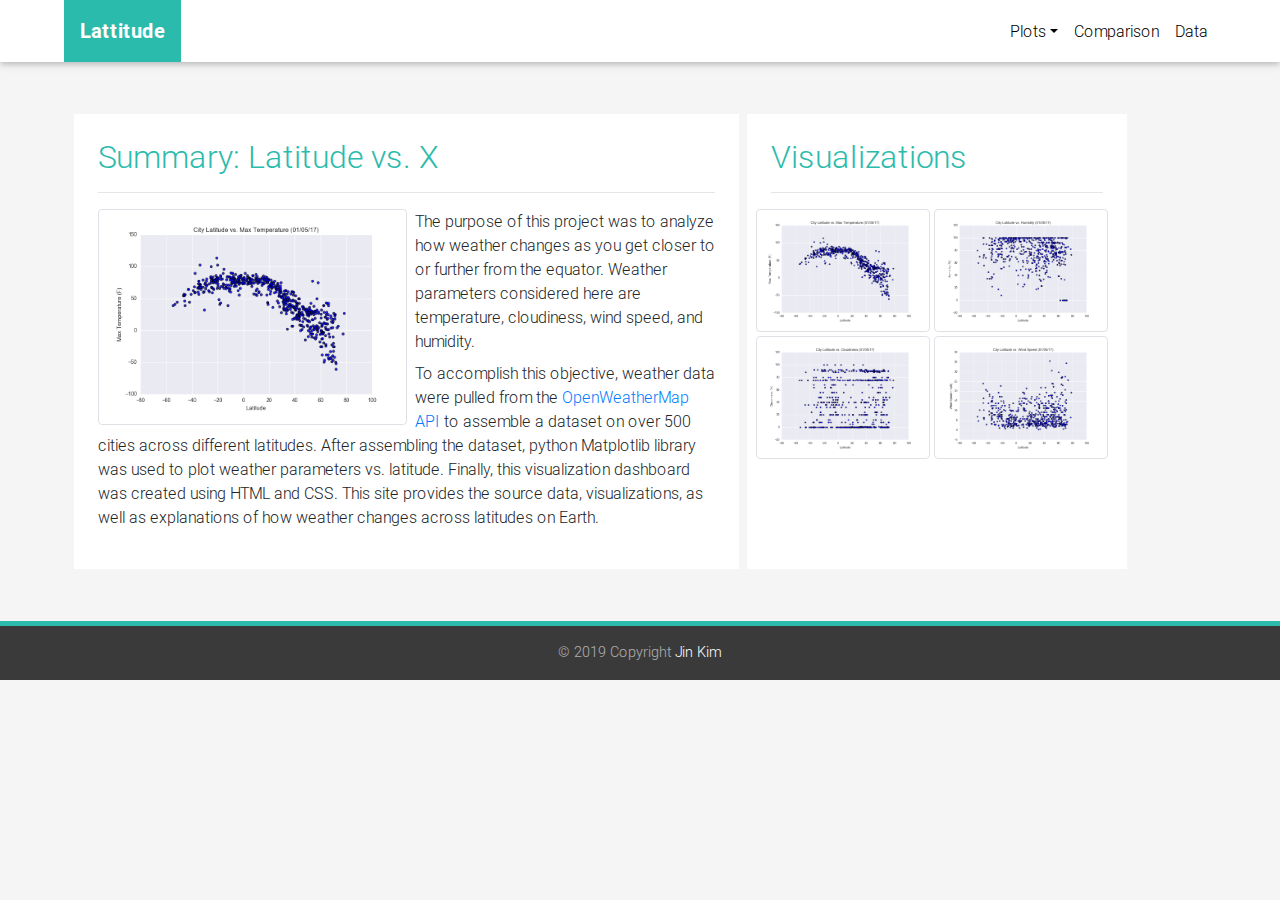
<file: index.html>
<!DOCTYPE html>
<html lang="en">

<head>
  <meta charset="utf-8">
  <meta name="viewport" content="width=device-width, initial-scale=1, shrink-to-fit=no">
  <meta http-equiv="x-ua-compatible" content="ie=edge">
  <title>Material Design Bootstrap</title>
  <!-- Font Awesome -->
  <link rel="stylesheet" href="https://use.fontawesome.com/releases/v5.7.0/css/all.css">
  <!-- Bootstrap core CSS -->
  <link href="css/bootstrap.min.css" rel="stylesheet">
  <!-- Material Design Bootstrap -->
  <link href="css/mdb.min.css" rel="stylesheet">
  <!-- Your custom styles (optional) -->
  <link href="css/style.css" rel="stylesheet">

  <!-- SCRIPTS -->
  <!-- JQuery -->
  <script type="text/javascript" src="js/jquery-3.3.1.min.js"></script>
  <!-- Bootstrap tooltips -->
  <script type="text/javascript" src="js/popper.min.js"></script>
  <!-- Bootstrap core JavaScript -->
  <script type="text/javascript" src="js/bootstrap.min.js"></script>
  <!-- MDB core JavaScript -->
  <script type="text/javascript" src="js/mdb.js"></script>
</head>

<body>

  <!--Navbar-->
  <nav class="navbar navbar-expand-lg navbar-light bg-white_ py-0 mb-5">

    <!-- Navbar brand -->
    <a class="navbar-brand text-white default-color font-weight-bold p-3 ml-5" href="index.html">Lattitude</a>

    <!-- Collapse button -->
    <button class="navbar-toggler green-text" type="button" data-toggle="collapse" data-target="#basicExampleNav"
      aria-controls="basicExampleNav" aria-expanded="false" aria-label="Toggle navigation">
      <span class="navbar-toggler-icon"></span>
    </button>

      <!-- Collapsible content -->
      <div class="collapse navbar-collapse" id="basicExampleNav">

        <!-- Links -->
        <ul class="navbar-nav ml-auto mr-5">

                <!-- Dropdown -->
          <li class="nav-item dropdown">
            <a class="nav-link dropdown-toggle" id="navbarDropdownMenuLink" data-toggle="dropdown" aria-haspopup="true"
              aria-expanded="false">Plots</a>
            <div class="dropdown-menu dropdown-primary" aria-labelledby="navbarDropdownMenuLink">
              <a class="dropdown-item" href="temperature.html">Max Temperature</a>
              <a class="dropdown-item" href="humidity.html">Humidity</a>
              <a class="dropdown-item" href="cloudiness.html">Cloudiness</a>
              <a class="dropdown-item" href="windspeed.html">Wind Speed</a>
            </div>
          </li>

          <li class="nav-item">
            <a class="nav-link" href="comparison.html">Comparison</a>
          </li>

          <li class="nav-item">
            <a class="nav-link" href="data.html">Data</a>
          </li>

        </ul>
        <!-- Links -->

      </div>
    
    <!-- Collapsible content -->

  </nav>
  <!--/.Navbar-->

  <div class="container">
    <div class = "row">

      <div class="m-1 p-4 bg-white col-lg-7">
        <h2 class="header text-default">Summary: Latitude vs. X</h2>
        <hr>
        <div>
          <img class="img-fluid img-thumbnail mr-2" height="auto" width="50%" align ="left" src="img/Fig1.png" alt="max temperature vs latitude">The purpose of this project was to analyze how weather changes as you get closer to or further from the equator. Weather parameters considered here are temperature, cloudiness, wind speed, and humidity.<br>
          <p class="mt-2">To accomplish this objective, weather data were pulled from the <a href="https://openweathermap.org/api">OpenWeatherMap API</a> to assemble a dataset on over 500 cities across different latitudes. After assembling the dataset, python Matplotlib library was used to plot weather parameters vs. latitude. Finally, this visualization dashboard was created using HTML and CSS. This site provides the source data, visualizations, as well as explanations of how weather changes across latitudes on Earth.</p>
        </div>
      </div>

      <div class="column m-1 p-4 bg-white col-lg-4">
        <h2 class="header text-default">Visualizations</h2>
        <hr>

  
        <div class="row p-0">
            <div class="col-sm-6 col-md-6 col-lg-12 mx-0 px-0">
                
                <a href="temperature.html">
                    <img class="img-fluid img-thumbnail mb-1" height = "auto" width="48%" img src="img/Fig1.png" alt="max temperature vs latitude">
                  </a>
                
                <a href="humidity.html">
                  <img class="img-fluid img-thumbnail mb-1"  height = "auto" width="48%" img src="img/Fig2.png" alt="humidity vs latitude">
                </a>
              </div>
  
              <div class="col-sm-6 col-md-6 col-lg-12 mx-0 px-0">
                  <a href="cloudiness.html">
                      <img class="img-fluid img-thumbnail mb-1"  height = "auto" width="48%" img src="img/Fig3.png" alt="cloudiness vs latitude">
                    </a>
                    
                    <a href="windspeed.html">
                      <img class="img-fluid img-thumbnail mb-1"  height = "auto" width="48%" img src="img/Fig4.png" alt="wind speed vs latitude">
                    </a>

              </div>
        </div>



      
      </div>

    </div>

  </div>  
</body>


<!-- Footer -->
<footer class="page-footer font-small border-top border-default border-thick mt-5">

    <!-- Copyright -->
    <div class="footer-copyright text-center py-3">© 2019 Copyright
      <a href="https://github.com/jinkkim/">Jin Kim</a>
    </div>
    <!-- Copyright -->
  
  </footer>
  <!-- Footer -->

</html>
</file>
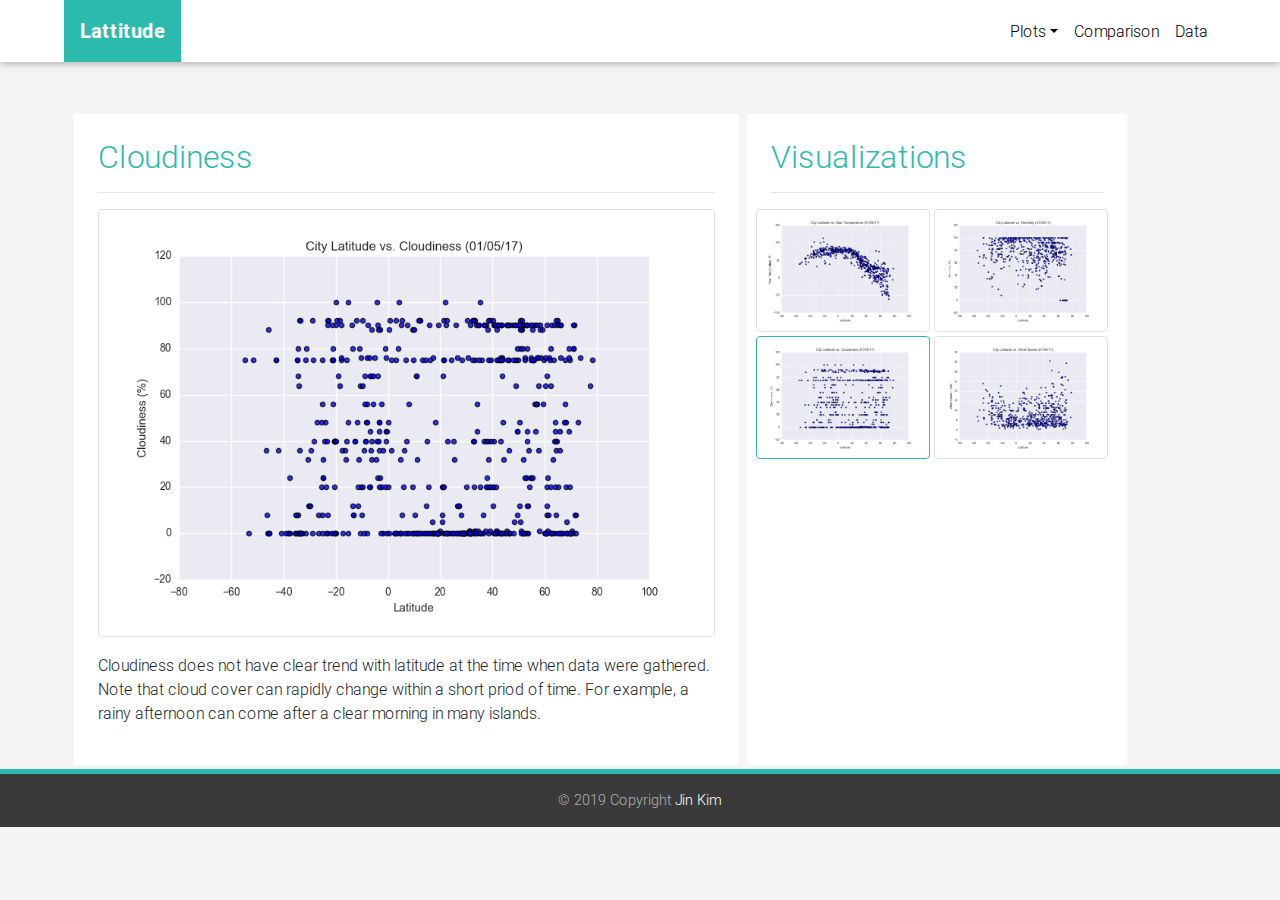
<file: cloudiness.html>
<!DOCTYPE html>
<html lang="en">

<head>
  <meta charset="utf-8">
  <meta name="viewport" content="width=device-width, initial-scale=1, shrink-to-fit=no">
  <meta http-equiv="x-ua-compatible" content="ie=edge">
  <title>Material Design Bootstrap</title>
  <!-- Font Awesome -->
  <link rel="stylesheet" href="https://use.fontawesome.com/releases/v5.7.0/css/all.css">
  <!-- Bootstrap core CSS -->
  <link href="css/bootstrap.min.css" rel="stylesheet">
  <!-- Material Design Bootstrap -->
  <link href="css/mdb.min.css" rel="stylesheet">
  <!-- Your custom styles (optional) -->
  <link href="css/style.css" rel="stylesheet">

  <!-- SCRIPTS -->
  <!-- JQuery -->
  <script type="text/javascript" src="js/jquery-3.3.1.min.js"></script>
  <!-- Bootstrap tooltips -->
  <script type="text/javascript" src="js/popper.min.js"></script>
  <!-- Bootstrap core JavaScript -->
  <script type="text/javascript" src="js/bootstrap.min.js"></script>
  <!-- MDB core JavaScript -->
  <script type="text/javascript" src="js/mdb.js"></script>
</head>

<body>

  <!--Navbar-->
  <nav class="navbar navbar-expand-lg navbar-light bg-white_ py-0 mb-5">

      <!-- Navbar brand -->
      <a class="navbar-brand text-white default-color font-weight-bold p-3 ml-5" href="index.html">Lattitude</a>
  
      <!-- Collapse button -->
      <button class="navbar-toggler green-text" type="button" data-toggle="collapse" data-target="#basicExampleNav"
        aria-controls="basicExampleNav" aria-expanded="false" aria-label="Toggle navigation">
        <span class="navbar-toggler-icon"></span>
      </button>
  
        <!-- Collapsible content -->
        <div class="collapse navbar-collapse" id="basicExampleNav">
  
          <!-- Links -->
          <ul class="navbar-nav ml-auto mr-5">
  
                  <!-- Dropdown -->
            <li class="nav-item dropdown">
              <a class="nav-link dropdown-toggle" id="navbarDropdownMenuLink" data-toggle="dropdown" aria-haspopup="true"
                aria-expanded="false">Plots</a>
              <div class="dropdown-menu dropdown-primary" aria-labelledby="navbarDropdownMenuLink">
                <a class="dropdown-item" href="temperature.html">Max Temperature</a>
                <a class="dropdown-item" href="humidity.html">Humidity</a>
                <a class="dropdown-item" href="cloudiness.html">Cloudiness</a>
                <a class="dropdown-item" href="windspeed.html">Wind Speed</a>
              </div>
            </li>
  
            <li class="nav-item">
              <a class="nav-link" href="comparison.html">Comparison</a>
            </li>
  
            <li class="nav-item">
              <a class="nav-link" href="data.html">Data</a>
            </li>
  
          </ul>
          <!-- Links -->
  
        </div>
      
      <!-- Collapsible content -->
  
    </nav>
  <!--/.Navbar-->

  <div class="container">
      <div class = "row">
  
        <div class="m-1 p-4 bg-white col-lg-7">
          <h2 class="header text-default">Cloudiness</h2>
          <hr>
          <div>
            <img class="img-fluid img-thumbnail mr-2" height="auto" width="100%" align ="center" src="img/Fig3.png" alt="cloudiness vs latitude">
            <p class="mt-3">Cloudiness does not have clear trend with latitude at the time when data were gathered. Note that cloud cover can rapidly change within a short priod of time. For example, a rainy afternoon can come after a clear morning in many islands.</p>
          </div>
        </div>
  
        <div class="column m-1 p-4 bg-white col-lg-4">
          <h2 class="header text-default">Visualizations</h2>
          <hr>
  
    
          <div class="row p-0">
              <div class="col-sm-6 col-md-6 col-lg-12 mx-0 px-0">
                  
                  <a href="temperature.html">
                      <img class="img-thumbnail mb-1" height = "auto" width="48%" img src="img/Fig1.png" alt="max temperature vs latitude">
                    </a>
                  
                  <a href="humidity.html">
                    <img class="img-thumbnail mb-1"  height = "auto" width="48%" img src="img/Fig2.png" alt="humidity vs latitude">
                  </a>
                </div>
    
                <div class="col-sm-6 col-md-6 col-lg-12 mx-0 px-0">
                    <a href="cloudiness.html">
                        <img class="img-responsive border border-default img-fluid img-thumbnail mb-1"  height = "auto" width="48%" img src="img/Fig3.png" alt="cloudiness vs latitude">
                      </a>
                      
                      <a href="windspeed.html">
                        <img class="img-fluid img-thumbnail mb-1"  height = "auto" width="48%" img src="img/Fig4.png" alt="wind speed vs latitude">
                      </a>
  
                </div>
          </div>
  
  
  
        
        </div>
  
      </div>
  
    </div>   

</body>


<!-- Footer -->
<footer class="page-footer font-small border-top border-default border-thick">

    <!-- Copyright -->
    <div class="footer-copyright text-center py-3">© 2019 Copyright
      <a href="https://github.com/jinkkim/">Jin Kim</a>
    </div>
    <!-- Copyright -->
  
  </footer>
  <!-- Footer -->

</html>
</file>
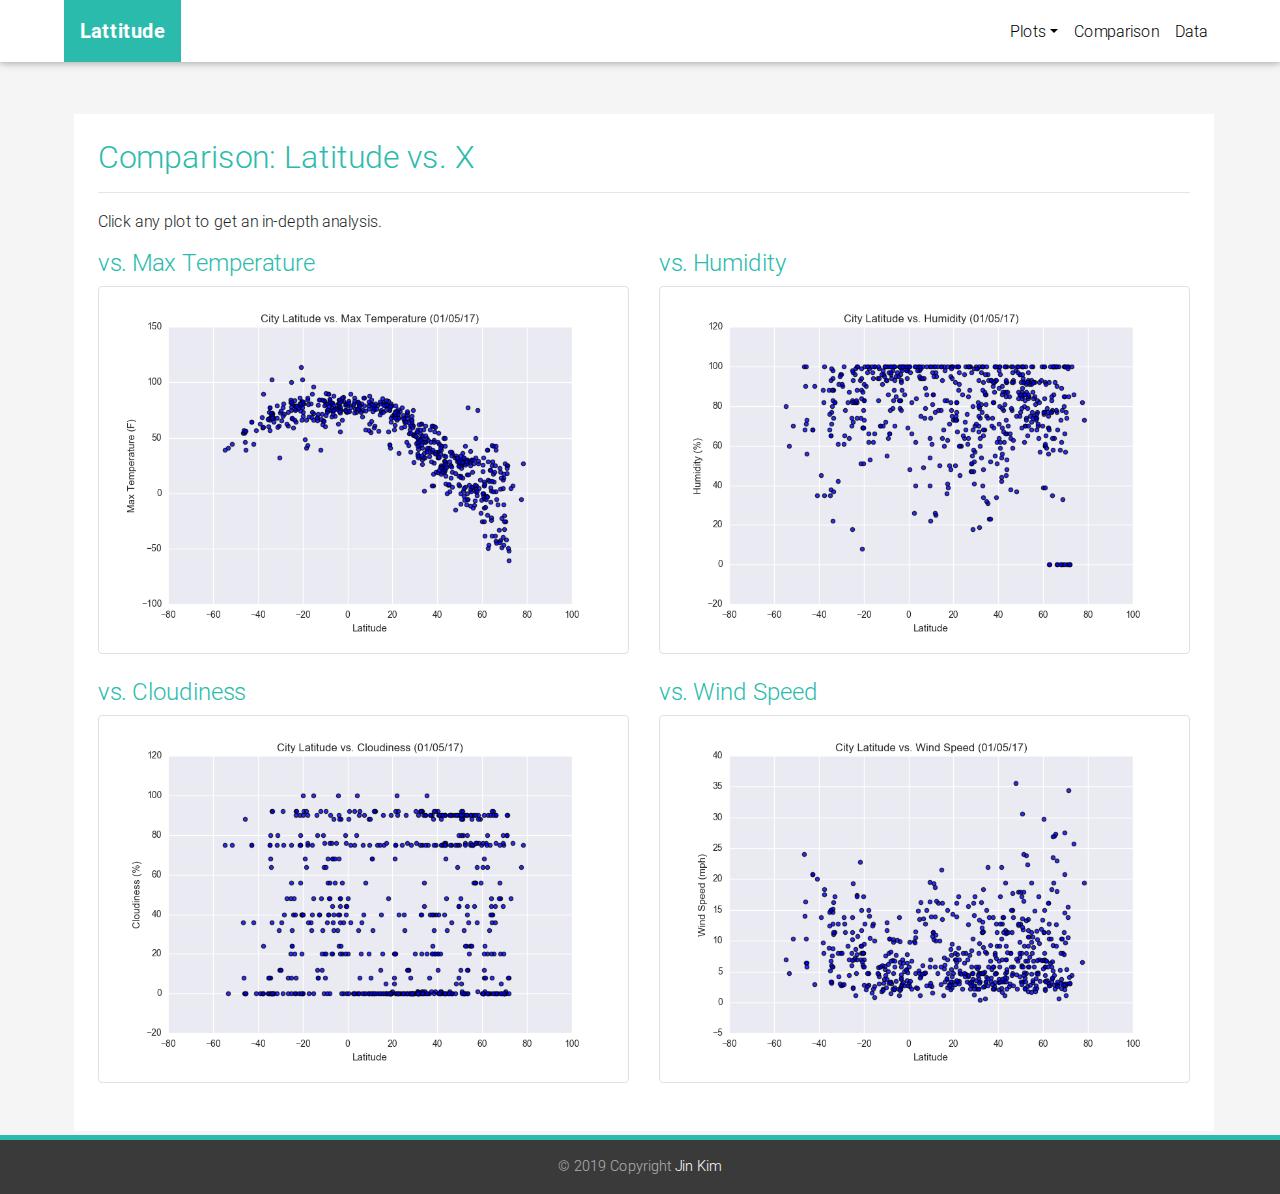
<file: comparison.html>
<!DOCTYPE html>
<html lang="en">

<head>
  <meta charset="utf-8">
  <meta name="viewport" content="width=device-width, initial-scale=1, shrink-to-fit=no">
  <meta http-equiv="x-ua-compatible" content="ie=edge">
  <title>Material Design Bootstrap</title>
  <!-- Font Awesome -->
  <link rel="stylesheet" href="https://use.fontawesome.com/releases/v5.7.0/css/all.css">
  <!-- Bootstrap core CSS -->
  <link href="css/bootstrap.min.css" rel="stylesheet">
  <!-- Material Design Bootstrap -->
  <link href="css/mdb.min.css" rel="stylesheet">
  <!-- Your custom styles (optional) -->
  <link href="css/style.css" rel="stylesheet">

  <!-- SCRIPTS -->
  <!-- JQuery -->
  <script type="text/javascript" src="js/jquery-3.3.1.min.js"></script>
  <!-- Bootstrap tooltips -->
  <script type="text/javascript" src="js/popper.min.js"></script>
  <!-- Bootstrap core JavaScript -->
  <script type="text/javascript" src="js/bootstrap.min.js"></script>
  <!-- MDB core JavaScript -->
  <script type="text/javascript" src="js/mdb.js"></script>
</head>

<body>

  <!--Navbar-->
  <nav class="navbar navbar-expand-lg navbar-light bg-white_ py-0 mb-5">

      <!-- Navbar brand -->
      <a class="navbar-brand text-white default-color font-weight-bold p-3 ml-5" href="index.html">Lattitude</a>
  
      <!-- Collapse button -->
      <button class="navbar-toggler green-text" type="button" data-toggle="collapse" data-target="#basicExampleNav"
        aria-controls="basicExampleNav" aria-expanded="false" aria-label="Toggle navigation">
        <span class="navbar-toggler-icon"></span>
      </button>
  
        <!-- Collapsible content -->
        <div class="collapse navbar-collapse" id="basicExampleNav">
  
          <!-- Links -->
          <ul class="navbar-nav ml-auto mr-5">
  
                  <!-- Dropdown -->
            <li class="nav-item dropdown">
              <a class="nav-link dropdown-toggle" id="navbarDropdownMenuLink" data-toggle="dropdown" aria-haspopup="true"
                aria-expanded="false">Plots</a>
              <div class="dropdown-menu dropdown-primary" aria-labelledby="navbarDropdownMenuLink">
                <a class="dropdown-item" href="temperature.html">Max Temperature</a>
                <a class="dropdown-item" href="humidity.html">Humidity</a>
                <a class="dropdown-item" href="cloudiness.html">Cloudiness</a>
                <a class="dropdown-item" href="windspeed.html">Wind Speed</a>
              </div>
            </li>
  
            <li class="nav-item">
              <a class="nav-link" href="comparison.html">Comparison</a>
            </li>
  
            <li class="nav-item">
              <a class="nav-link" href="data.html">Data</a>
            </li>
  
          </ul>
          <!-- Links -->
  
        </div>
      
      <!-- Collapsible content -->
  
    </nav>
  <!--/.Navbar-->

  <div class="container">
      <div class="row">

        <div class="m-1 p-4 bg-white col-lg-12"> 
          <h2 class="header text-default">Comparison: Latitude vs. X</h2>
          
          <hr>
          <p>Click any plot to get an in-depth analysis.</p>

         <!-- <section class="container-fluid"> -->
              <div class="row main-row">
                <div class="col-md-6 col-sm-12">
                  <h4 class="header text-default">vs. Max Temperature</h4>
                  <a href="temperature.html">
                    <img class="img-fluid img-thumbnail mb-4" height="auto" width="100%" align ="center" src="img/Fig1.png" alt="max temperature vs latitude">
                  </a>
                  
                </div>
                <div class="col-md-6 col-sm-12">
                  <h4 class="header text-default">vs. Humidity</h4>
                  <a href="humidity.html">
                    <img class="img-fluid img-thumbnail mb-4" height="auto" width="100%" align ="center" src="img/Fig2.png" alt="humidity vs latitude">
                  </a>
                 
                </div>
                <div class="w-100"></div>
                <div class="col-md-6 col-sm-12">
                  <h4 class="header text-default">vs. Cloudiness</h4>
                  <a href="cloudiness.html">
                    <img class="img-fluid img-thumbnail mb-4" height="auto" width="100%" align ="center" src="img/Fig3.png" alt="cloudiness vs latitude">
                  </a>
                  
                </div>
                <div class="col-md-6 col-sm-12">
                  <h4 class="header text-default">vs. Wind Speed</h4>
                  <a href="windspeed.html">
                    <img class="img-fluid img-thumbnail mb-4" height="auto" width="100%" align ="center" src="img/Fig4.png" alt="wind speed vs latitude">
                  </a>
                </div>

        </div>
      </div>
    </div>
</div>


</body>


<!-- Footer -->
<footer class="page-footer font-small border-top border-default border-thick">

    <!-- Copyright -->
    <div class="footer-copyright text-center py-3">© 2019 Copyright
      <a href="https://github.com/jinkkim/">Jin Kim</a>
    </div>
    <!-- Copyright -->
  
  </footer>
  <!-- Footer -->

</html>
</file>
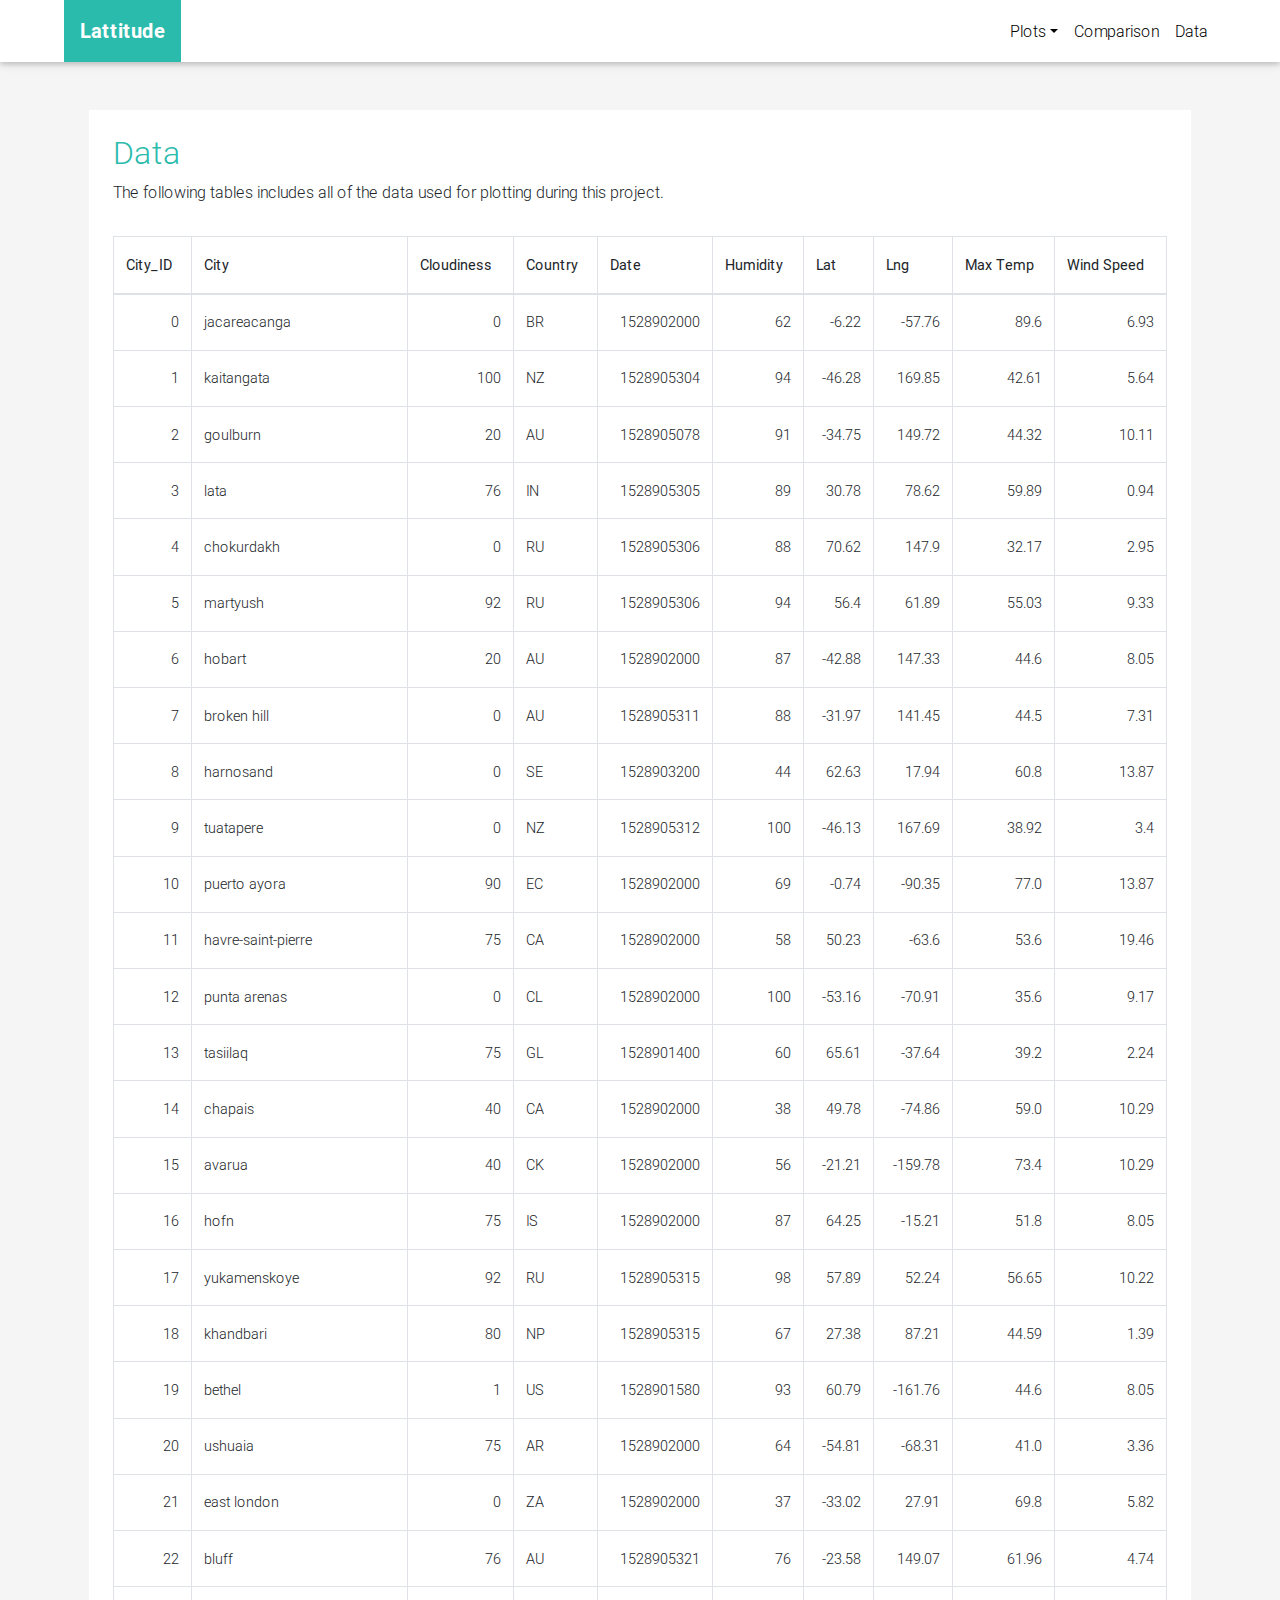
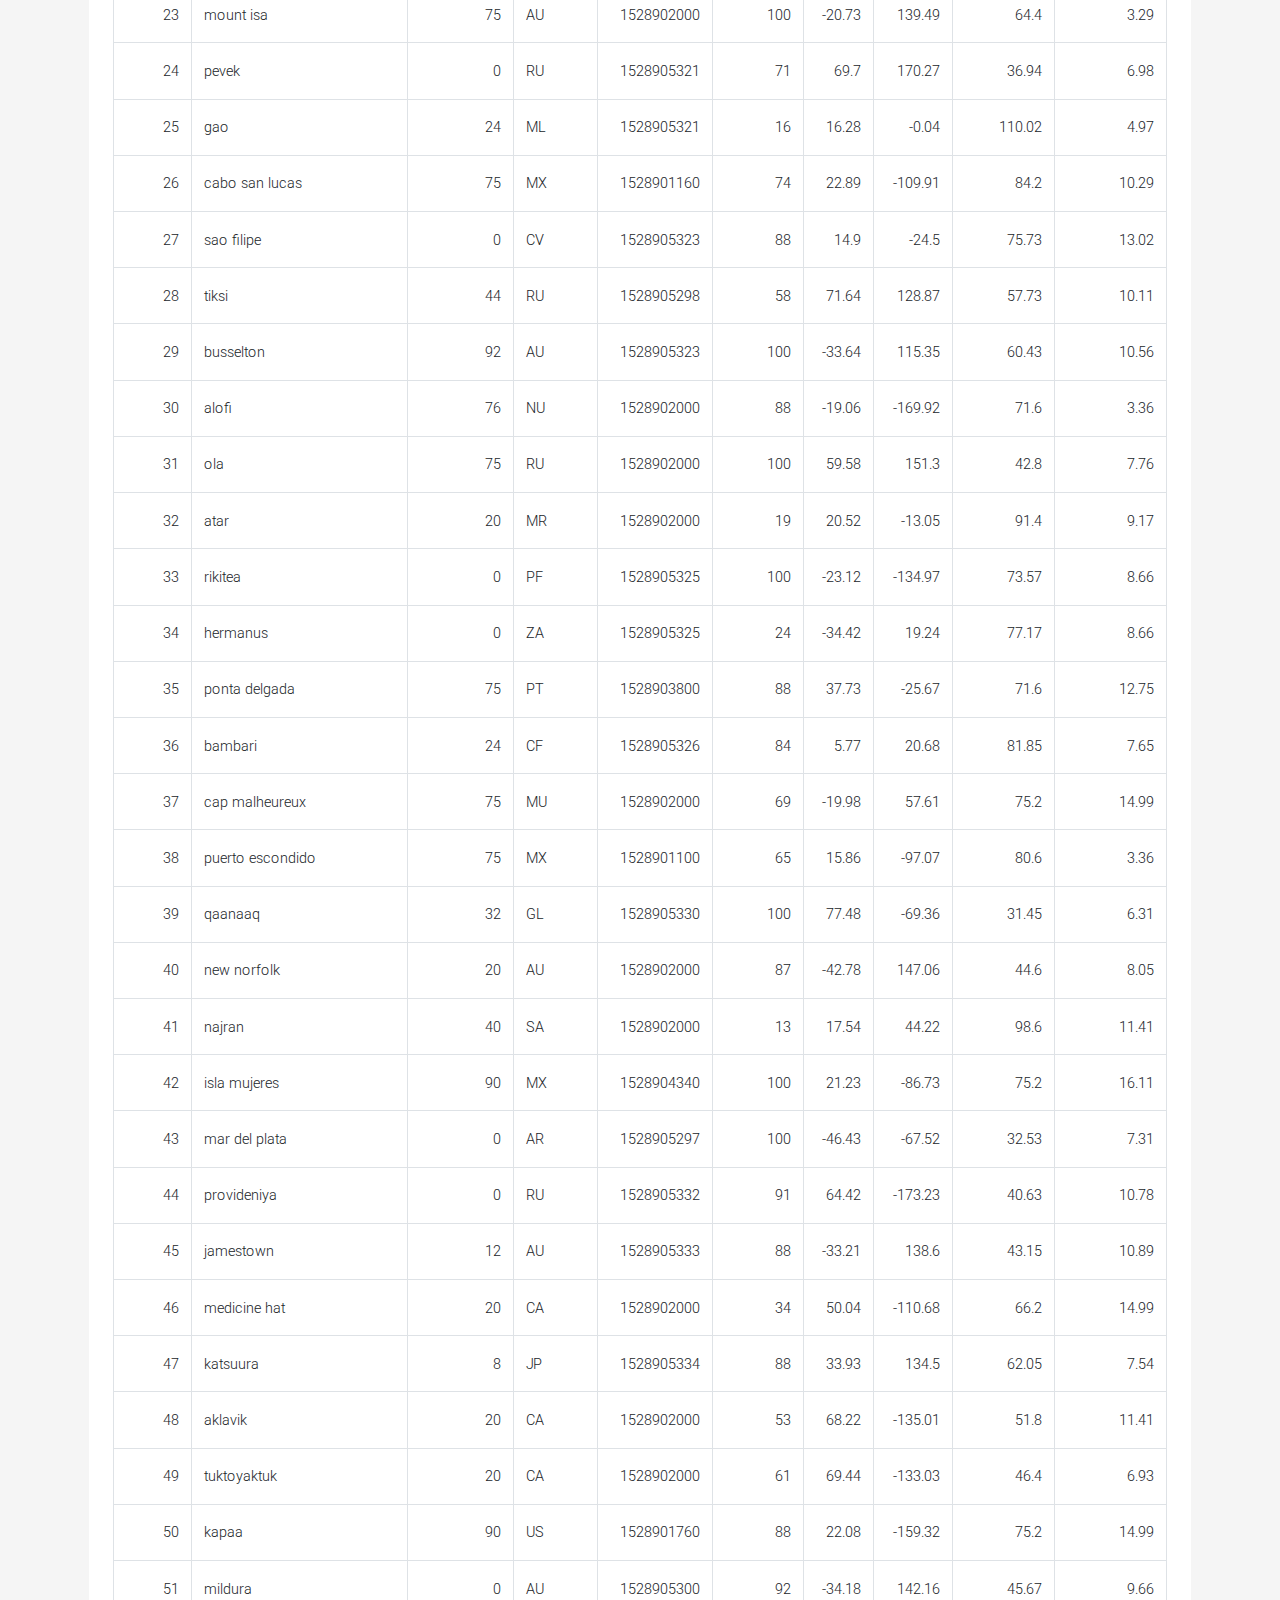
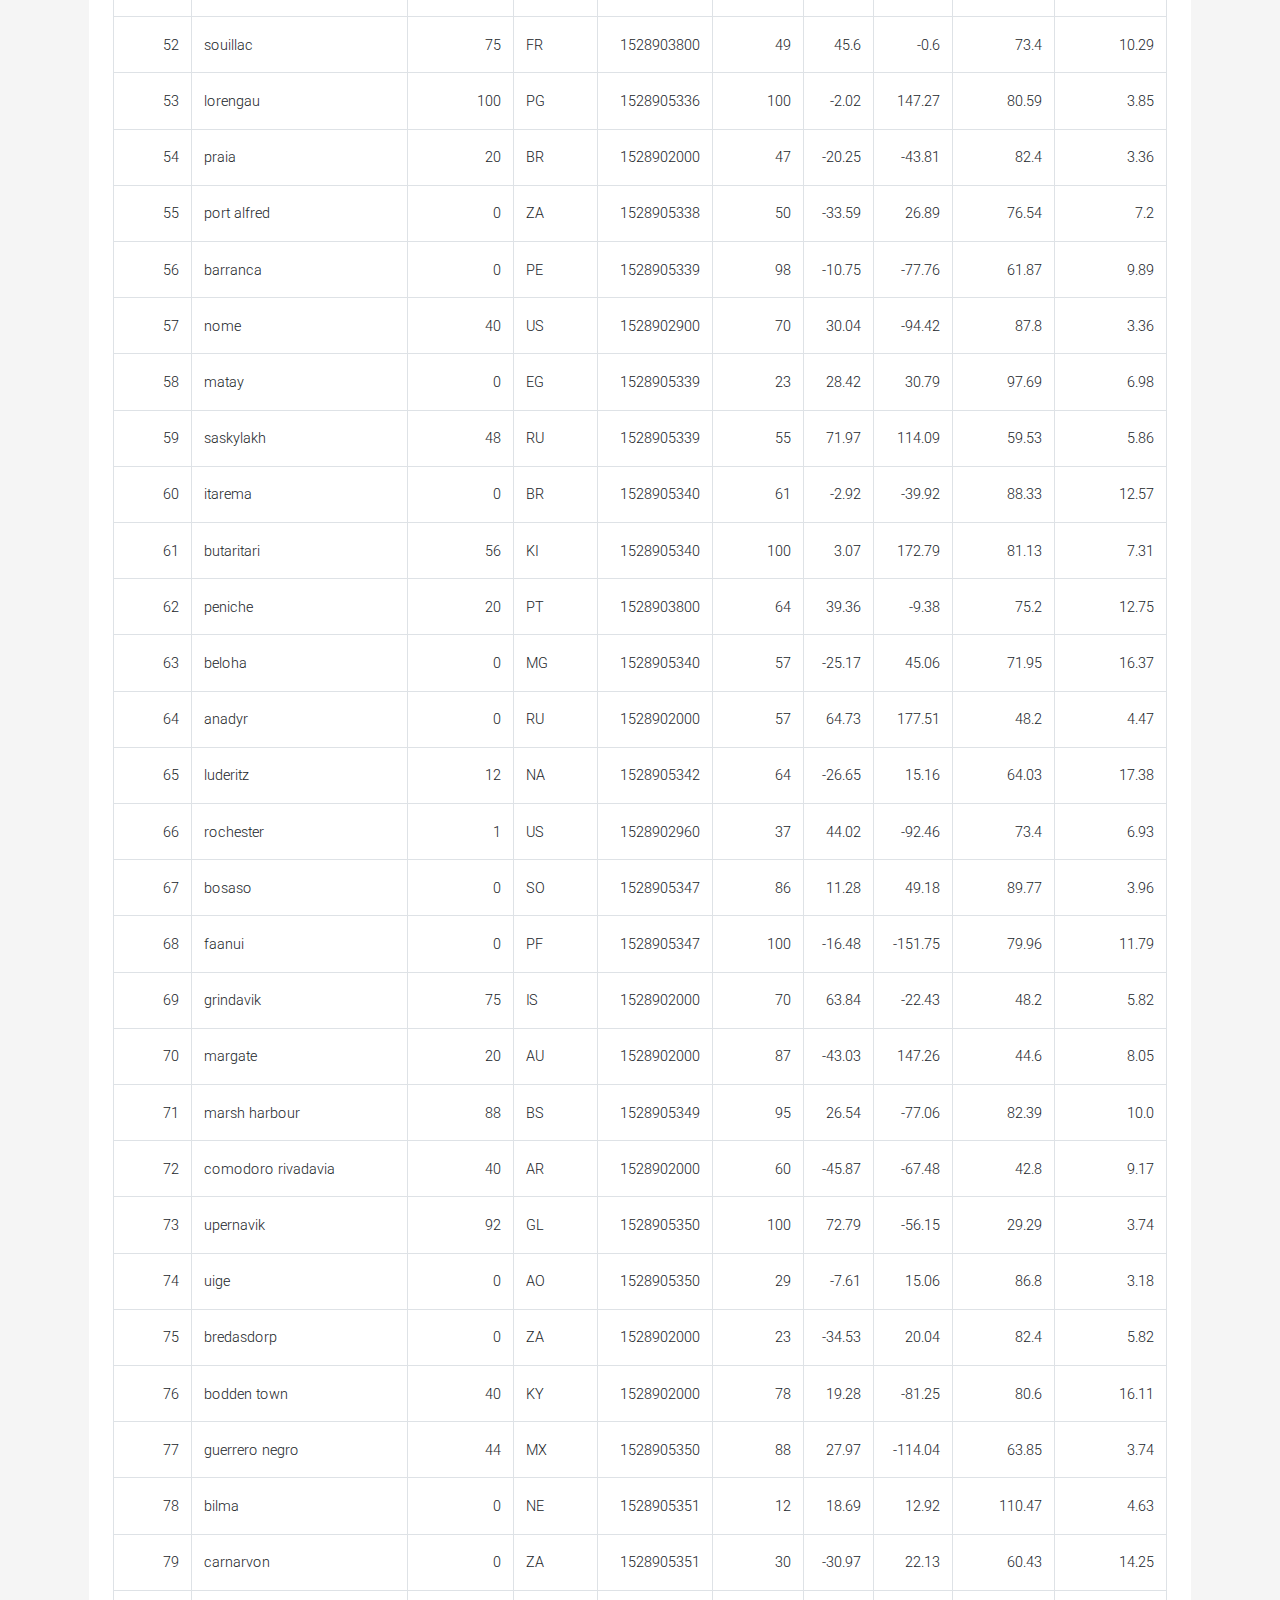
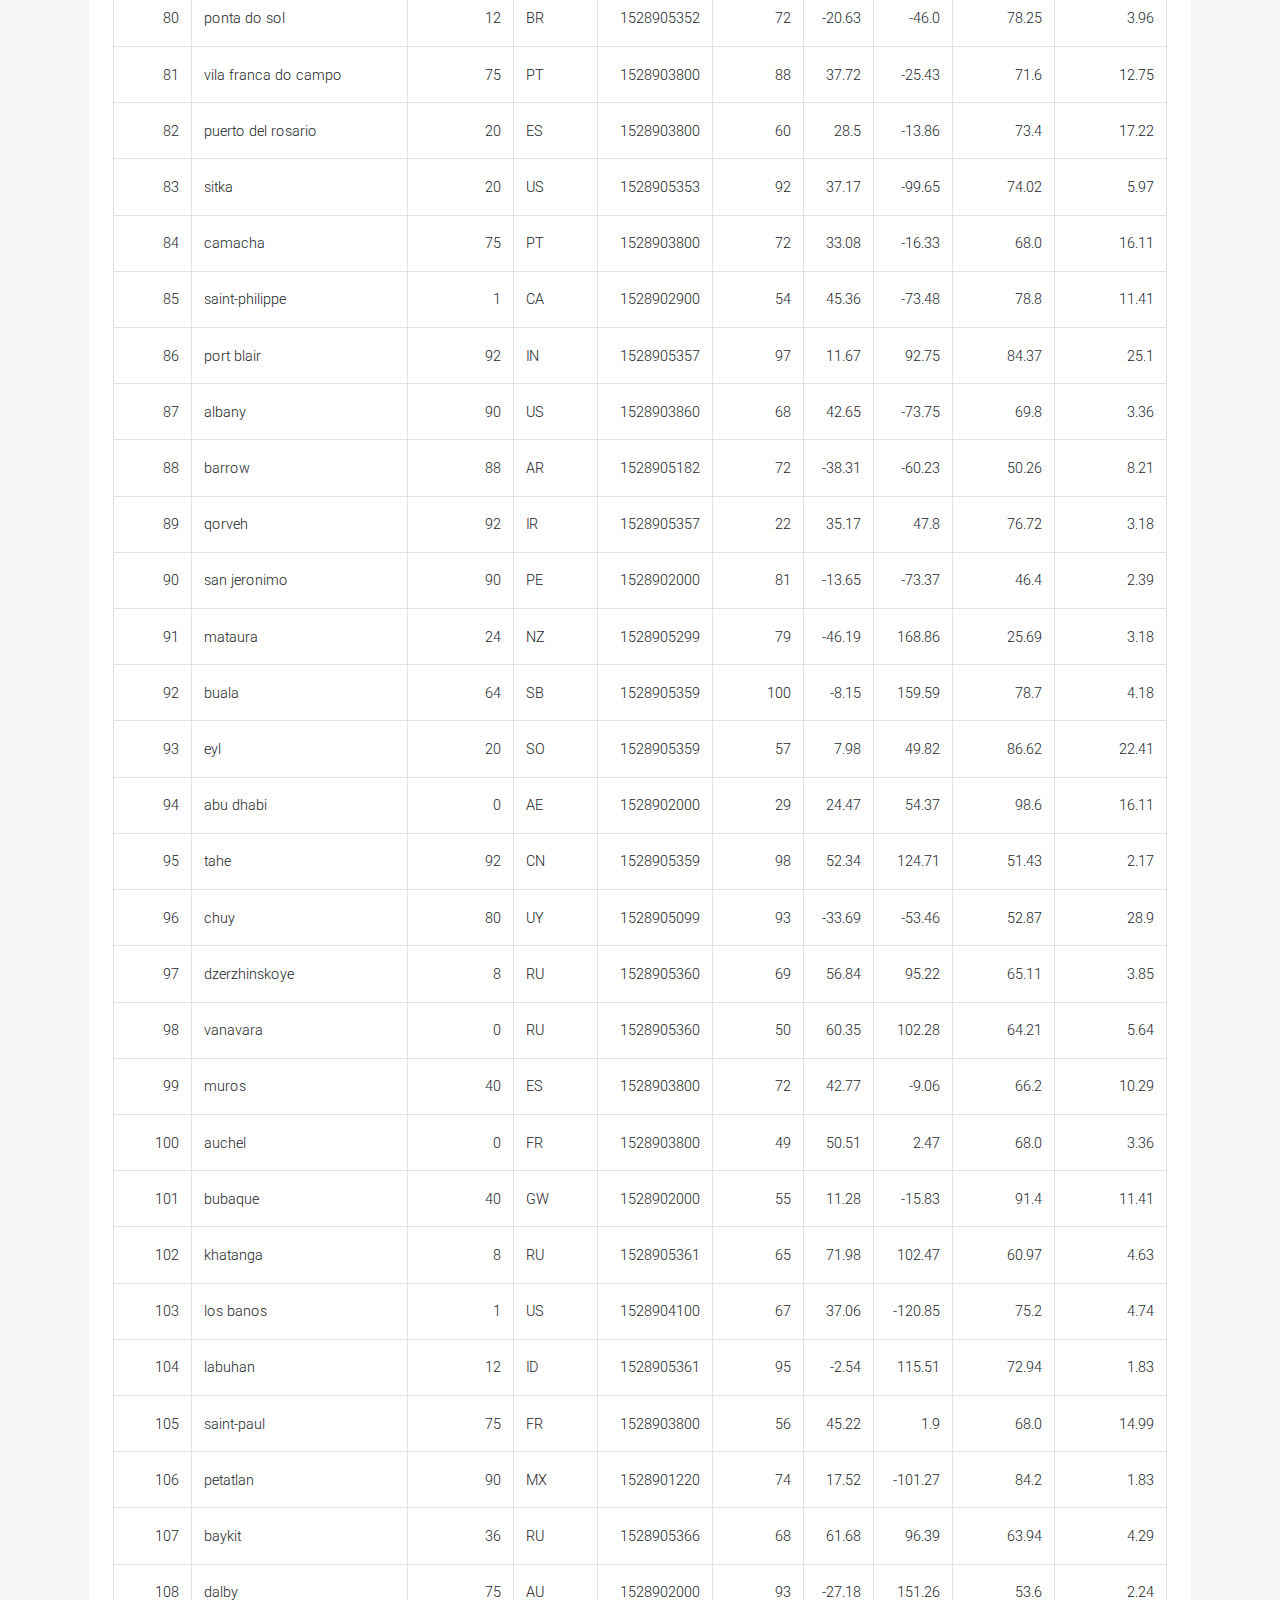
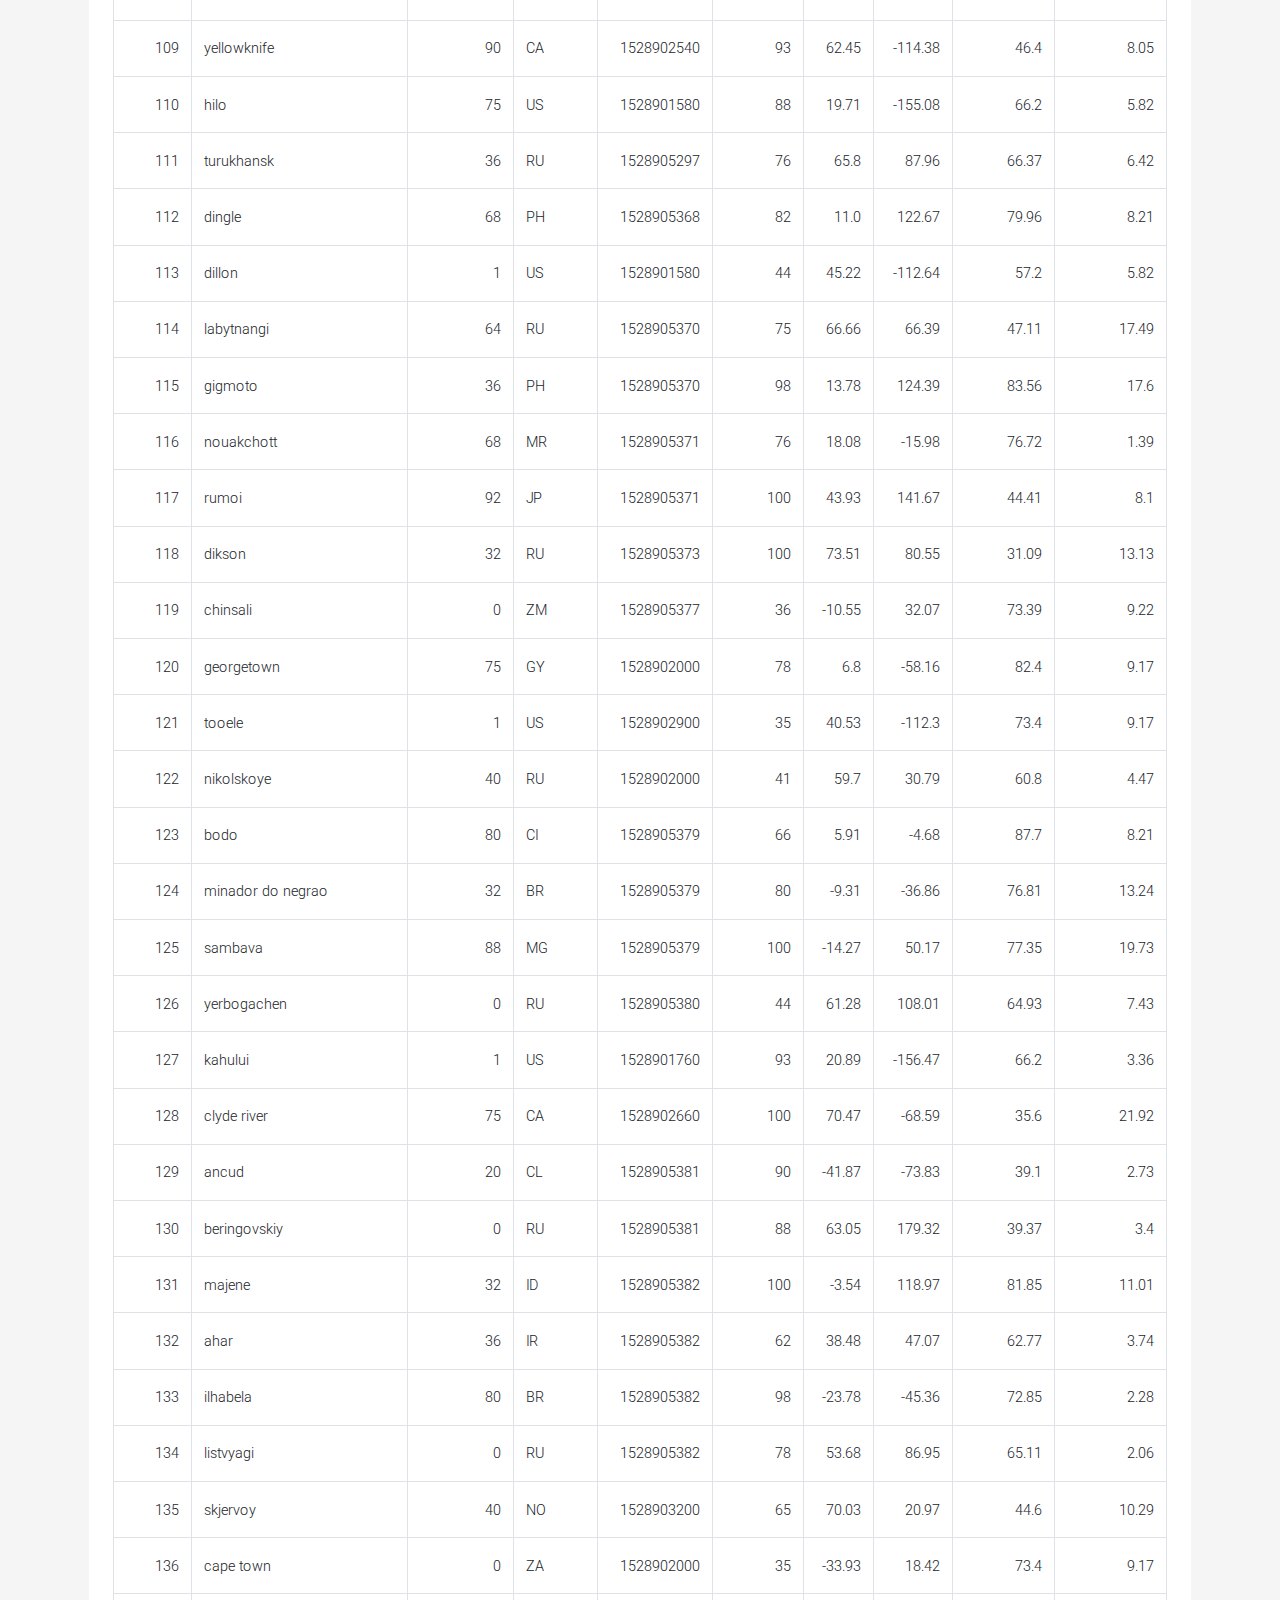
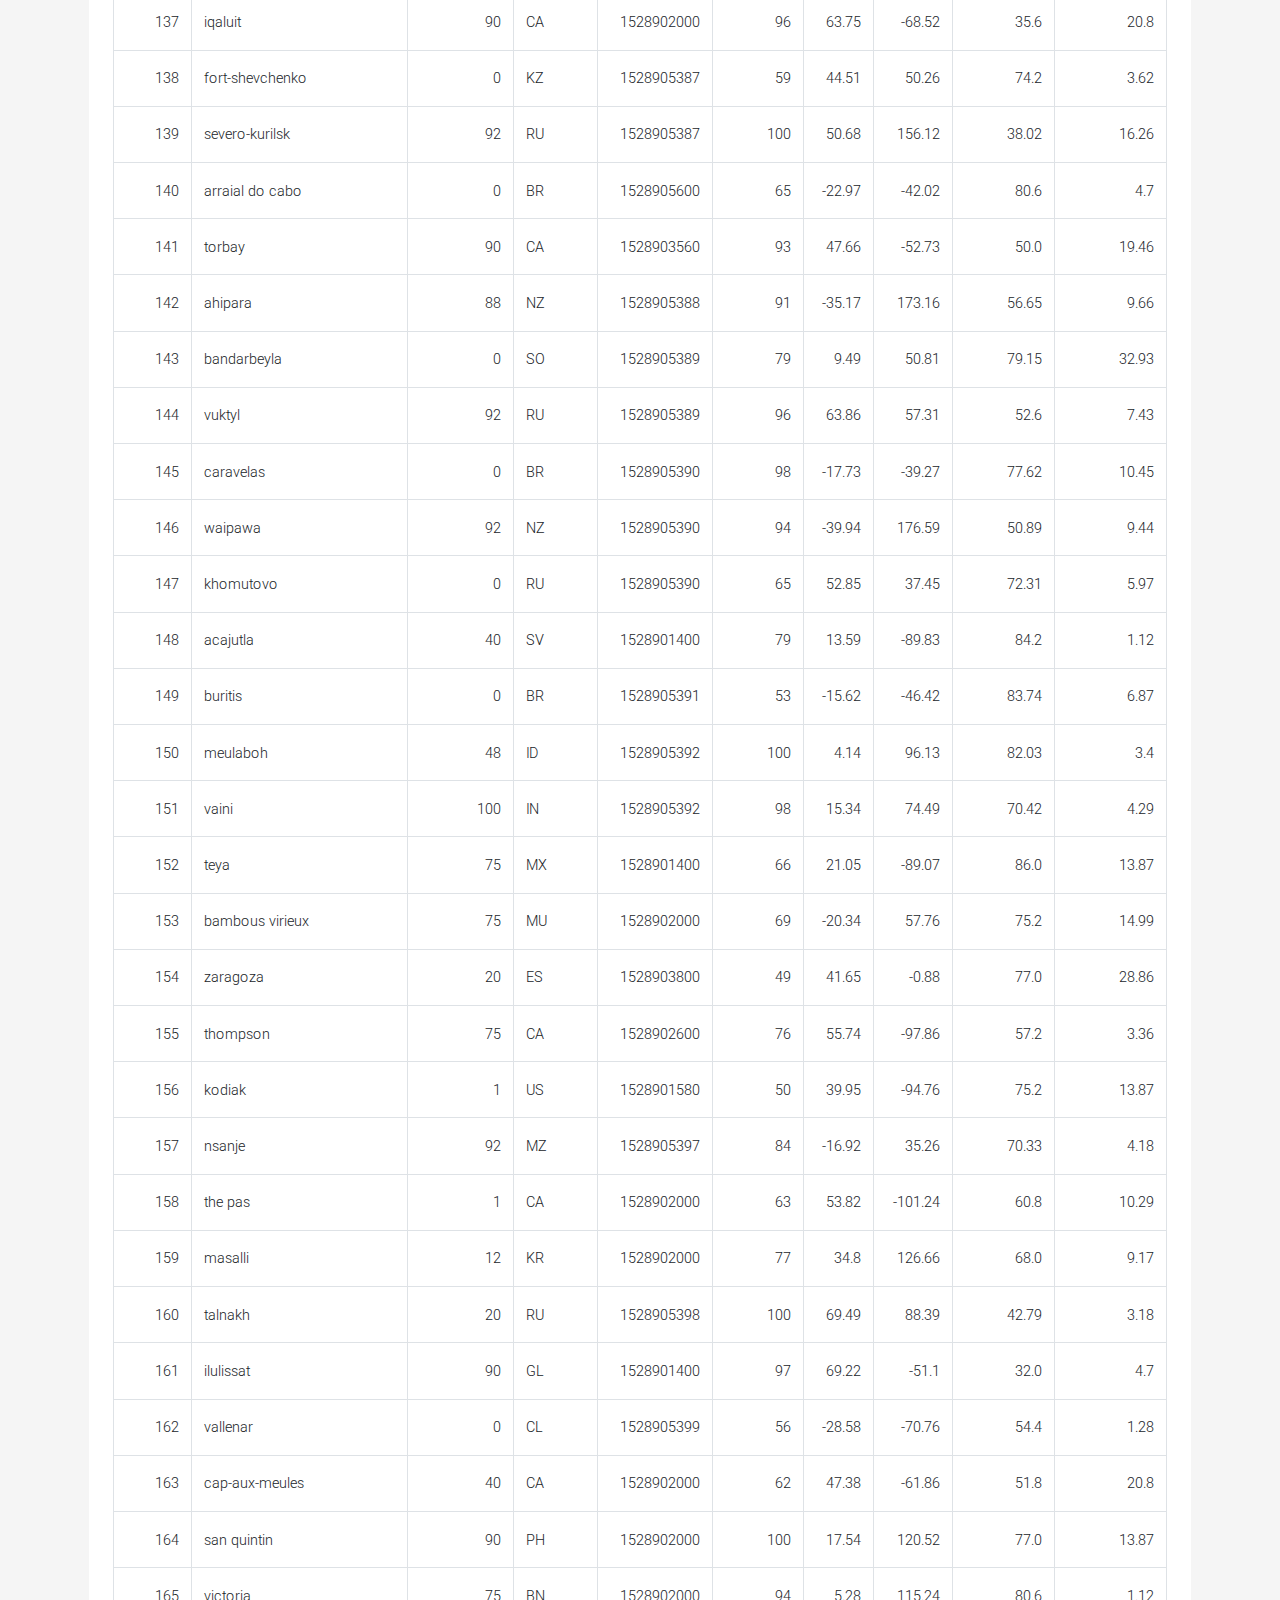
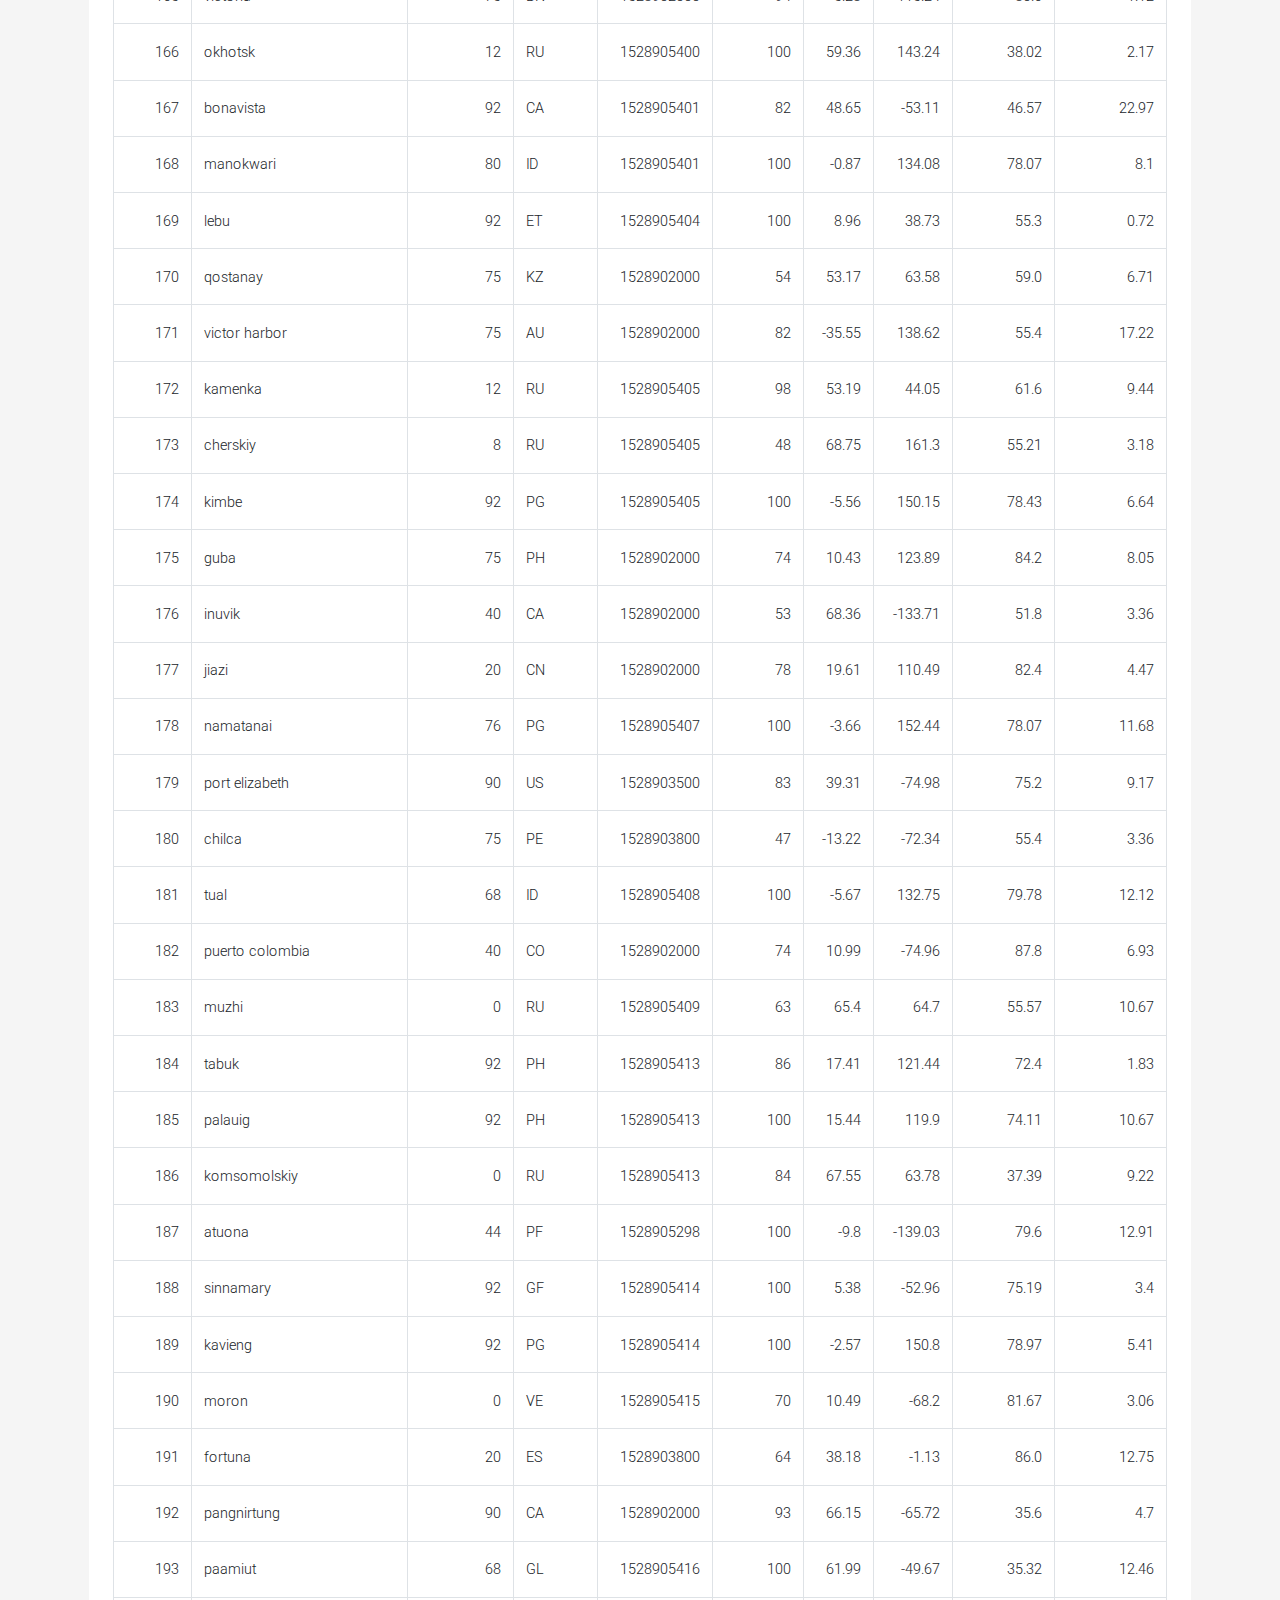
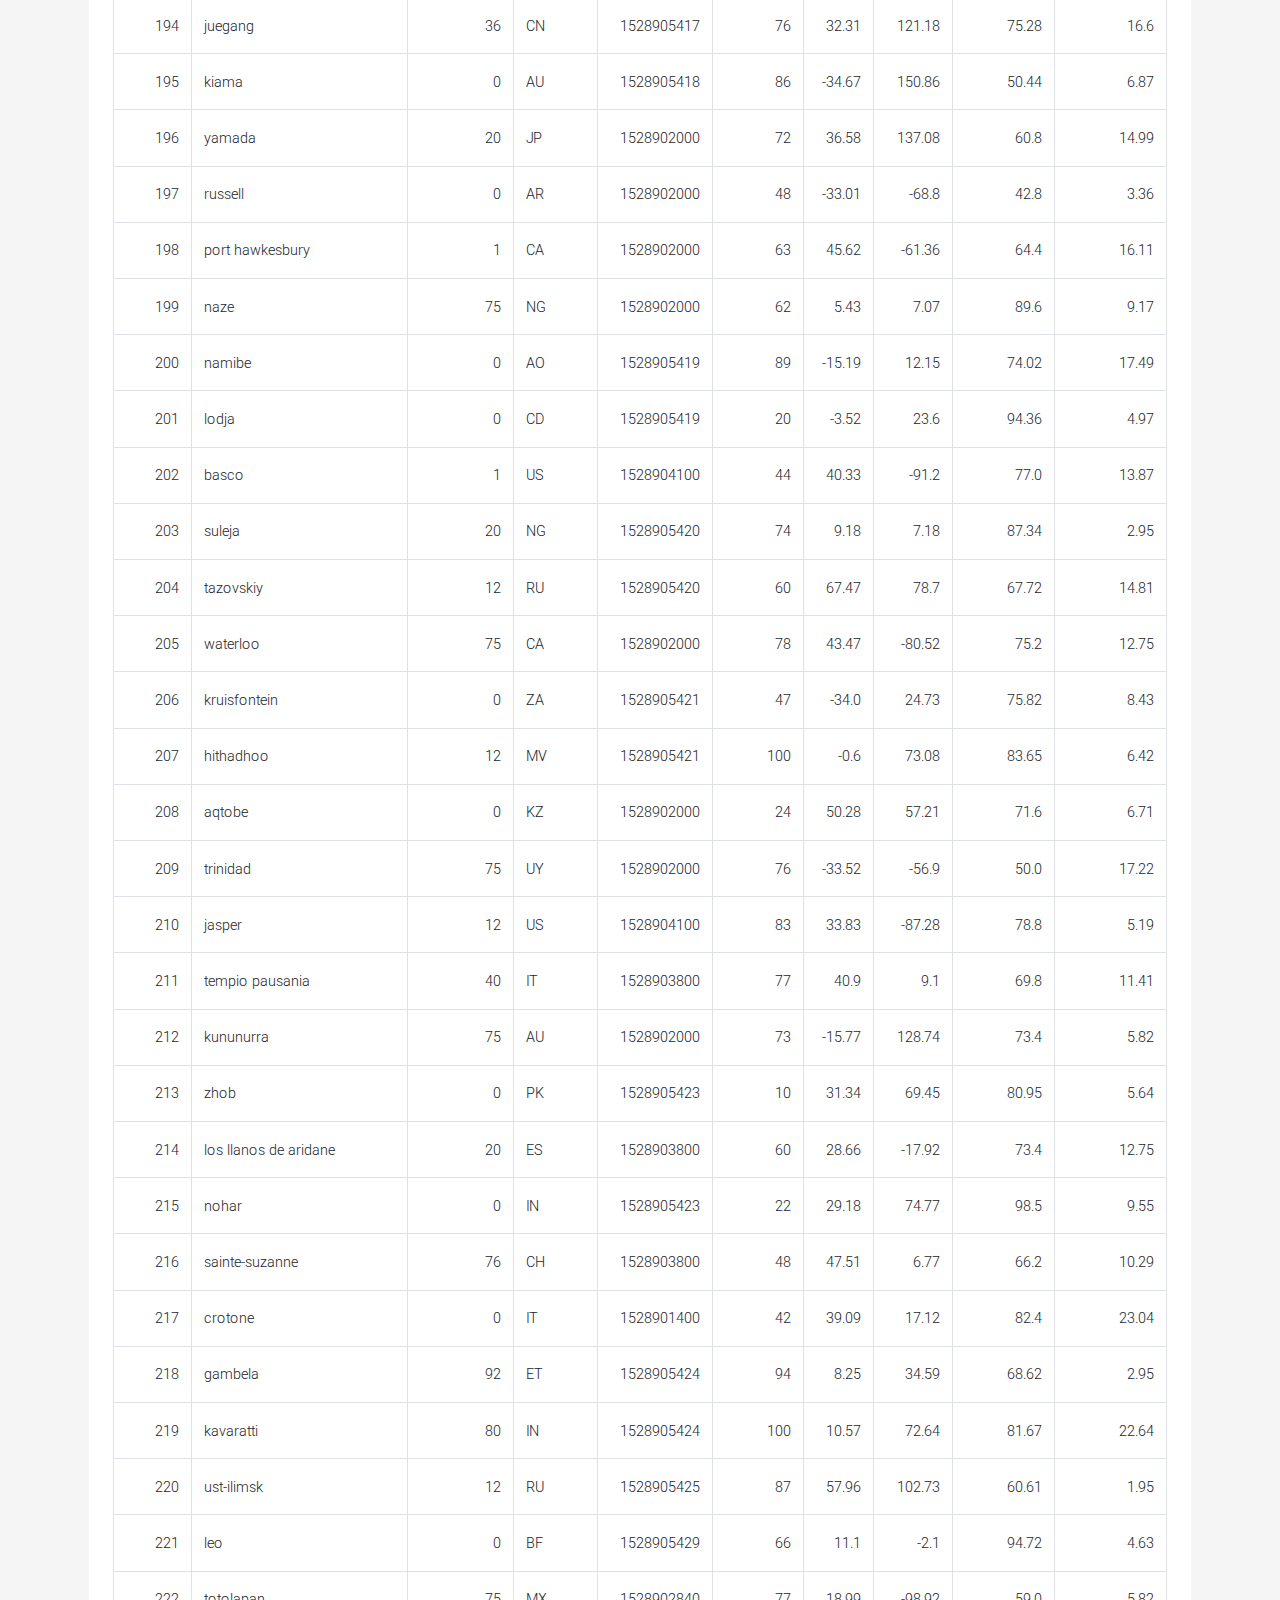
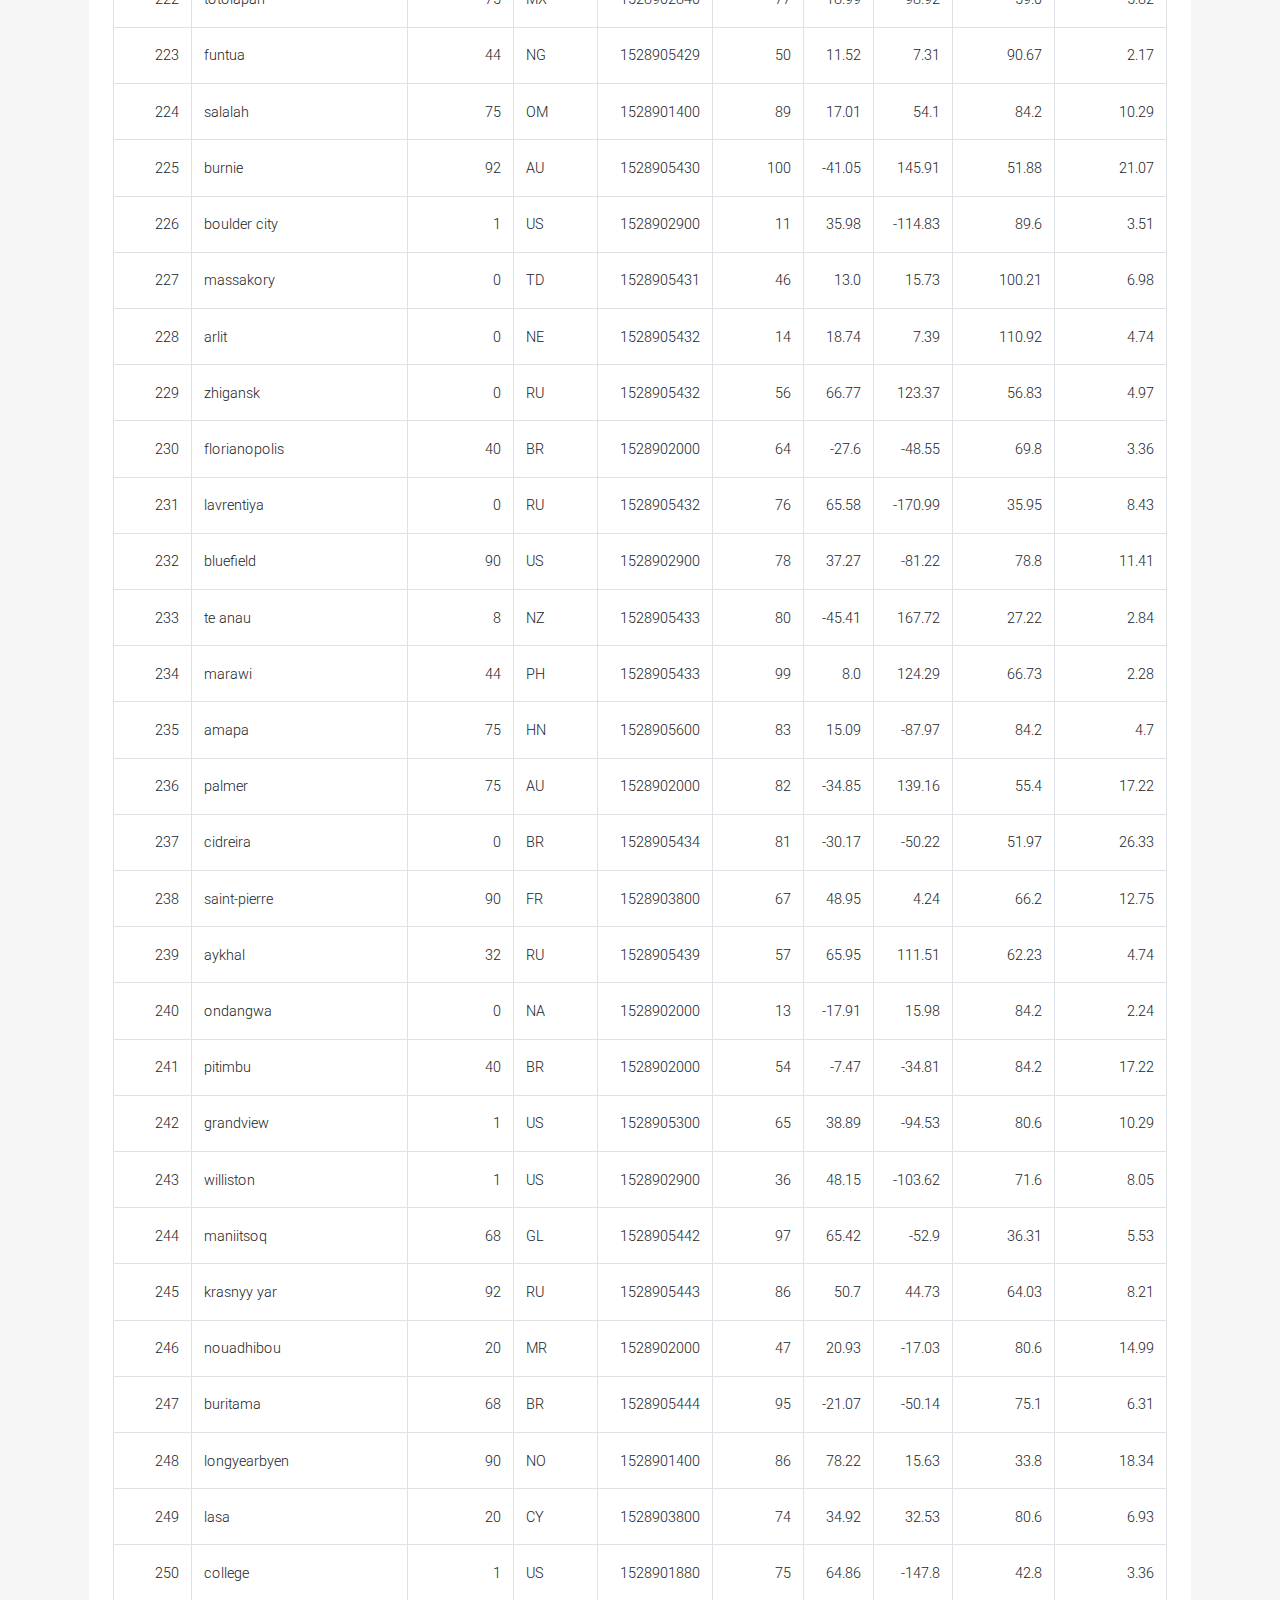
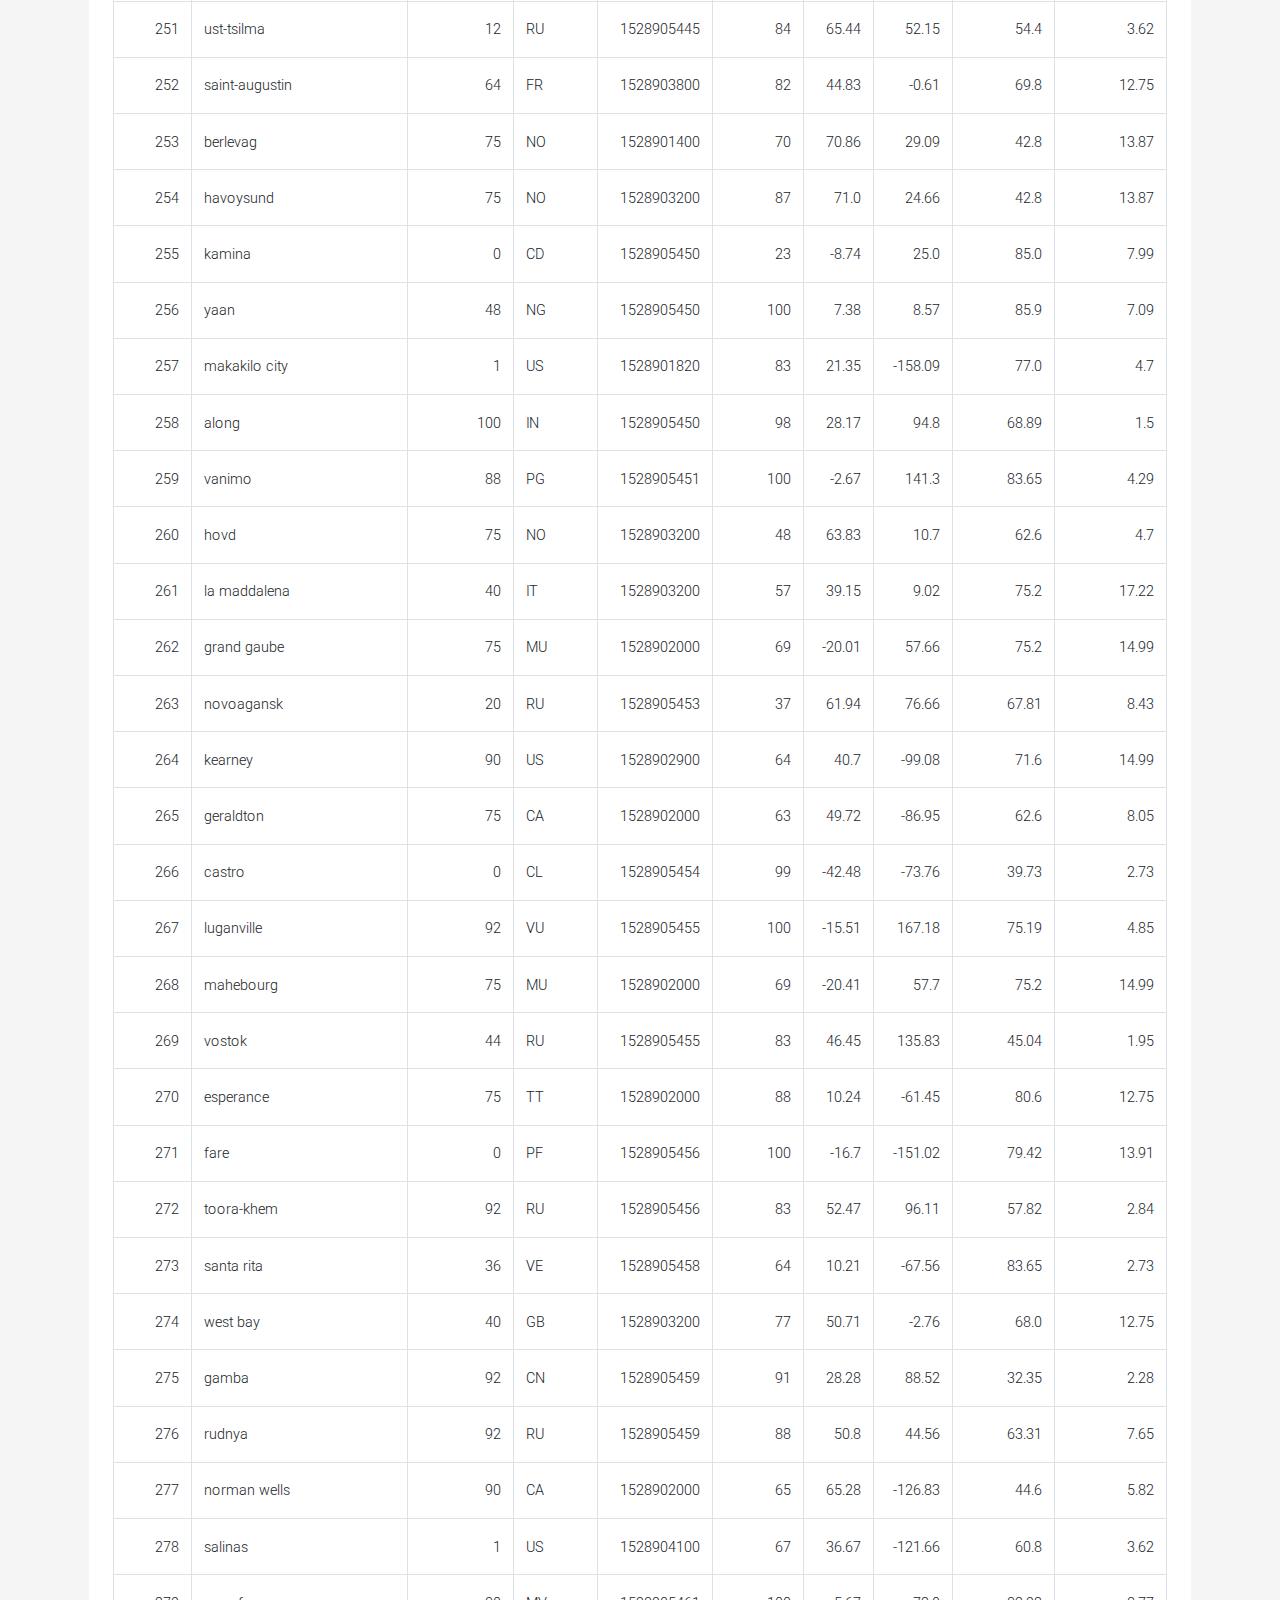
<file: data.html>
<!DOCTYPE html>
<html lang="en">

<head>
  <meta charset="utf-8">
  <meta name="viewport" content="width=device-width, initial-scale=1, shrink-to-fit=no">
  <meta http-equiv="x-ua-compatible" content="ie=edge">
  <title>Material Design Bootstrap</title>
  <!-- Font Awesome -->
  <link rel="stylesheet" href="https://use.fontawesome.com/releases/v5.7.0/css/all.css">
  <!-- Bootstrap core CSS -->
  <link href="css/bootstrap.min.css" rel="stylesheet">
  <!-- Material Design Bootstrap -->
  <link href="css/mdb.min.css" rel="stylesheet">
  <!-- Your custom styles (optional) -->
  <link href="css/style.css" rel="stylesheet">

  <!-- SCRIPTS -->
  <!-- JQuery -->
  <script type="text/javascript" src="js/jquery-3.3.1.min.js"></script>
  <!-- Bootstrap tooltips -->
  <script type="text/javascript" src="js/popper.min.js"></script>
  <!-- Bootstrap core JavaScript -->
  <script type="text/javascript" src="js/bootstrap.min.js"></script>
  <!-- MDB core JavaScript -->
  <script type="text/javascript" src="js/mdb.js"></script>
</head>

<body>

  <!--Navbar-->
  <nav class="navbar navbar-expand-lg navbar-light bg-white_ py-0 mb-5">

      <!-- Navbar brand -->
      <a class="navbar-brand text-white default-color font-weight-bold p-3 ml-5" href="index.html">Lattitude</a>
  
      <!-- Collapse button -->
      <button class="navbar-toggler green-text" type="button" data-toggle="collapse" data-target="#basicExampleNav"
        aria-controls="basicExampleNav" aria-expanded="false" aria-label="Toggle navigation">
        <span class="navbar-toggler-icon"></span>
      </button>
  
        <!-- Collapsible content -->
        <div class="collapse navbar-collapse" id="basicExampleNav">
  
          <!-- Links -->
          <ul class="navbar-nav ml-auto mr-5">
  
                  <!-- Dropdown -->
            <li class="nav-item dropdown">
              <a class="nav-link dropdown-toggle" id="navbarDropdownMenuLink" data-toggle="dropdown" aria-haspopup="true"
                aria-expanded="false">Plots</a>
              <div class="dropdown-menu dropdown-primary" aria-labelledby="navbarDropdownMenuLink">
                <a class="dropdown-item" href="temperature.html">Max Temperature</a>
                <a class="dropdown-item" href="humidity.html">Humidity</a>
                <a class="dropdown-item" href="cloudiness.html">Cloudiness</a>
                <a class="dropdown-item" href="windspeed.html">Wind Speed</a>
              </div>
            </li>
  
            <li class="nav-item">
              <a class="nav-link" href="comparison.html">Comparison</a>
            </li>
  
            <li class="nav-item">
              <a class="nav-link" href="data.html">Data</a>
            </li>
  
          </ul>
          <!-- Links -->
  
        </div>
      
      <!-- Collapsible content -->
  
    </nav>
  <!--/.Navbar-->

  <div class="container">
      <div class="m-1 p-4 bg-white"> 
          <h2 class="header text-default">Data</h2>
          <p>The following tables includes all of the data used for plotting during this project. </p>

          <div class="table-responsive table-padding">
              <table class="table table-striped table-hover">

        <table class="table table-bordered table-hover table-condensed">
          <thead><tr><th title="Field #1">City_ID</th>
          <th title="Field #2">City</th>
          <th title="Field #3">Cloudiness</th>
          <th title="Field #4">Country</th>
          <th title="Field #5">Date</th>
          <th title="Field #6">Humidity</th>
          <th title="Field #7">Lat</th>
          <th title="Field #8">Lng</th>
          <th title="Field #9">Max Temp</th>
          <th title="Field #10">Wind Speed</th>
          </tr></thead>
          <tbody><tr>
          <td align="right">0</td>
          <td>jacareacanga</td>
          <td align="right">0</td>
          <td>BR</td>
          <td align="right">1528902000</td>
          <td align="right">62</td>
          <td align="right">-6.22</td>
          <td align="right">-57.76</td>
          <td align="right">89.6</td>
          <td align="right">6.93</td>
          </tr>
          <tr>
          <td align="right">1</td>
          <td>kaitangata</td>
          <td align="right">100</td>
          <td>NZ</td>
          <td align="right">1528905304</td>
          <td align="right">94</td>
          <td align="right">-46.28</td>
          <td align="right">169.85</td>
          <td align="right">42.61</td>
          <td align="right">5.64</td>
          </tr>
          <tr>
          <td align="right">2</td>
          <td>goulburn</td>
          <td align="right">20</td>
          <td>AU</td>
          <td align="right">1528905078</td>
          <td align="right">91</td>
          <td align="right">-34.75</td>
          <td align="right">149.72</td>
          <td align="right">44.32</td>
          <td align="right">10.11</td>
          </tr>
          <tr>
          <td align="right">3</td>
          <td>lata</td>
          <td align="right">76</td>
          <td>IN</td>
          <td align="right">1528905305</td>
          <td align="right">89</td>
          <td align="right">30.78</td>
          <td align="right">78.62</td>
          <td align="right">59.89</td>
          <td align="right">0.94</td>
          </tr>
          <tr>
          <td align="right">4</td>
          <td>chokurdakh</td>
          <td align="right">0</td>
          <td>RU</td>
          <td align="right">1528905306</td>
          <td align="right">88</td>
          <td align="right">70.62</td>
          <td align="right">147.9</td>
          <td align="right">32.17</td>
          <td align="right">2.95</td>
          </tr>
          <tr>
          <td align="right">5</td>
          <td>martyush</td>
          <td align="right">92</td>
          <td>RU</td>
          <td align="right">1528905306</td>
          <td align="right">94</td>
          <td align="right">56.4</td>
          <td align="right">61.89</td>
          <td align="right">55.03</td>
          <td align="right">9.33</td>
          </tr>
          <tr>
          <td align="right">6</td>
          <td>hobart</td>
          <td align="right">20</td>
          <td>AU</td>
          <td align="right">1528902000</td>
          <td align="right">87</td>
          <td align="right">-42.88</td>
          <td align="right">147.33</td>
          <td align="right">44.6</td>
          <td align="right">8.05</td>
          </tr>
          <tr>
          <td align="right">7</td>
          <td>broken hill</td>
          <td align="right">0</td>
          <td>AU</td>
          <td align="right">1528905311</td>
          <td align="right">88</td>
          <td align="right">-31.97</td>
          <td align="right">141.45</td>
          <td align="right">44.5</td>
          <td align="right">7.31</td>
          </tr>
          <tr>
          <td align="right">8</td>
          <td>harnosand</td>
          <td align="right">0</td>
          <td>SE</td>
          <td align="right">1528903200</td>
          <td align="right">44</td>
          <td align="right">62.63</td>
          <td align="right">17.94</td>
          <td align="right">60.8</td>
          <td align="right">13.87</td>
          </tr>
          <tr>
          <td align="right">9</td>
          <td>tuatapere</td>
          <td align="right">0</td>
          <td>NZ</td>
          <td align="right">1528905312</td>
          <td align="right">100</td>
          <td align="right">-46.13</td>
          <td align="right">167.69</td>
          <td align="right">38.92</td>
          <td align="right">3.4</td>
          </tr>
          <tr>
          <td align="right">10</td>
          <td>puerto ayora</td>
          <td align="right">90</td>
          <td>EC</td>
          <td align="right">1528902000</td>
          <td align="right">69</td>
          <td align="right">-0.74</td>
          <td align="right">-90.35</td>
          <td align="right">77.0</td>
          <td align="right">13.87</td>
          </tr>
          <tr>
          <td align="right">11</td>
          <td>havre-saint-pierre</td>
          <td align="right">75</td>
          <td>CA</td>
          <td align="right">1528902000</td>
          <td align="right">58</td>
          <td align="right">50.23</td>
          <td align="right">-63.6</td>
          <td align="right">53.6</td>
          <td align="right">19.46</td>
          </tr>
          <tr>
          <td align="right">12</td>
          <td>punta arenas</td>
          <td align="right">0</td>
          <td>CL</td>
          <td align="right">1528902000</td>
          <td align="right">100</td>
          <td align="right">-53.16</td>
          <td align="right">-70.91</td>
          <td align="right">35.6</td>
          <td align="right">9.17</td>
          </tr>
          <tr>
          <td align="right">13</td>
          <td>tasiilaq</td>
          <td align="right">75</td>
          <td>GL</td>
          <td align="right">1528901400</td>
          <td align="right">60</td>
          <td align="right">65.61</td>
          <td align="right">-37.64</td>
          <td align="right">39.2</td>
          <td align="right">2.24</td>
          </tr>
          <tr>
          <td align="right">14</td>
          <td>chapais</td>
          <td align="right">40</td>
          <td>CA</td>
          <td align="right">1528902000</td>
          <td align="right">38</td>
          <td align="right">49.78</td>
          <td align="right">-74.86</td>
          <td align="right">59.0</td>
          <td align="right">10.29</td>
          </tr>
          <tr>
          <td align="right">15</td>
          <td>avarua</td>
          <td align="right">40</td>
          <td>CK</td>
          <td align="right">1528902000</td>
          <td align="right">56</td>
          <td align="right">-21.21</td>
          <td align="right">-159.78</td>
          <td align="right">73.4</td>
          <td align="right">10.29</td>
          </tr>
          <tr>
          <td align="right">16</td>
          <td>hofn</td>
          <td align="right">75</td>
          <td>IS</td>
          <td align="right">1528902000</td>
          <td align="right">87</td>
          <td align="right">64.25</td>
          <td align="right">-15.21</td>
          <td align="right">51.8</td>
          <td align="right">8.05</td>
          </tr>
          <tr>
          <td align="right">17</td>
          <td>yukamenskoye</td>
          <td align="right">92</td>
          <td>RU</td>
          <td align="right">1528905315</td>
          <td align="right">98</td>
          <td align="right">57.89</td>
          <td align="right">52.24</td>
          <td align="right">56.65</td>
          <td align="right">10.22</td>
          </tr>
          <tr>
          <td align="right">18</td>
          <td>khandbari</td>
          <td align="right">80</td>
          <td>NP</td>
          <td align="right">1528905315</td>
          <td align="right">67</td>
          <td align="right">27.38</td>
          <td align="right">87.21</td>
          <td align="right">44.59</td>
          <td align="right">1.39</td>
          </tr>
          <tr>
          <td align="right">19</td>
          <td>bethel</td>
          <td align="right">1</td>
          <td>US</td>
          <td align="right">1528901580</td>
          <td align="right">93</td>
          <td align="right">60.79</td>
          <td align="right">-161.76</td>
          <td align="right">44.6</td>
          <td align="right">8.05</td>
          </tr>
          <tr>
          <td align="right">20</td>
          <td>ushuaia</td>
          <td align="right">75</td>
          <td>AR</td>
          <td align="right">1528902000</td>
          <td align="right">64</td>
          <td align="right">-54.81</td>
          <td align="right">-68.31</td>
          <td align="right">41.0</td>
          <td align="right">3.36</td>
          </tr>
          <tr>
          <td align="right">21</td>
          <td>east london</td>
          <td align="right">0</td>
          <td>ZA</td>
          <td align="right">1528902000</td>
          <td align="right">37</td>
          <td align="right">-33.02</td>
          <td align="right">27.91</td>
          <td align="right">69.8</td>
          <td align="right">5.82</td>
          </tr>
          <tr>
          <td align="right">22</td>
          <td>bluff</td>
          <td align="right">76</td>
          <td>AU</td>
          <td align="right">1528905321</td>
          <td align="right">76</td>
          <td align="right">-23.58</td>
          <td align="right">149.07</td>
          <td align="right">61.96</td>
          <td align="right">4.74</td>
          </tr>
          <tr>
          <td align="right">23</td>
          <td>mount isa</td>
          <td align="right">75</td>
          <td>AU</td>
          <td align="right">1528902000</td>
          <td align="right">100</td>
          <td align="right">-20.73</td>
          <td align="right">139.49</td>
          <td align="right">64.4</td>
          <td align="right">3.29</td>
          </tr>
          <tr>
          <td align="right">24</td>
          <td>pevek</td>
          <td align="right">0</td>
          <td>RU</td>
          <td align="right">1528905321</td>
          <td align="right">71</td>
          <td align="right">69.7</td>
          <td align="right">170.27</td>
          <td align="right">36.94</td>
          <td align="right">6.98</td>
          </tr>
          <tr>
          <td align="right">25</td>
          <td>gao</td>
          <td align="right">24</td>
          <td>ML</td>
          <td align="right">1528905321</td>
          <td align="right">16</td>
          <td align="right">16.28</td>
          <td align="right">-0.04</td>
          <td align="right">110.02</td>
          <td align="right">4.97</td>
          </tr>
          <tr>
          <td align="right">26</td>
          <td>cabo san lucas</td>
          <td align="right">75</td>
          <td>MX</td>
          <td align="right">1528901160</td>
          <td align="right">74</td>
          <td align="right">22.89</td>
          <td align="right">-109.91</td>
          <td align="right">84.2</td>
          <td align="right">10.29</td>
          </tr>
          <tr>
          <td align="right">27</td>
          <td>sao filipe</td>
          <td align="right">0</td>
          <td>CV</td>
          <td align="right">1528905323</td>
          <td align="right">88</td>
          <td align="right">14.9</td>
          <td align="right">-24.5</td>
          <td align="right">75.73</td>
          <td align="right">13.02</td>
          </tr>
          <tr>
          <td align="right">28</td>
          <td>tiksi</td>
          <td align="right">44</td>
          <td>RU</td>
          <td align="right">1528905298</td>
          <td align="right">58</td>
          <td align="right">71.64</td>
          <td align="right">128.87</td>
          <td align="right">57.73</td>
          <td align="right">10.11</td>
          </tr>
          <tr>
          <td align="right">29</td>
          <td>busselton</td>
          <td align="right">92</td>
          <td>AU</td>
          <td align="right">1528905323</td>
          <td align="right">100</td>
          <td align="right">-33.64</td>
          <td align="right">115.35</td>
          <td align="right">60.43</td>
          <td align="right">10.56</td>
          </tr>
          <tr>
          <td align="right">30</td>
          <td>alofi</td>
          <td align="right">76</td>
          <td>NU</td>
          <td align="right">1528902000</td>
          <td align="right">88</td>
          <td align="right">-19.06</td>
          <td align="right">-169.92</td>
          <td align="right">71.6</td>
          <td align="right">3.36</td>
          </tr>
          <tr>
          <td align="right">31</td>
          <td>ola</td>
          <td align="right">75</td>
          <td>RU</td>
          <td align="right">1528902000</td>
          <td align="right">100</td>
          <td align="right">59.58</td>
          <td align="right">151.3</td>
          <td align="right">42.8</td>
          <td align="right">7.76</td>
          </tr>
          <tr>
          <td align="right">32</td>
          <td>atar</td>
          <td align="right">20</td>
          <td>MR</td>
          <td align="right">1528902000</td>
          <td align="right">19</td>
          <td align="right">20.52</td>
          <td align="right">-13.05</td>
          <td align="right">91.4</td>
          <td align="right">9.17</td>
          </tr>
          <tr>
          <td align="right">33</td>
          <td>rikitea</td>
          <td align="right">0</td>
          <td>PF</td>
          <td align="right">1528905325</td>
          <td align="right">100</td>
          <td align="right">-23.12</td>
          <td align="right">-134.97</td>
          <td align="right">73.57</td>
          <td align="right">8.66</td>
          </tr>
          <tr>
          <td align="right">34</td>
          <td>hermanus</td>
          <td align="right">0</td>
          <td>ZA</td>
          <td align="right">1528905325</td>
          <td align="right">24</td>
          <td align="right">-34.42</td>
          <td align="right">19.24</td>
          <td align="right">77.17</td>
          <td align="right">8.66</td>
          </tr>
          <tr>
          <td align="right">35</td>
          <td>ponta delgada</td>
          <td align="right">75</td>
          <td>PT</td>
          <td align="right">1528903800</td>
          <td align="right">88</td>
          <td align="right">37.73</td>
          <td align="right">-25.67</td>
          <td align="right">71.6</td>
          <td align="right">12.75</td>
          </tr>
          <tr>
          <td align="right">36</td>
          <td>bambari</td>
          <td align="right">24</td>
          <td>CF</td>
          <td align="right">1528905326</td>
          <td align="right">84</td>
          <td align="right">5.77</td>
          <td align="right">20.68</td>
          <td align="right">81.85</td>
          <td align="right">7.65</td>
          </tr>
          <tr>
          <td align="right">37</td>
          <td>cap malheureux</td>
          <td align="right">75</td>
          <td>MU</td>
          <td align="right">1528902000</td>
          <td align="right">69</td>
          <td align="right">-19.98</td>
          <td align="right">57.61</td>
          <td align="right">75.2</td>
          <td align="right">14.99</td>
          </tr>
          <tr>
          <td align="right">38</td>
          <td>puerto escondido</td>
          <td align="right">75</td>
          <td>MX</td>
          <td align="right">1528901100</td>
          <td align="right">65</td>
          <td align="right">15.86</td>
          <td align="right">-97.07</td>
          <td align="right">80.6</td>
          <td align="right">3.36</td>
          </tr>
          <tr>
          <td align="right">39</td>
          <td>qaanaaq</td>
          <td align="right">32</td>
          <td>GL</td>
          <td align="right">1528905330</td>
          <td align="right">100</td>
          <td align="right">77.48</td>
          <td align="right">-69.36</td>
          <td align="right">31.45</td>
          <td align="right">6.31</td>
          </tr>
          <tr>
          <td align="right">40</td>
          <td>new norfolk</td>
          <td align="right">20</td>
          <td>AU</td>
          <td align="right">1528902000</td>
          <td align="right">87</td>
          <td align="right">-42.78</td>
          <td align="right">147.06</td>
          <td align="right">44.6</td>
          <td align="right">8.05</td>
          </tr>
          <tr>
          <td align="right">41</td>
          <td>najran</td>
          <td align="right">40</td>
          <td>SA</td>
          <td align="right">1528902000</td>
          <td align="right">13</td>
          <td align="right">17.54</td>
          <td align="right">44.22</td>
          <td align="right">98.6</td>
          <td align="right">11.41</td>
          </tr>
          <tr>
          <td align="right">42</td>
          <td>isla mujeres</td>
          <td align="right">90</td>
          <td>MX</td>
          <td align="right">1528904340</td>
          <td align="right">100</td>
          <td align="right">21.23</td>
          <td align="right">-86.73</td>
          <td align="right">75.2</td>
          <td align="right">16.11</td>
          </tr>
          <tr>
          <td align="right">43</td>
          <td>mar del plata</td>
          <td align="right">0</td>
          <td>AR</td>
          <td align="right">1528905297</td>
          <td align="right">100</td>
          <td align="right">-46.43</td>
          <td align="right">-67.52</td>
          <td align="right">32.53</td>
          <td align="right">7.31</td>
          </tr>
          <tr>
          <td align="right">44</td>
          <td>provideniya</td>
          <td align="right">0</td>
          <td>RU</td>
          <td align="right">1528905332</td>
          <td align="right">91</td>
          <td align="right">64.42</td>
          <td align="right">-173.23</td>
          <td align="right">40.63</td>
          <td align="right">10.78</td>
          </tr>
          <tr>
          <td align="right">45</td>
          <td>jamestown</td>
          <td align="right">12</td>
          <td>AU</td>
          <td align="right">1528905333</td>
          <td align="right">88</td>
          <td align="right">-33.21</td>
          <td align="right">138.6</td>
          <td align="right">43.15</td>
          <td align="right">10.89</td>
          </tr>
          <tr>
          <td align="right">46</td>
          <td>medicine hat</td>
          <td align="right">20</td>
          <td>CA</td>
          <td align="right">1528902000</td>
          <td align="right">34</td>
          <td align="right">50.04</td>
          <td align="right">-110.68</td>
          <td align="right">66.2</td>
          <td align="right">14.99</td>
          </tr>
          <tr>
          <td align="right">47</td>
          <td>katsuura</td>
          <td align="right">8</td>
          <td>JP</td>
          <td align="right">1528905334</td>
          <td align="right">88</td>
          <td align="right">33.93</td>
          <td align="right">134.5</td>
          <td align="right">62.05</td>
          <td align="right">7.54</td>
          </tr>
          <tr>
          <td align="right">48</td>
          <td>aklavik</td>
          <td align="right">20</td>
          <td>CA</td>
          <td align="right">1528902000</td>
          <td align="right">53</td>
          <td align="right">68.22</td>
          <td align="right">-135.01</td>
          <td align="right">51.8</td>
          <td align="right">11.41</td>
          </tr>
          <tr>
          <td align="right">49</td>
          <td>tuktoyaktuk</td>
          <td align="right">20</td>
          <td>CA</td>
          <td align="right">1528902000</td>
          <td align="right">61</td>
          <td align="right">69.44</td>
          <td align="right">-133.03</td>
          <td align="right">46.4</td>
          <td align="right">6.93</td>
          </tr>
          <tr>
          <td align="right">50</td>
          <td>kapaa</td>
          <td align="right">90</td>
          <td>US</td>
          <td align="right">1528901760</td>
          <td align="right">88</td>
          <td align="right">22.08</td>
          <td align="right">-159.32</td>
          <td align="right">75.2</td>
          <td align="right">14.99</td>
          </tr>
          <tr>
          <td align="right">51</td>
          <td>mildura</td>
          <td align="right">0</td>
          <td>AU</td>
          <td align="right">1528905300</td>
          <td align="right">92</td>
          <td align="right">-34.18</td>
          <td align="right">142.16</td>
          <td align="right">45.67</td>
          <td align="right">9.66</td>
          </tr>
          <tr>
          <td align="right">52</td>
          <td>souillac</td>
          <td align="right">75</td>
          <td>FR</td>
          <td align="right">1528903800</td>
          <td align="right">49</td>
          <td align="right">45.6</td>
          <td align="right">-0.6</td>
          <td align="right">73.4</td>
          <td align="right">10.29</td>
          </tr>
          <tr>
          <td align="right">53</td>
          <td>lorengau</td>
          <td align="right">100</td>
          <td>PG</td>
          <td align="right">1528905336</td>
          <td align="right">100</td>
          <td align="right">-2.02</td>
          <td align="right">147.27</td>
          <td align="right">80.59</td>
          <td align="right">3.85</td>
          </tr>
          <tr>
          <td align="right">54</td>
          <td>praia</td>
          <td align="right">20</td>
          <td>BR</td>
          <td align="right">1528902000</td>
          <td align="right">47</td>
          <td align="right">-20.25</td>
          <td align="right">-43.81</td>
          <td align="right">82.4</td>
          <td align="right">3.36</td>
          </tr>
          <tr>
          <td align="right">55</td>
          <td>port alfred</td>
          <td align="right">0</td>
          <td>ZA</td>
          <td align="right">1528905338</td>
          <td align="right">50</td>
          <td align="right">-33.59</td>
          <td align="right">26.89</td>
          <td align="right">76.54</td>
          <td align="right">7.2</td>
          </tr>
          <tr>
          <td align="right">56</td>
          <td>barranca</td>
          <td align="right">0</td>
          <td>PE</td>
          <td align="right">1528905339</td>
          <td align="right">98</td>
          <td align="right">-10.75</td>
          <td align="right">-77.76</td>
          <td align="right">61.87</td>
          <td align="right">9.89</td>
          </tr>
          <tr>
          <td align="right">57</td>
          <td>nome</td>
          <td align="right">40</td>
          <td>US</td>
          <td align="right">1528902900</td>
          <td align="right">70</td>
          <td align="right">30.04</td>
          <td align="right">-94.42</td>
          <td align="right">87.8</td>
          <td align="right">3.36</td>
          </tr>
          <tr>
          <td align="right">58</td>
          <td>matay</td>
          <td align="right">0</td>
          <td>EG</td>
          <td align="right">1528905339</td>
          <td align="right">23</td>
          <td align="right">28.42</td>
          <td align="right">30.79</td>
          <td align="right">97.69</td>
          <td align="right">6.98</td>
          </tr>
          <tr>
          <td align="right">59</td>
          <td>saskylakh</td>
          <td align="right">48</td>
          <td>RU</td>
          <td align="right">1528905339</td>
          <td align="right">55</td>
          <td align="right">71.97</td>
          <td align="right">114.09</td>
          <td align="right">59.53</td>
          <td align="right">5.86</td>
          </tr>
          <tr>
          <td align="right">60</td>
          <td>itarema</td>
          <td align="right">0</td>
          <td>BR</td>
          <td align="right">1528905340</td>
          <td align="right">61</td>
          <td align="right">-2.92</td>
          <td align="right">-39.92</td>
          <td align="right">88.33</td>
          <td align="right">12.57</td>
          </tr>
          <tr>
          <td align="right">61</td>
          <td>butaritari</td>
          <td align="right">56</td>
          <td>KI</td>
          <td align="right">1528905340</td>
          <td align="right">100</td>
          <td align="right">3.07</td>
          <td align="right">172.79</td>
          <td align="right">81.13</td>
          <td align="right">7.31</td>
          </tr>
          <tr>
          <td align="right">62</td>
          <td>peniche</td>
          <td align="right">20</td>
          <td>PT</td>
          <td align="right">1528903800</td>
          <td align="right">64</td>
          <td align="right">39.36</td>
          <td align="right">-9.38</td>
          <td align="right">75.2</td>
          <td align="right">12.75</td>
          </tr>
          <tr>
          <td align="right">63</td>
          <td>beloha</td>
          <td align="right">0</td>
          <td>MG</td>
          <td align="right">1528905340</td>
          <td align="right">57</td>
          <td align="right">-25.17</td>
          <td align="right">45.06</td>
          <td align="right">71.95</td>
          <td align="right">16.37</td>
          </tr>
          <tr>
          <td align="right">64</td>
          <td>anadyr</td>
          <td align="right">0</td>
          <td>RU</td>
          <td align="right">1528902000</td>
          <td align="right">57</td>
          <td align="right">64.73</td>
          <td align="right">177.51</td>
          <td align="right">48.2</td>
          <td align="right">4.47</td>
          </tr>
          <tr>
          <td align="right">65</td>
          <td>luderitz</td>
          <td align="right">12</td>
          <td>NA</td>
          <td align="right">1528905342</td>
          <td align="right">64</td>
          <td align="right">-26.65</td>
          <td align="right">15.16</td>
          <td align="right">64.03</td>
          <td align="right">17.38</td>
          </tr>
          <tr>
          <td align="right">66</td>
          <td>rochester</td>
          <td align="right">1</td>
          <td>US</td>
          <td align="right">1528902960</td>
          <td align="right">37</td>
          <td align="right">44.02</td>
          <td align="right">-92.46</td>
          <td align="right">73.4</td>
          <td align="right">6.93</td>
          </tr>
          <tr>
          <td align="right">67</td>
          <td>bosaso</td>
          <td align="right">0</td>
          <td>SO</td>
          <td align="right">1528905347</td>
          <td align="right">86</td>
          <td align="right">11.28</td>
          <td align="right">49.18</td>
          <td align="right">89.77</td>
          <td align="right">3.96</td>
          </tr>
          <tr>
          <td align="right">68</td>
          <td>faanui</td>
          <td align="right">0</td>
          <td>PF</td>
          <td align="right">1528905347</td>
          <td align="right">100</td>
          <td align="right">-16.48</td>
          <td align="right">-151.75</td>
          <td align="right">79.96</td>
          <td align="right">11.79</td>
          </tr>
          <tr>
          <td align="right">69</td>
          <td>grindavik</td>
          <td align="right">75</td>
          <td>IS</td>
          <td align="right">1528902000</td>
          <td align="right">70</td>
          <td align="right">63.84</td>
          <td align="right">-22.43</td>
          <td align="right">48.2</td>
          <td align="right">5.82</td>
          </tr>
          <tr>
          <td align="right">70</td>
          <td>margate</td>
          <td align="right">20</td>
          <td>AU</td>
          <td align="right">1528902000</td>
          <td align="right">87</td>
          <td align="right">-43.03</td>
          <td align="right">147.26</td>
          <td align="right">44.6</td>
          <td align="right">8.05</td>
          </tr>
          <tr>
          <td align="right">71</td>
          <td>marsh harbour</td>
          <td align="right">88</td>
          <td>BS</td>
          <td align="right">1528905349</td>
          <td align="right">95</td>
          <td align="right">26.54</td>
          <td align="right">-77.06</td>
          <td align="right">82.39</td>
          <td align="right">10.0</td>
          </tr>
          <tr>
          <td align="right">72</td>
          <td>comodoro rivadavia</td>
          <td align="right">40</td>
          <td>AR</td>
          <td align="right">1528902000</td>
          <td align="right">60</td>
          <td align="right">-45.87</td>
          <td align="right">-67.48</td>
          <td align="right">42.8</td>
          <td align="right">9.17</td>
          </tr>
          <tr>
          <td align="right">73</td>
          <td>upernavik</td>
          <td align="right">92</td>
          <td>GL</td>
          <td align="right">1528905350</td>
          <td align="right">100</td>
          <td align="right">72.79</td>
          <td align="right">-56.15</td>
          <td align="right">29.29</td>
          <td align="right">3.74</td>
          </tr>
          <tr>
          <td align="right">74</td>
          <td>uige</td>
          <td align="right">0</td>
          <td>AO</td>
          <td align="right">1528905350</td>
          <td align="right">29</td>
          <td align="right">-7.61</td>
          <td align="right">15.06</td>
          <td align="right">86.8</td>
          <td align="right">3.18</td>
          </tr>
          <tr>
          <td align="right">75</td>
          <td>bredasdorp</td>
          <td align="right">0</td>
          <td>ZA</td>
          <td align="right">1528902000</td>
          <td align="right">23</td>
          <td align="right">-34.53</td>
          <td align="right">20.04</td>
          <td align="right">82.4</td>
          <td align="right">5.82</td>
          </tr>
          <tr>
          <td align="right">76</td>
          <td>bodden town</td>
          <td align="right">40</td>
          <td>KY</td>
          <td align="right">1528902000</td>
          <td align="right">78</td>
          <td align="right">19.28</td>
          <td align="right">-81.25</td>
          <td align="right">80.6</td>
          <td align="right">16.11</td>
          </tr>
          <tr>
          <td align="right">77</td>
          <td>guerrero negro</td>
          <td align="right">44</td>
          <td>MX</td>
          <td align="right">1528905350</td>
          <td align="right">88</td>
          <td align="right">27.97</td>
          <td align="right">-114.04</td>
          <td align="right">63.85</td>
          <td align="right">3.74</td>
          </tr>
          <tr>
          <td align="right">78</td>
          <td>bilma</td>
          <td align="right">0</td>
          <td>NE</td>
          <td align="right">1528905351</td>
          <td align="right">12</td>
          <td align="right">18.69</td>
          <td align="right">12.92</td>
          <td align="right">110.47</td>
          <td align="right">4.63</td>
          </tr>
          <tr>
          <td align="right">79</td>
          <td>carnarvon</td>
          <td align="right">0</td>
          <td>ZA</td>
          <td align="right">1528905351</td>
          <td align="right">30</td>
          <td align="right">-30.97</td>
          <td align="right">22.13</td>
          <td align="right">60.43</td>
          <td align="right">14.25</td>
          </tr>
          <tr>
          <td align="right">80</td>
          <td>ponta do sol</td>
          <td align="right">12</td>
          <td>BR</td>
          <td align="right">1528905352</td>
          <td align="right">72</td>
          <td align="right">-20.63</td>
          <td align="right">-46.0</td>
          <td align="right">78.25</td>
          <td align="right">3.96</td>
          </tr>
          <tr>
          <td align="right">81</td>
          <td>vila franca do campo</td>
          <td align="right">75</td>
          <td>PT</td>
          <td align="right">1528903800</td>
          <td align="right">88</td>
          <td align="right">37.72</td>
          <td align="right">-25.43</td>
          <td align="right">71.6</td>
          <td align="right">12.75</td>
          </tr>
          <tr>
          <td align="right">82</td>
          <td>puerto del rosario</td>
          <td align="right">20</td>
          <td>ES</td>
          <td align="right">1528903800</td>
          <td align="right">60</td>
          <td align="right">28.5</td>
          <td align="right">-13.86</td>
          <td align="right">73.4</td>
          <td align="right">17.22</td>
          </tr>
          <tr>
          <td align="right">83</td>
          <td>sitka</td>
          <td align="right">20</td>
          <td>US</td>
          <td align="right">1528905353</td>
          <td align="right">92</td>
          <td align="right">37.17</td>
          <td align="right">-99.65</td>
          <td align="right">74.02</td>
          <td align="right">5.97</td>
          </tr>
          <tr>
          <td align="right">84</td>
          <td>camacha</td>
          <td align="right">75</td>
          <td>PT</td>
          <td align="right">1528903800</td>
          <td align="right">72</td>
          <td align="right">33.08</td>
          <td align="right">-16.33</td>
          <td align="right">68.0</td>
          <td align="right">16.11</td>
          </tr>
          <tr>
          <td align="right">85</td>
          <td>saint-philippe</td>
          <td align="right">1</td>
          <td>CA</td>
          <td align="right">1528902900</td>
          <td align="right">54</td>
          <td align="right">45.36</td>
          <td align="right">-73.48</td>
          <td align="right">78.8</td>
          <td align="right">11.41</td>
          </tr>
          <tr>
          <td align="right">86</td>
          <td>port blair</td>
          <td align="right">92</td>
          <td>IN</td>
          <td align="right">1528905357</td>
          <td align="right">97</td>
          <td align="right">11.67</td>
          <td align="right">92.75</td>
          <td align="right">84.37</td>
          <td align="right">25.1</td>
          </tr>
          <tr>
          <td align="right">87</td>
          <td>albany</td>
          <td align="right">90</td>
          <td>US</td>
          <td align="right">1528903860</td>
          <td align="right">68</td>
          <td align="right">42.65</td>
          <td align="right">-73.75</td>
          <td align="right">69.8</td>
          <td align="right">3.36</td>
          </tr>
          <tr>
          <td align="right">88</td>
          <td>barrow</td>
          <td align="right">88</td>
          <td>AR</td>
          <td align="right">1528905182</td>
          <td align="right">72</td>
          <td align="right">-38.31</td>
          <td align="right">-60.23</td>
          <td align="right">50.26</td>
          <td align="right">8.21</td>
          </tr>
          <tr>
          <td align="right">89</td>
          <td>qorveh</td>
          <td align="right">92</td>
          <td>IR</td>
          <td align="right">1528905357</td>
          <td align="right">22</td>
          <td align="right">35.17</td>
          <td align="right">47.8</td>
          <td align="right">76.72</td>
          <td align="right">3.18</td>
          </tr>
          <tr>
          <td align="right">90</td>
          <td>san jeronimo</td>
          <td align="right">90</td>
          <td>PE</td>
          <td align="right">1528902000</td>
          <td align="right">81</td>
          <td align="right">-13.65</td>
          <td align="right">-73.37</td>
          <td align="right">46.4</td>
          <td align="right">2.39</td>
          </tr>
          <tr>
          <td align="right">91</td>
          <td>mataura</td>
          <td align="right">24</td>
          <td>NZ</td>
          <td align="right">1528905299</td>
          <td align="right">79</td>
          <td align="right">-46.19</td>
          <td align="right">168.86</td>
          <td align="right">25.69</td>
          <td align="right">3.18</td>
          </tr>
          <tr>
          <td align="right">92</td>
          <td>buala</td>
          <td align="right">64</td>
          <td>SB</td>
          <td align="right">1528905359</td>
          <td align="right">100</td>
          <td align="right">-8.15</td>
          <td align="right">159.59</td>
          <td align="right">78.7</td>
          <td align="right">4.18</td>
          </tr>
          <tr>
          <td align="right">93</td>
          <td>eyl</td>
          <td align="right">20</td>
          <td>SO</td>
          <td align="right">1528905359</td>
          <td align="right">57</td>
          <td align="right">7.98</td>
          <td align="right">49.82</td>
          <td align="right">86.62</td>
          <td align="right">22.41</td>
          </tr>
          <tr>
          <td align="right">94</td>
          <td>abu dhabi</td>
          <td align="right">0</td>
          <td>AE</td>
          <td align="right">1528902000</td>
          <td align="right">29</td>
          <td align="right">24.47</td>
          <td align="right">54.37</td>
          <td align="right">98.6</td>
          <td align="right">16.11</td>
          </tr>
          <tr>
          <td align="right">95</td>
          <td>tahe</td>
          <td align="right">92</td>
          <td>CN</td>
          <td align="right">1528905359</td>
          <td align="right">98</td>
          <td align="right">52.34</td>
          <td align="right">124.71</td>
          <td align="right">51.43</td>
          <td align="right">2.17</td>
          </tr>
          <tr>
          <td align="right">96</td>
          <td>chuy</td>
          <td align="right">80</td>
          <td>UY</td>
          <td align="right">1528905099</td>
          <td align="right">93</td>
          <td align="right">-33.69</td>
          <td align="right">-53.46</td>
          <td align="right">52.87</td>
          <td align="right">28.9</td>
          </tr>
          <tr>
          <td align="right">97</td>
          <td>dzerzhinskoye</td>
          <td align="right">8</td>
          <td>RU</td>
          <td align="right">1528905360</td>
          <td align="right">69</td>
          <td align="right">56.84</td>
          <td align="right">95.22</td>
          <td align="right">65.11</td>
          <td align="right">3.85</td>
          </tr>
          <tr>
          <td align="right">98</td>
          <td>vanavara</td>
          <td align="right">0</td>
          <td>RU</td>
          <td align="right">1528905360</td>
          <td align="right">50</td>
          <td align="right">60.35</td>
          <td align="right">102.28</td>
          <td align="right">64.21</td>
          <td align="right">5.64</td>
          </tr>
          <tr>
          <td align="right">99</td>
          <td>muros</td>
          <td align="right">40</td>
          <td>ES</td>
          <td align="right">1528903800</td>
          <td align="right">72</td>
          <td align="right">42.77</td>
          <td align="right">-9.06</td>
          <td align="right">66.2</td>
          <td align="right">10.29</td>
          </tr>
          <tr>
          <td align="right">100</td>
          <td>auchel</td>
          <td align="right">0</td>
          <td>FR</td>
          <td align="right">1528903800</td>
          <td align="right">49</td>
          <td align="right">50.51</td>
          <td align="right">2.47</td>
          <td align="right">68.0</td>
          <td align="right">3.36</td>
          </tr>
          <tr>
          <td align="right">101</td>
          <td>bubaque</td>
          <td align="right">40</td>
          <td>GW</td>
          <td align="right">1528902000</td>
          <td align="right">55</td>
          <td align="right">11.28</td>
          <td align="right">-15.83</td>
          <td align="right">91.4</td>
          <td align="right">11.41</td>
          </tr>
          <tr>
          <td align="right">102</td>
          <td>khatanga</td>
          <td align="right">8</td>
          <td>RU</td>
          <td align="right">1528905361</td>
          <td align="right">65</td>
          <td align="right">71.98</td>
          <td align="right">102.47</td>
          <td align="right">60.97</td>
          <td align="right">4.63</td>
          </tr>
          <tr>
          <td align="right">103</td>
          <td>los banos</td>
          <td align="right">1</td>
          <td>US</td>
          <td align="right">1528904100</td>
          <td align="right">67</td>
          <td align="right">37.06</td>
          <td align="right">-120.85</td>
          <td align="right">75.2</td>
          <td align="right">4.74</td>
          </tr>
          <tr>
          <td align="right">104</td>
          <td>labuhan</td>
          <td align="right">12</td>
          <td>ID</td>
          <td align="right">1528905361</td>
          <td align="right">95</td>
          <td align="right">-2.54</td>
          <td align="right">115.51</td>
          <td align="right">72.94</td>
          <td align="right">1.83</td>
          </tr>
          <tr>
          <td align="right">105</td>
          <td>saint-paul</td>
          <td align="right">75</td>
          <td>FR</td>
          <td align="right">1528903800</td>
          <td align="right">56</td>
          <td align="right">45.22</td>
          <td align="right">1.9</td>
          <td align="right">68.0</td>
          <td align="right">14.99</td>
          </tr>
          <tr>
          <td align="right">106</td>
          <td>petatlan</td>
          <td align="right">90</td>
          <td>MX</td>
          <td align="right">1528901220</td>
          <td align="right">74</td>
          <td align="right">17.52</td>
          <td align="right">-101.27</td>
          <td align="right">84.2</td>
          <td align="right">1.83</td>
          </tr>
          <tr>
          <td align="right">107</td>
          <td>baykit</td>
          <td align="right">36</td>
          <td>RU</td>
          <td align="right">1528905366</td>
          <td align="right">68</td>
          <td align="right">61.68</td>
          <td align="right">96.39</td>
          <td align="right">63.94</td>
          <td align="right">4.29</td>
          </tr>
          <tr>
          <td align="right">108</td>
          <td>dalby</td>
          <td align="right">75</td>
          <td>AU</td>
          <td align="right">1528902000</td>
          <td align="right">93</td>
          <td align="right">-27.18</td>
          <td align="right">151.26</td>
          <td align="right">53.6</td>
          <td align="right">2.24</td>
          </tr>
          <tr>
          <td align="right">109</td>
          <td>yellowknife</td>
          <td align="right">90</td>
          <td>CA</td>
          <td align="right">1528902540</td>
          <td align="right">93</td>
          <td align="right">62.45</td>
          <td align="right">-114.38</td>
          <td align="right">46.4</td>
          <td align="right">8.05</td>
          </tr>
          <tr>
          <td align="right">110</td>
          <td>hilo</td>
          <td align="right">75</td>
          <td>US</td>
          <td align="right">1528901580</td>
          <td align="right">88</td>
          <td align="right">19.71</td>
          <td align="right">-155.08</td>
          <td align="right">66.2</td>
          <td align="right">5.82</td>
          </tr>
          <tr>
          <td align="right">111</td>
          <td>turukhansk</td>
          <td align="right">36</td>
          <td>RU</td>
          <td align="right">1528905297</td>
          <td align="right">76</td>
          <td align="right">65.8</td>
          <td align="right">87.96</td>
          <td align="right">66.37</td>
          <td align="right">6.42</td>
          </tr>
          <tr>
          <td align="right">112</td>
          <td>dingle</td>
          <td align="right">68</td>
          <td>PH</td>
          <td align="right">1528905368</td>
          <td align="right">82</td>
          <td align="right">11.0</td>
          <td align="right">122.67</td>
          <td align="right">79.96</td>
          <td align="right">8.21</td>
          </tr>
          <tr>
          <td align="right">113</td>
          <td>dillon</td>
          <td align="right">1</td>
          <td>US</td>
          <td align="right">1528901580</td>
          <td align="right">44</td>
          <td align="right">45.22</td>
          <td align="right">-112.64</td>
          <td align="right">57.2</td>
          <td align="right">5.82</td>
          </tr>
          <tr>
          <td align="right">114</td>
          <td>labytnangi</td>
          <td align="right">64</td>
          <td>RU</td>
          <td align="right">1528905370</td>
          <td align="right">75</td>
          <td align="right">66.66</td>
          <td align="right">66.39</td>
          <td align="right">47.11</td>
          <td align="right">17.49</td>
          </tr>
          <tr>
          <td align="right">115</td>
          <td>gigmoto</td>
          <td align="right">36</td>
          <td>PH</td>
          <td align="right">1528905370</td>
          <td align="right">98</td>
          <td align="right">13.78</td>
          <td align="right">124.39</td>
          <td align="right">83.56</td>
          <td align="right">17.6</td>
          </tr>
          <tr>
          <td align="right">116</td>
          <td>nouakchott</td>
          <td align="right">68</td>
          <td>MR</td>
          <td align="right">1528905371</td>
          <td align="right">76</td>
          <td align="right">18.08</td>
          <td align="right">-15.98</td>
          <td align="right">76.72</td>
          <td align="right">1.39</td>
          </tr>
          <tr>
          <td align="right">117</td>
          <td>rumoi</td>
          <td align="right">92</td>
          <td>JP</td>
          <td align="right">1528905371</td>
          <td align="right">100</td>
          <td align="right">43.93</td>
          <td align="right">141.67</td>
          <td align="right">44.41</td>
          <td align="right">8.1</td>
          </tr>
          <tr>
          <td align="right">118</td>
          <td>dikson</td>
          <td align="right">32</td>
          <td>RU</td>
          <td align="right">1528905373</td>
          <td align="right">100</td>
          <td align="right">73.51</td>
          <td align="right">80.55</td>
          <td align="right">31.09</td>
          <td align="right">13.13</td>
          </tr>
          <tr>
          <td align="right">119</td>
          <td>chinsali</td>
          <td align="right">0</td>
          <td>ZM</td>
          <td align="right">1528905377</td>
          <td align="right">36</td>
          <td align="right">-10.55</td>
          <td align="right">32.07</td>
          <td align="right">73.39</td>
          <td align="right">9.22</td>
          </tr>
          <tr>
          <td align="right">120</td>
          <td>georgetown</td>
          <td align="right">75</td>
          <td>GY</td>
          <td align="right">1528902000</td>
          <td align="right">78</td>
          <td align="right">6.8</td>
          <td align="right">-58.16</td>
          <td align="right">82.4</td>
          <td align="right">9.17</td>
          </tr>
          <tr>
          <td align="right">121</td>
          <td>tooele</td>
          <td align="right">1</td>
          <td>US</td>
          <td align="right">1528902900</td>
          <td align="right">35</td>
          <td align="right">40.53</td>
          <td align="right">-112.3</td>
          <td align="right">73.4</td>
          <td align="right">9.17</td>
          </tr>
          <tr>
          <td align="right">122</td>
          <td>nikolskoye</td>
          <td align="right">40</td>
          <td>RU</td>
          <td align="right">1528902000</td>
          <td align="right">41</td>
          <td align="right">59.7</td>
          <td align="right">30.79</td>
          <td align="right">60.8</td>
          <td align="right">4.47</td>
          </tr>
          <tr>
          <td align="right">123</td>
          <td>bodo</td>
          <td align="right">80</td>
          <td>CI</td>
          <td align="right">1528905379</td>
          <td align="right">66</td>
          <td align="right">5.91</td>
          <td align="right">-4.68</td>
          <td align="right">87.7</td>
          <td align="right">8.21</td>
          </tr>
          <tr>
          <td align="right">124</td>
          <td>minador do negrao</td>
          <td align="right">32</td>
          <td>BR</td>
          <td align="right">1528905379</td>
          <td align="right">80</td>
          <td align="right">-9.31</td>
          <td align="right">-36.86</td>
          <td align="right">76.81</td>
          <td align="right">13.24</td>
          </tr>
          <tr>
          <td align="right">125</td>
          <td>sambava</td>
          <td align="right">88</td>
          <td>MG</td>
          <td align="right">1528905379</td>
          <td align="right">100</td>
          <td align="right">-14.27</td>
          <td align="right">50.17</td>
          <td align="right">77.35</td>
          <td align="right">19.73</td>
          </tr>
          <tr>
          <td align="right">126</td>
          <td>yerbogachen</td>
          <td align="right">0</td>
          <td>RU</td>
          <td align="right">1528905380</td>
          <td align="right">44</td>
          <td align="right">61.28</td>
          <td align="right">108.01</td>
          <td align="right">64.93</td>
          <td align="right">7.43</td>
          </tr>
          <tr>
          <td align="right">127</td>
          <td>kahului</td>
          <td align="right">1</td>
          <td>US</td>
          <td align="right">1528901760</td>
          <td align="right">93</td>
          <td align="right">20.89</td>
          <td align="right">-156.47</td>
          <td align="right">66.2</td>
          <td align="right">3.36</td>
          </tr>
          <tr>
          <td align="right">128</td>
          <td>clyde river</td>
          <td align="right">75</td>
          <td>CA</td>
          <td align="right">1528902660</td>
          <td align="right">100</td>
          <td align="right">70.47</td>
          <td align="right">-68.59</td>
          <td align="right">35.6</td>
          <td align="right">21.92</td>
          </tr>
          <tr>
          <td align="right">129</td>
          <td>ancud</td>
          <td align="right">20</td>
          <td>CL</td>
          <td align="right">1528905381</td>
          <td align="right">90</td>
          <td align="right">-41.87</td>
          <td align="right">-73.83</td>
          <td align="right">39.1</td>
          <td align="right">2.73</td>
          </tr>
          <tr>
          <td align="right">130</td>
          <td>beringovskiy</td>
          <td align="right">0</td>
          <td>RU</td>
          <td align="right">1528905381</td>
          <td align="right">88</td>
          <td align="right">63.05</td>
          <td align="right">179.32</td>
          <td align="right">39.37</td>
          <td align="right">3.4</td>
          </tr>
          <tr>
          <td align="right">131</td>
          <td>majene</td>
          <td align="right">32</td>
          <td>ID</td>
          <td align="right">1528905382</td>
          <td align="right">100</td>
          <td align="right">-3.54</td>
          <td align="right">118.97</td>
          <td align="right">81.85</td>
          <td align="right">11.01</td>
          </tr>
          <tr>
          <td align="right">132</td>
          <td>ahar</td>
          <td align="right">36</td>
          <td>IR</td>
          <td align="right">1528905382</td>
          <td align="right">62</td>
          <td align="right">38.48</td>
          <td align="right">47.07</td>
          <td align="right">62.77</td>
          <td align="right">3.74</td>
          </tr>
          <tr>
          <td align="right">133</td>
          <td>ilhabela</td>
          <td align="right">80</td>
          <td>BR</td>
          <td align="right">1528905382</td>
          <td align="right">98</td>
          <td align="right">-23.78</td>
          <td align="right">-45.36</td>
          <td align="right">72.85</td>
          <td align="right">2.28</td>
          </tr>
          <tr>
          <td align="right">134</td>
          <td>listvyagi</td>
          <td align="right">0</td>
          <td>RU</td>
          <td align="right">1528905382</td>
          <td align="right">78</td>
          <td align="right">53.68</td>
          <td align="right">86.95</td>
          <td align="right">65.11</td>
          <td align="right">2.06</td>
          </tr>
          <tr>
          <td align="right">135</td>
          <td>skjervoy</td>
          <td align="right">40</td>
          <td>NO</td>
          <td align="right">1528903200</td>
          <td align="right">65</td>
          <td align="right">70.03</td>
          <td align="right">20.97</td>
          <td align="right">44.6</td>
          <td align="right">10.29</td>
          </tr>
          <tr>
          <td align="right">136</td>
          <td>cape town</td>
          <td align="right">0</td>
          <td>ZA</td>
          <td align="right">1528902000</td>
          <td align="right">35</td>
          <td align="right">-33.93</td>
          <td align="right">18.42</td>
          <td align="right">73.4</td>
          <td align="right">9.17</td>
          </tr>
          <tr>
          <td align="right">137</td>
          <td>iqaluit</td>
          <td align="right">90</td>
          <td>CA</td>
          <td align="right">1528902000</td>
          <td align="right">96</td>
          <td align="right">63.75</td>
          <td align="right">-68.52</td>
          <td align="right">35.6</td>
          <td align="right">20.8</td>
          </tr>
          <tr>
          <td align="right">138</td>
          <td>fort-shevchenko</td>
          <td align="right">0</td>
          <td>KZ</td>
          <td align="right">1528905387</td>
          <td align="right">59</td>
          <td align="right">44.51</td>
          <td align="right">50.26</td>
          <td align="right">74.2</td>
          <td align="right">3.62</td>
          </tr>
          <tr>
          <td align="right">139</td>
          <td>severo-kurilsk</td>
          <td align="right">92</td>
          <td>RU</td>
          <td align="right">1528905387</td>
          <td align="right">100</td>
          <td align="right">50.68</td>
          <td align="right">156.12</td>
          <td align="right">38.02</td>
          <td align="right">16.26</td>
          </tr>
          <tr>
          <td align="right">140</td>
          <td>arraial do cabo</td>
          <td align="right">0</td>
          <td>BR</td>
          <td align="right">1528905600</td>
          <td align="right">65</td>
          <td align="right">-22.97</td>
          <td align="right">-42.02</td>
          <td align="right">80.6</td>
          <td align="right">4.7</td>
          </tr>
          <tr>
          <td align="right">141</td>
          <td>torbay</td>
          <td align="right">90</td>
          <td>CA</td>
          <td align="right">1528903560</td>
          <td align="right">93</td>
          <td align="right">47.66</td>
          <td align="right">-52.73</td>
          <td align="right">50.0</td>
          <td align="right">19.46</td>
          </tr>
          <tr>
          <td align="right">142</td>
          <td>ahipara</td>
          <td align="right">88</td>
          <td>NZ</td>
          <td align="right">1528905388</td>
          <td align="right">91</td>
          <td align="right">-35.17</td>
          <td align="right">173.16</td>
          <td align="right">56.65</td>
          <td align="right">9.66</td>
          </tr>
          <tr>
          <td align="right">143</td>
          <td>bandarbeyla</td>
          <td align="right">0</td>
          <td>SO</td>
          <td align="right">1528905389</td>
          <td align="right">79</td>
          <td align="right">9.49</td>
          <td align="right">50.81</td>
          <td align="right">79.15</td>
          <td align="right">32.93</td>
          </tr>
          <tr>
          <td align="right">144</td>
          <td>vuktyl</td>
          <td align="right">92</td>
          <td>RU</td>
          <td align="right">1528905389</td>
          <td align="right">96</td>
          <td align="right">63.86</td>
          <td align="right">57.31</td>
          <td align="right">52.6</td>
          <td align="right">7.43</td>
          </tr>
          <tr>
          <td align="right">145</td>
          <td>caravelas</td>
          <td align="right">0</td>
          <td>BR</td>
          <td align="right">1528905390</td>
          <td align="right">98</td>
          <td align="right">-17.73</td>
          <td align="right">-39.27</td>
          <td align="right">77.62</td>
          <td align="right">10.45</td>
          </tr>
          <tr>
          <td align="right">146</td>
          <td>waipawa</td>
          <td align="right">92</td>
          <td>NZ</td>
          <td align="right">1528905390</td>
          <td align="right">94</td>
          <td align="right">-39.94</td>
          <td align="right">176.59</td>
          <td align="right">50.89</td>
          <td align="right">9.44</td>
          </tr>
          <tr>
          <td align="right">147</td>
          <td>khomutovo</td>
          <td align="right">0</td>
          <td>RU</td>
          <td align="right">1528905390</td>
          <td align="right">65</td>
          <td align="right">52.85</td>
          <td align="right">37.45</td>
          <td align="right">72.31</td>
          <td align="right">5.97</td>
          </tr>
          <tr>
          <td align="right">148</td>
          <td>acajutla</td>
          <td align="right">40</td>
          <td>SV</td>
          <td align="right">1528901400</td>
          <td align="right">79</td>
          <td align="right">13.59</td>
          <td align="right">-89.83</td>
          <td align="right">84.2</td>
          <td align="right">1.12</td>
          </tr>
          <tr>
          <td align="right">149</td>
          <td>buritis</td>
          <td align="right">0</td>
          <td>BR</td>
          <td align="right">1528905391</td>
          <td align="right">53</td>
          <td align="right">-15.62</td>
          <td align="right">-46.42</td>
          <td align="right">83.74</td>
          <td align="right">6.87</td>
          </tr>
          <tr>
          <td align="right">150</td>
          <td>meulaboh</td>
          <td align="right">48</td>
          <td>ID</td>
          <td align="right">1528905392</td>
          <td align="right">100</td>
          <td align="right">4.14</td>
          <td align="right">96.13</td>
          <td align="right">82.03</td>
          <td align="right">3.4</td>
          </tr>
          <tr>
          <td align="right">151</td>
          <td>vaini</td>
          <td align="right">100</td>
          <td>IN</td>
          <td align="right">1528905392</td>
          <td align="right">98</td>
          <td align="right">15.34</td>
          <td align="right">74.49</td>
          <td align="right">70.42</td>
          <td align="right">4.29</td>
          </tr>
          <tr>
          <td align="right">152</td>
          <td>teya</td>
          <td align="right">75</td>
          <td>MX</td>
          <td align="right">1528901400</td>
          <td align="right">66</td>
          <td align="right">21.05</td>
          <td align="right">-89.07</td>
          <td align="right">86.0</td>
          <td align="right">13.87</td>
          </tr>
          <tr>
          <td align="right">153</td>
          <td>bambous virieux</td>
          <td align="right">75</td>
          <td>MU</td>
          <td align="right">1528902000</td>
          <td align="right">69</td>
          <td align="right">-20.34</td>
          <td align="right">57.76</td>
          <td align="right">75.2</td>
          <td align="right">14.99</td>
          </tr>
          <tr>
          <td align="right">154</td>
          <td>zaragoza</td>
          <td align="right">20</td>
          <td>ES</td>
          <td align="right">1528903800</td>
          <td align="right">49</td>
          <td align="right">41.65</td>
          <td align="right">-0.88</td>
          <td align="right">77.0</td>
          <td align="right">28.86</td>
          </tr>
          <tr>
          <td align="right">155</td>
          <td>thompson</td>
          <td align="right">75</td>
          <td>CA</td>
          <td align="right">1528902600</td>
          <td align="right">76</td>
          <td align="right">55.74</td>
          <td align="right">-97.86</td>
          <td align="right">57.2</td>
          <td align="right">3.36</td>
          </tr>
          <tr>
          <td align="right">156</td>
          <td>kodiak</td>
          <td align="right">1</td>
          <td>US</td>
          <td align="right">1528901580</td>
          <td align="right">50</td>
          <td align="right">39.95</td>
          <td align="right">-94.76</td>
          <td align="right">75.2</td>
          <td align="right">13.87</td>
          </tr>
          <tr>
          <td align="right">157</td>
          <td>nsanje</td>
          <td align="right">92</td>
          <td>MZ</td>
          <td align="right">1528905397</td>
          <td align="right">84</td>
          <td align="right">-16.92</td>
          <td align="right">35.26</td>
          <td align="right">70.33</td>
          <td align="right">4.18</td>
          </tr>
          <tr>
          <td align="right">158</td>
          <td>the pas</td>
          <td align="right">1</td>
          <td>CA</td>
          <td align="right">1528902000</td>
          <td align="right">63</td>
          <td align="right">53.82</td>
          <td align="right">-101.24</td>
          <td align="right">60.8</td>
          <td align="right">10.29</td>
          </tr>
          <tr>
          <td align="right">159</td>
          <td>masalli</td>
          <td align="right">12</td>
          <td>KR</td>
          <td align="right">1528902000</td>
          <td align="right">77</td>
          <td align="right">34.8</td>
          <td align="right">126.66</td>
          <td align="right">68.0</td>
          <td align="right">9.17</td>
          </tr>
          <tr>
          <td align="right">160</td>
          <td>talnakh</td>
          <td align="right">20</td>
          <td>RU</td>
          <td align="right">1528905398</td>
          <td align="right">100</td>
          <td align="right">69.49</td>
          <td align="right">88.39</td>
          <td align="right">42.79</td>
          <td align="right">3.18</td>
          </tr>
          <tr>
          <td align="right">161</td>
          <td>ilulissat</td>
          <td align="right">90</td>
          <td>GL</td>
          <td align="right">1528901400</td>
          <td align="right">97</td>
          <td align="right">69.22</td>
          <td align="right">-51.1</td>
          <td align="right">32.0</td>
          <td align="right">4.7</td>
          </tr>
          <tr>
          <td align="right">162</td>
          <td>vallenar</td>
          <td align="right">0</td>
          <td>CL</td>
          <td align="right">1528905399</td>
          <td align="right">56</td>
          <td align="right">-28.58</td>
          <td align="right">-70.76</td>
          <td align="right">54.4</td>
          <td align="right">1.28</td>
          </tr>
          <tr>
          <td align="right">163</td>
          <td>cap-aux-meules</td>
          <td align="right">40</td>
          <td>CA</td>
          <td align="right">1528902000</td>
          <td align="right">62</td>
          <td align="right">47.38</td>
          <td align="right">-61.86</td>
          <td align="right">51.8</td>
          <td align="right">20.8</td>
          </tr>
          <tr>
          <td align="right">164</td>
          <td>san quintin</td>
          <td align="right">90</td>
          <td>PH</td>
          <td align="right">1528902000</td>
          <td align="right">100</td>
          <td align="right">17.54</td>
          <td align="right">120.52</td>
          <td align="right">77.0</td>
          <td align="right">13.87</td>
          </tr>
          <tr>
          <td align="right">165</td>
          <td>victoria</td>
          <td align="right">75</td>
          <td>BN</td>
          <td align="right">1528902000</td>
          <td align="right">94</td>
          <td align="right">5.28</td>
          <td align="right">115.24</td>
          <td align="right">80.6</td>
          <td align="right">1.12</td>
          </tr>
          <tr>
          <td align="right">166</td>
          <td>okhotsk</td>
          <td align="right">12</td>
          <td>RU</td>
          <td align="right">1528905400</td>
          <td align="right">100</td>
          <td align="right">59.36</td>
          <td align="right">143.24</td>
          <td align="right">38.02</td>
          <td align="right">2.17</td>
          </tr>
          <tr>
          <td align="right">167</td>
          <td>bonavista</td>
          <td align="right">92</td>
          <td>CA</td>
          <td align="right">1528905401</td>
          <td align="right">82</td>
          <td align="right">48.65</td>
          <td align="right">-53.11</td>
          <td align="right">46.57</td>
          <td align="right">22.97</td>
          </tr>
          <tr>
          <td align="right">168</td>
          <td>manokwari</td>
          <td align="right">80</td>
          <td>ID</td>
          <td align="right">1528905401</td>
          <td align="right">100</td>
          <td align="right">-0.87</td>
          <td align="right">134.08</td>
          <td align="right">78.07</td>
          <td align="right">8.1</td>
          </tr>
          <tr>
          <td align="right">169</td>
          <td>lebu</td>
          <td align="right">92</td>
          <td>ET</td>
          <td align="right">1528905404</td>
          <td align="right">100</td>
          <td align="right">8.96</td>
          <td align="right">38.73</td>
          <td align="right">55.3</td>
          <td align="right">0.72</td>
          </tr>
          <tr>
          <td align="right">170</td>
          <td>qostanay</td>
          <td align="right">75</td>
          <td>KZ</td>
          <td align="right">1528902000</td>
          <td align="right">54</td>
          <td align="right">53.17</td>
          <td align="right">63.58</td>
          <td align="right">59.0</td>
          <td align="right">6.71</td>
          </tr>
          <tr>
          <td align="right">171</td>
          <td>victor harbor</td>
          <td align="right">75</td>
          <td>AU</td>
          <td align="right">1528902000</td>
          <td align="right">82</td>
          <td align="right">-35.55</td>
          <td align="right">138.62</td>
          <td align="right">55.4</td>
          <td align="right">17.22</td>
          </tr>
          <tr>
          <td align="right">172</td>
          <td>kamenka</td>
          <td align="right">12</td>
          <td>RU</td>
          <td align="right">1528905405</td>
          <td align="right">98</td>
          <td align="right">53.19</td>
          <td align="right">44.05</td>
          <td align="right">61.6</td>
          <td align="right">9.44</td>
          </tr>
          <tr>
          <td align="right">173</td>
          <td>cherskiy</td>
          <td align="right">8</td>
          <td>RU</td>
          <td align="right">1528905405</td>
          <td align="right">48</td>
          <td align="right">68.75</td>
          <td align="right">161.3</td>
          <td align="right">55.21</td>
          <td align="right">3.18</td>
          </tr>
          <tr>
          <td align="right">174</td>
          <td>kimbe</td>
          <td align="right">92</td>
          <td>PG</td>
          <td align="right">1528905405</td>
          <td align="right">100</td>
          <td align="right">-5.56</td>
          <td align="right">150.15</td>
          <td align="right">78.43</td>
          <td align="right">6.64</td>
          </tr>
          <tr>
          <td align="right">175</td>
          <td>guba</td>
          <td align="right">75</td>
          <td>PH</td>
          <td align="right">1528902000</td>
          <td align="right">74</td>
          <td align="right">10.43</td>
          <td align="right">123.89</td>
          <td align="right">84.2</td>
          <td align="right">8.05</td>
          </tr>
          <tr>
          <td align="right">176</td>
          <td>inuvik</td>
          <td align="right">40</td>
          <td>CA</td>
          <td align="right">1528902000</td>
          <td align="right">53</td>
          <td align="right">68.36</td>
          <td align="right">-133.71</td>
          <td align="right">51.8</td>
          <td align="right">3.36</td>
          </tr>
          <tr>
          <td align="right">177</td>
          <td>jiazi</td>
          <td align="right">20</td>
          <td>CN</td>
          <td align="right">1528902000</td>
          <td align="right">78</td>
          <td align="right">19.61</td>
          <td align="right">110.49</td>
          <td align="right">82.4</td>
          <td align="right">4.47</td>
          </tr>
          <tr>
          <td align="right">178</td>
          <td>namatanai</td>
          <td align="right">76</td>
          <td>PG</td>
          <td align="right">1528905407</td>
          <td align="right">100</td>
          <td align="right">-3.66</td>
          <td align="right">152.44</td>
          <td align="right">78.07</td>
          <td align="right">11.68</td>
          </tr>
          <tr>
          <td align="right">179</td>
          <td>port elizabeth</td>
          <td align="right">90</td>
          <td>US</td>
          <td align="right">1528903500</td>
          <td align="right">83</td>
          <td align="right">39.31</td>
          <td align="right">-74.98</td>
          <td align="right">75.2</td>
          <td align="right">9.17</td>
          </tr>
          <tr>
          <td align="right">180</td>
          <td>chilca</td>
          <td align="right">75</td>
          <td>PE</td>
          <td align="right">1528903800</td>
          <td align="right">47</td>
          <td align="right">-13.22</td>
          <td align="right">-72.34</td>
          <td align="right">55.4</td>
          <td align="right">3.36</td>
          </tr>
          <tr>
          <td align="right">181</td>
          <td>tual</td>
          <td align="right">68</td>
          <td>ID</td>
          <td align="right">1528905408</td>
          <td align="right">100</td>
          <td align="right">-5.67</td>
          <td align="right">132.75</td>
          <td align="right">79.78</td>
          <td align="right">12.12</td>
          </tr>
          <tr>
          <td align="right">182</td>
          <td>puerto colombia</td>
          <td align="right">40</td>
          <td>CO</td>
          <td align="right">1528902000</td>
          <td align="right">74</td>
          <td align="right">10.99</td>
          <td align="right">-74.96</td>
          <td align="right">87.8</td>
          <td align="right">6.93</td>
          </tr>
          <tr>
          <td align="right">183</td>
          <td>muzhi</td>
          <td align="right">0</td>
          <td>RU</td>
          <td align="right">1528905409</td>
          <td align="right">63</td>
          <td align="right">65.4</td>
          <td align="right">64.7</td>
          <td align="right">55.57</td>
          <td align="right">10.67</td>
          </tr>
          <tr>
          <td align="right">184</td>
          <td>tabuk</td>
          <td align="right">92</td>
          <td>PH</td>
          <td align="right">1528905413</td>
          <td align="right">86</td>
          <td align="right">17.41</td>
          <td align="right">121.44</td>
          <td align="right">72.4</td>
          <td align="right">1.83</td>
          </tr>
          <tr>
          <td align="right">185</td>
          <td>palauig</td>
          <td align="right">92</td>
          <td>PH</td>
          <td align="right">1528905413</td>
          <td align="right">100</td>
          <td align="right">15.44</td>
          <td align="right">119.9</td>
          <td align="right">74.11</td>
          <td align="right">10.67</td>
          </tr>
          <tr>
          <td align="right">186</td>
          <td>komsomolskiy</td>
          <td align="right">0</td>
          <td>RU</td>
          <td align="right">1528905413</td>
          <td align="right">84</td>
          <td align="right">67.55</td>
          <td align="right">63.78</td>
          <td align="right">37.39</td>
          <td align="right">9.22</td>
          </tr>
          <tr>
          <td align="right">187</td>
          <td>atuona</td>
          <td align="right">44</td>
          <td>PF</td>
          <td align="right">1528905298</td>
          <td align="right">100</td>
          <td align="right">-9.8</td>
          <td align="right">-139.03</td>
          <td align="right">79.6</td>
          <td align="right">12.91</td>
          </tr>
          <tr>
          <td align="right">188</td>
          <td>sinnamary</td>
          <td align="right">92</td>
          <td>GF</td>
          <td align="right">1528905414</td>
          <td align="right">100</td>
          <td align="right">5.38</td>
          <td align="right">-52.96</td>
          <td align="right">75.19</td>
          <td align="right">3.4</td>
          </tr>
          <tr>
          <td align="right">189</td>
          <td>kavieng</td>
          <td align="right">92</td>
          <td>PG</td>
          <td align="right">1528905414</td>
          <td align="right">100</td>
          <td align="right">-2.57</td>
          <td align="right">150.8</td>
          <td align="right">78.97</td>
          <td align="right">5.41</td>
          </tr>
          <tr>
          <td align="right">190</td>
          <td>moron</td>
          <td align="right">0</td>
          <td>VE</td>
          <td align="right">1528905415</td>
          <td align="right">70</td>
          <td align="right">10.49</td>
          <td align="right">-68.2</td>
          <td align="right">81.67</td>
          <td align="right">3.06</td>
          </tr>
          <tr>
          <td align="right">191</td>
          <td>fortuna</td>
          <td align="right">20</td>
          <td>ES</td>
          <td align="right">1528903800</td>
          <td align="right">64</td>
          <td align="right">38.18</td>
          <td align="right">-1.13</td>
          <td align="right">86.0</td>
          <td align="right">12.75</td>
          </tr>
          <tr>
          <td align="right">192</td>
          <td>pangnirtung</td>
          <td align="right">90</td>
          <td>CA</td>
          <td align="right">1528902000</td>
          <td align="right">93</td>
          <td align="right">66.15</td>
          <td align="right">-65.72</td>
          <td align="right">35.6</td>
          <td align="right">4.7</td>
          </tr>
          <tr>
          <td align="right">193</td>
          <td>paamiut</td>
          <td align="right">68</td>
          <td>GL</td>
          <td align="right">1528905416</td>
          <td align="right">100</td>
          <td align="right">61.99</td>
          <td align="right">-49.67</td>
          <td align="right">35.32</td>
          <td align="right">12.46</td>
          </tr>
          <tr>
          <td align="right">194</td>
          <td>juegang</td>
          <td align="right">36</td>
          <td>CN</td>
          <td align="right">1528905417</td>
          <td align="right">76</td>
          <td align="right">32.31</td>
          <td align="right">121.18</td>
          <td align="right">75.28</td>
          <td align="right">16.6</td>
          </tr>
          <tr>
          <td align="right">195</td>
          <td>kiama</td>
          <td align="right">0</td>
          <td>AU</td>
          <td align="right">1528905418</td>
          <td align="right">86</td>
          <td align="right">-34.67</td>
          <td align="right">150.86</td>
          <td align="right">50.44</td>
          <td align="right">6.87</td>
          </tr>
          <tr>
          <td align="right">196</td>
          <td>yamada</td>
          <td align="right">20</td>
          <td>JP</td>
          <td align="right">1528902000</td>
          <td align="right">72</td>
          <td align="right">36.58</td>
          <td align="right">137.08</td>
          <td align="right">60.8</td>
          <td align="right">14.99</td>
          </tr>
          <tr>
          <td align="right">197</td>
          <td>russell</td>
          <td align="right">0</td>
          <td>AR</td>
          <td align="right">1528902000</td>
          <td align="right">48</td>
          <td align="right">-33.01</td>
          <td align="right">-68.8</td>
          <td align="right">42.8</td>
          <td align="right">3.36</td>
          </tr>
          <tr>
          <td align="right">198</td>
          <td>port hawkesbury</td>
          <td align="right">1</td>
          <td>CA</td>
          <td align="right">1528902000</td>
          <td align="right">63</td>
          <td align="right">45.62</td>
          <td align="right">-61.36</td>
          <td align="right">64.4</td>
          <td align="right">16.11</td>
          </tr>
          <tr>
          <td align="right">199</td>
          <td>naze</td>
          <td align="right">75</td>
          <td>NG</td>
          <td align="right">1528902000</td>
          <td align="right">62</td>
          <td align="right">5.43</td>
          <td align="right">7.07</td>
          <td align="right">89.6</td>
          <td align="right">9.17</td>
          </tr>
          <tr>
          <td align="right">200</td>
          <td>namibe</td>
          <td align="right">0</td>
          <td>AO</td>
          <td align="right">1528905419</td>
          <td align="right">89</td>
          <td align="right">-15.19</td>
          <td align="right">12.15</td>
          <td align="right">74.02</td>
          <td align="right">17.49</td>
          </tr>
          <tr>
          <td align="right">201</td>
          <td>lodja</td>
          <td align="right">0</td>
          <td>CD</td>
          <td align="right">1528905419</td>
          <td align="right">20</td>
          <td align="right">-3.52</td>
          <td align="right">23.6</td>
          <td align="right">94.36</td>
          <td align="right">4.97</td>
          </tr>
          <tr>
          <td align="right">202</td>
          <td>basco</td>
          <td align="right">1</td>
          <td>US</td>
          <td align="right">1528904100</td>
          <td align="right">44</td>
          <td align="right">40.33</td>
          <td align="right">-91.2</td>
          <td align="right">77.0</td>
          <td align="right">13.87</td>
          </tr>
          <tr>
          <td align="right">203</td>
          <td>suleja</td>
          <td align="right">20</td>
          <td>NG</td>
          <td align="right">1528905420</td>
          <td align="right">74</td>
          <td align="right">9.18</td>
          <td align="right">7.18</td>
          <td align="right">87.34</td>
          <td align="right">2.95</td>
          </tr>
          <tr>
          <td align="right">204</td>
          <td>tazovskiy</td>
          <td align="right">12</td>
          <td>RU</td>
          <td align="right">1528905420</td>
          <td align="right">60</td>
          <td align="right">67.47</td>
          <td align="right">78.7</td>
          <td align="right">67.72</td>
          <td align="right">14.81</td>
          </tr>
          <tr>
          <td align="right">205</td>
          <td>waterloo</td>
          <td align="right">75</td>
          <td>CA</td>
          <td align="right">1528902000</td>
          <td align="right">78</td>
          <td align="right">43.47</td>
          <td align="right">-80.52</td>
          <td align="right">75.2</td>
          <td align="right">12.75</td>
          </tr>
          <tr>
          <td align="right">206</td>
          <td>kruisfontein</td>
          <td align="right">0</td>
          <td>ZA</td>
          <td align="right">1528905421</td>
          <td align="right">47</td>
          <td align="right">-34.0</td>
          <td align="right">24.73</td>
          <td align="right">75.82</td>
          <td align="right">8.43</td>
          </tr>
          <tr>
          <td align="right">207</td>
          <td>hithadhoo</td>
          <td align="right">12</td>
          <td>MV</td>
          <td align="right">1528905421</td>
          <td align="right">100</td>
          <td align="right">-0.6</td>
          <td align="right">73.08</td>
          <td align="right">83.65</td>
          <td align="right">6.42</td>
          </tr>
          <tr>
          <td align="right">208</td>
          <td>aqtobe</td>
          <td align="right">0</td>
          <td>KZ</td>
          <td align="right">1528902000</td>
          <td align="right">24</td>
          <td align="right">50.28</td>
          <td align="right">57.21</td>
          <td align="right">71.6</td>
          <td align="right">6.71</td>
          </tr>
          <tr>
          <td align="right">209</td>
          <td>trinidad</td>
          <td align="right">75</td>
          <td>UY</td>
          <td align="right">1528902000</td>
          <td align="right">76</td>
          <td align="right">-33.52</td>
          <td align="right">-56.9</td>
          <td align="right">50.0</td>
          <td align="right">17.22</td>
          </tr>
          <tr>
          <td align="right">210</td>
          <td>jasper</td>
          <td align="right">12</td>
          <td>US</td>
          <td align="right">1528904100</td>
          <td align="right">83</td>
          <td align="right">33.83</td>
          <td align="right">-87.28</td>
          <td align="right">78.8</td>
          <td align="right">5.19</td>
          </tr>
          <tr>
          <td align="right">211</td>
          <td>tempio pausania</td>
          <td align="right">40</td>
          <td>IT</td>
          <td align="right">1528903800</td>
          <td align="right">77</td>
          <td align="right">40.9</td>
          <td align="right">9.1</td>
          <td align="right">69.8</td>
          <td align="right">11.41</td>
          </tr>
          <tr>
          <td align="right">212</td>
          <td>kununurra</td>
          <td align="right">75</td>
          <td>AU</td>
          <td align="right">1528902000</td>
          <td align="right">73</td>
          <td align="right">-15.77</td>
          <td align="right">128.74</td>
          <td align="right">73.4</td>
          <td align="right">5.82</td>
          </tr>
          <tr>
          <td align="right">213</td>
          <td>zhob</td>
          <td align="right">0</td>
          <td>PK</td>
          <td align="right">1528905423</td>
          <td align="right">10</td>
          <td align="right">31.34</td>
          <td align="right">69.45</td>
          <td align="right">80.95</td>
          <td align="right">5.64</td>
          </tr>
          <tr>
          <td align="right">214</td>
          <td>los llanos de aridane</td>
          <td align="right">20</td>
          <td>ES</td>
          <td align="right">1528903800</td>
          <td align="right">60</td>
          <td align="right">28.66</td>
          <td align="right">-17.92</td>
          <td align="right">73.4</td>
          <td align="right">12.75</td>
          </tr>
          <tr>
          <td align="right">215</td>
          <td>nohar</td>
          <td align="right">0</td>
          <td>IN</td>
          <td align="right">1528905423</td>
          <td align="right">22</td>
          <td align="right">29.18</td>
          <td align="right">74.77</td>
          <td align="right">98.5</td>
          <td align="right">9.55</td>
          </tr>
          <tr>
          <td align="right">216</td>
          <td>sainte-suzanne</td>
          <td align="right">76</td>
          <td>CH</td>
          <td align="right">1528903800</td>
          <td align="right">48</td>
          <td align="right">47.51</td>
          <td align="right">6.77</td>
          <td align="right">66.2</td>
          <td align="right">10.29</td>
          </tr>
          <tr>
          <td align="right">217</td>
          <td>crotone</td>
          <td align="right">0</td>
          <td>IT</td>
          <td align="right">1528901400</td>
          <td align="right">42</td>
          <td align="right">39.09</td>
          <td align="right">17.12</td>
          <td align="right">82.4</td>
          <td align="right">23.04</td>
          </tr>
          <tr>
          <td align="right">218</td>
          <td>gambela</td>
          <td align="right">92</td>
          <td>ET</td>
          <td align="right">1528905424</td>
          <td align="right">94</td>
          <td align="right">8.25</td>
          <td align="right">34.59</td>
          <td align="right">68.62</td>
          <td align="right">2.95</td>
          </tr>
          <tr>
          <td align="right">219</td>
          <td>kavaratti</td>
          <td align="right">80</td>
          <td>IN</td>
          <td align="right">1528905424</td>
          <td align="right">100</td>
          <td align="right">10.57</td>
          <td align="right">72.64</td>
          <td align="right">81.67</td>
          <td align="right">22.64</td>
          </tr>
          <tr>
          <td align="right">220</td>
          <td>ust-ilimsk</td>
          <td align="right">12</td>
          <td>RU</td>
          <td align="right">1528905425</td>
          <td align="right">87</td>
          <td align="right">57.96</td>
          <td align="right">102.73</td>
          <td align="right">60.61</td>
          <td align="right">1.95</td>
          </tr>
          <tr>
          <td align="right">221</td>
          <td>leo</td>
          <td align="right">0</td>
          <td>BF</td>
          <td align="right">1528905429</td>
          <td align="right">66</td>
          <td align="right">11.1</td>
          <td align="right">-2.1</td>
          <td align="right">94.72</td>
          <td align="right">4.63</td>
          </tr>
          <tr>
          <td align="right">222</td>
          <td>totolapan</td>
          <td align="right">75</td>
          <td>MX</td>
          <td align="right">1528902840</td>
          <td align="right">77</td>
          <td align="right">18.99</td>
          <td align="right">-98.92</td>
          <td align="right">59.0</td>
          <td align="right">5.82</td>
          </tr>
          <tr>
          <td align="right">223</td>
          <td>funtua</td>
          <td align="right">44</td>
          <td>NG</td>
          <td align="right">1528905429</td>
          <td align="right">50</td>
          <td align="right">11.52</td>
          <td align="right">7.31</td>
          <td align="right">90.67</td>
          <td align="right">2.17</td>
          </tr>
          <tr>
          <td align="right">224</td>
          <td>salalah</td>
          <td align="right">75</td>
          <td>OM</td>
          <td align="right">1528901400</td>
          <td align="right">89</td>
          <td align="right">17.01</td>
          <td align="right">54.1</td>
          <td align="right">84.2</td>
          <td align="right">10.29</td>
          </tr>
          <tr>
          <td align="right">225</td>
          <td>burnie</td>
          <td align="right">92</td>
          <td>AU</td>
          <td align="right">1528905430</td>
          <td align="right">100</td>
          <td align="right">-41.05</td>
          <td align="right">145.91</td>
          <td align="right">51.88</td>
          <td align="right">21.07</td>
          </tr>
          <tr>
          <td align="right">226</td>
          <td>boulder city</td>
          <td align="right">1</td>
          <td>US</td>
          <td align="right">1528902900</td>
          <td align="right">11</td>
          <td align="right">35.98</td>
          <td align="right">-114.83</td>
          <td align="right">89.6</td>
          <td align="right">3.51</td>
          </tr>
          <tr>
          <td align="right">227</td>
          <td>massakory</td>
          <td align="right">0</td>
          <td>TD</td>
          <td align="right">1528905431</td>
          <td align="right">46</td>
          <td align="right">13.0</td>
          <td align="right">15.73</td>
          <td align="right">100.21</td>
          <td align="right">6.98</td>
          </tr>
          <tr>
          <td align="right">228</td>
          <td>arlit</td>
          <td align="right">0</td>
          <td>NE</td>
          <td align="right">1528905432</td>
          <td align="right">14</td>
          <td align="right">18.74</td>
          <td align="right">7.39</td>
          <td align="right">110.92</td>
          <td align="right">4.74</td>
          </tr>
          <tr>
          <td align="right">229</td>
          <td>zhigansk</td>
          <td align="right">0</td>
          <td>RU</td>
          <td align="right">1528905432</td>
          <td align="right">56</td>
          <td align="right">66.77</td>
          <td align="right">123.37</td>
          <td align="right">56.83</td>
          <td align="right">4.97</td>
          </tr>
          <tr>
          <td align="right">230</td>
          <td>florianopolis</td>
          <td align="right">40</td>
          <td>BR</td>
          <td align="right">1528902000</td>
          <td align="right">64</td>
          <td align="right">-27.6</td>
          <td align="right">-48.55</td>
          <td align="right">69.8</td>
          <td align="right">3.36</td>
          </tr>
          <tr>
          <td align="right">231</td>
          <td>lavrentiya</td>
          <td align="right">0</td>
          <td>RU</td>
          <td align="right">1528905432</td>
          <td align="right">76</td>
          <td align="right">65.58</td>
          <td align="right">-170.99</td>
          <td align="right">35.95</td>
          <td align="right">8.43</td>
          </tr>
          <tr>
          <td align="right">232</td>
          <td>bluefield</td>
          <td align="right">90</td>
          <td>US</td>
          <td align="right">1528902900</td>
          <td align="right">78</td>
          <td align="right">37.27</td>
          <td align="right">-81.22</td>
          <td align="right">78.8</td>
          <td align="right">11.41</td>
          </tr>
          <tr>
          <td align="right">233</td>
          <td>te anau</td>
          <td align="right">8</td>
          <td>NZ</td>
          <td align="right">1528905433</td>
          <td align="right">80</td>
          <td align="right">-45.41</td>
          <td align="right">167.72</td>
          <td align="right">27.22</td>
          <td align="right">2.84</td>
          </tr>
          <tr>
          <td align="right">234</td>
          <td>marawi</td>
          <td align="right">44</td>
          <td>PH</td>
          <td align="right">1528905433</td>
          <td align="right">99</td>
          <td align="right">8.0</td>
          <td align="right">124.29</td>
          <td align="right">66.73</td>
          <td align="right">2.28</td>
          </tr>
          <tr>
          <td align="right">235</td>
          <td>amapa</td>
          <td align="right">75</td>
          <td>HN</td>
          <td align="right">1528905600</td>
          <td align="right">83</td>
          <td align="right">15.09</td>
          <td align="right">-87.97</td>
          <td align="right">84.2</td>
          <td align="right">4.7</td>
          </tr>
          <tr>
          <td align="right">236</td>
          <td>palmer</td>
          <td align="right">75</td>
          <td>AU</td>
          <td align="right">1528902000</td>
          <td align="right">82</td>
          <td align="right">-34.85</td>
          <td align="right">139.16</td>
          <td align="right">55.4</td>
          <td align="right">17.22</td>
          </tr>
          <tr>
          <td align="right">237</td>
          <td>cidreira</td>
          <td align="right">0</td>
          <td>BR</td>
          <td align="right">1528905434</td>
          <td align="right">81</td>
          <td align="right">-30.17</td>
          <td align="right">-50.22</td>
          <td align="right">51.97</td>
          <td align="right">26.33</td>
          </tr>
          <tr>
          <td align="right">238</td>
          <td>saint-pierre</td>
          <td align="right">90</td>
          <td>FR</td>
          <td align="right">1528903800</td>
          <td align="right">67</td>
          <td align="right">48.95</td>
          <td align="right">4.24</td>
          <td align="right">66.2</td>
          <td align="right">12.75</td>
          </tr>
          <tr>
          <td align="right">239</td>
          <td>aykhal</td>
          <td align="right">32</td>
          <td>RU</td>
          <td align="right">1528905439</td>
          <td align="right">57</td>
          <td align="right">65.95</td>
          <td align="right">111.51</td>
          <td align="right">62.23</td>
          <td align="right">4.74</td>
          </tr>
          <tr>
          <td align="right">240</td>
          <td>ondangwa</td>
          <td align="right">0</td>
          <td>NA</td>
          <td align="right">1528902000</td>
          <td align="right">13</td>
          <td align="right">-17.91</td>
          <td align="right">15.98</td>
          <td align="right">84.2</td>
          <td align="right">2.24</td>
          </tr>
          <tr>
          <td align="right">241</td>
          <td>pitimbu</td>
          <td align="right">40</td>
          <td>BR</td>
          <td align="right">1528902000</td>
          <td align="right">54</td>
          <td align="right">-7.47</td>
          <td align="right">-34.81</td>
          <td align="right">84.2</td>
          <td align="right">17.22</td>
          </tr>
          <tr>
          <td align="right">242</td>
          <td>grandview</td>
          <td align="right">1</td>
          <td>US</td>
          <td align="right">1528905300</td>
          <td align="right">65</td>
          <td align="right">38.89</td>
          <td align="right">-94.53</td>
          <td align="right">80.6</td>
          <td align="right">10.29</td>
          </tr>
          <tr>
          <td align="right">243</td>
          <td>williston</td>
          <td align="right">1</td>
          <td>US</td>
          <td align="right">1528902900</td>
          <td align="right">36</td>
          <td align="right">48.15</td>
          <td align="right">-103.62</td>
          <td align="right">71.6</td>
          <td align="right">8.05</td>
          </tr>
          <tr>
          <td align="right">244</td>
          <td>maniitsoq</td>
          <td align="right">68</td>
          <td>GL</td>
          <td align="right">1528905442</td>
          <td align="right">97</td>
          <td align="right">65.42</td>
          <td align="right">-52.9</td>
          <td align="right">36.31</td>
          <td align="right">5.53</td>
          </tr>
          <tr>
          <td align="right">245</td>
          <td>krasnyy yar</td>
          <td align="right">92</td>
          <td>RU</td>
          <td align="right">1528905443</td>
          <td align="right">86</td>
          <td align="right">50.7</td>
          <td align="right">44.73</td>
          <td align="right">64.03</td>
          <td align="right">8.21</td>
          </tr>
          <tr>
          <td align="right">246</td>
          <td>nouadhibou</td>
          <td align="right">20</td>
          <td>MR</td>
          <td align="right">1528902000</td>
          <td align="right">47</td>
          <td align="right">20.93</td>
          <td align="right">-17.03</td>
          <td align="right">80.6</td>
          <td align="right">14.99</td>
          </tr>
          <tr>
          <td align="right">247</td>
          <td>buritama</td>
          <td align="right">68</td>
          <td>BR</td>
          <td align="right">1528905444</td>
          <td align="right">95</td>
          <td align="right">-21.07</td>
          <td align="right">-50.14</td>
          <td align="right">75.1</td>
          <td align="right">6.31</td>
          </tr>
          <tr>
          <td align="right">248</td>
          <td>longyearbyen</td>
          <td align="right">90</td>
          <td>NO</td>
          <td align="right">1528901400</td>
          <td align="right">86</td>
          <td align="right">78.22</td>
          <td align="right">15.63</td>
          <td align="right">33.8</td>
          <td align="right">18.34</td>
          </tr>
          <tr>
          <td align="right">249</td>
          <td>lasa</td>
          <td align="right">20</td>
          <td>CY</td>
          <td align="right">1528903800</td>
          <td align="right">74</td>
          <td align="right">34.92</td>
          <td align="right">32.53</td>
          <td align="right">80.6</td>
          <td align="right">6.93</td>
          </tr>
          <tr>
          <td align="right">250</td>
          <td>college</td>
          <td align="right">1</td>
          <td>US</td>
          <td align="right">1528901880</td>
          <td align="right">75</td>
          <td align="right">64.86</td>
          <td align="right">-147.8</td>
          <td align="right">42.8</td>
          <td align="right">3.36</td>
          </tr>
          <tr>
          <td align="right">251</td>
          <td>ust-tsilma</td>
          <td align="right">12</td>
          <td>RU</td>
          <td align="right">1528905445</td>
          <td align="right">84</td>
          <td align="right">65.44</td>
          <td align="right">52.15</td>
          <td align="right">54.4</td>
          <td align="right">3.62</td>
          </tr>
          <tr>
          <td align="right">252</td>
          <td>saint-augustin</td>
          <td align="right">64</td>
          <td>FR</td>
          <td align="right">1528903800</td>
          <td align="right">82</td>
          <td align="right">44.83</td>
          <td align="right">-0.61</td>
          <td align="right">69.8</td>
          <td align="right">12.75</td>
          </tr>
          <tr>
          <td align="right">253</td>
          <td>berlevag</td>
          <td align="right">75</td>
          <td>NO</td>
          <td align="right">1528901400</td>
          <td align="right">70</td>
          <td align="right">70.86</td>
          <td align="right">29.09</td>
          <td align="right">42.8</td>
          <td align="right">13.87</td>
          </tr>
          <tr>
          <td align="right">254</td>
          <td>havoysund</td>
          <td align="right">75</td>
          <td>NO</td>
          <td align="right">1528903200</td>
          <td align="right">87</td>
          <td align="right">71.0</td>
          <td align="right">24.66</td>
          <td align="right">42.8</td>
          <td align="right">13.87</td>
          </tr>
          <tr>
          <td align="right">255</td>
          <td>kamina</td>
          <td align="right">0</td>
          <td>CD</td>
          <td align="right">1528905450</td>
          <td align="right">23</td>
          <td align="right">-8.74</td>
          <td align="right">25.0</td>
          <td align="right">85.0</td>
          <td align="right">7.99</td>
          </tr>
          <tr>
          <td align="right">256</td>
          <td>yaan</td>
          <td align="right">48</td>
          <td>NG</td>
          <td align="right">1528905450</td>
          <td align="right">100</td>
          <td align="right">7.38</td>
          <td align="right">8.57</td>
          <td align="right">85.9</td>
          <td align="right">7.09</td>
          </tr>
          <tr>
          <td align="right">257</td>
          <td>makakilo city</td>
          <td align="right">1</td>
          <td>US</td>
          <td align="right">1528901820</td>
          <td align="right">83</td>
          <td align="right">21.35</td>
          <td align="right">-158.09</td>
          <td align="right">77.0</td>
          <td align="right">4.7</td>
          </tr>
          <tr>
          <td align="right">258</td>
          <td>along</td>
          <td align="right">100</td>
          <td>IN</td>
          <td align="right">1528905450</td>
          <td align="right">98</td>
          <td align="right">28.17</td>
          <td align="right">94.8</td>
          <td align="right">68.89</td>
          <td align="right">1.5</td>
          </tr>
          <tr>
          <td align="right">259</td>
          <td>vanimo</td>
          <td align="right">88</td>
          <td>PG</td>
          <td align="right">1528905451</td>
          <td align="right">100</td>
          <td align="right">-2.67</td>
          <td align="right">141.3</td>
          <td align="right">83.65</td>
          <td align="right">4.29</td>
          </tr>
          <tr>
          <td align="right">260</td>
          <td>hovd</td>
          <td align="right">75</td>
          <td>NO</td>
          <td align="right">1528903200</td>
          <td align="right">48</td>
          <td align="right">63.83</td>
          <td align="right">10.7</td>
          <td align="right">62.6</td>
          <td align="right">4.7</td>
          </tr>
          <tr>
          <td align="right">261</td>
          <td>la maddalena</td>
          <td align="right">40</td>
          <td>IT</td>
          <td align="right">1528903200</td>
          <td align="right">57</td>
          <td align="right">39.15</td>
          <td align="right">9.02</td>
          <td align="right">75.2</td>
          <td align="right">17.22</td>
          </tr>
          <tr>
          <td align="right">262</td>
          <td>grand gaube</td>
          <td align="right">75</td>
          <td>MU</td>
          <td align="right">1528902000</td>
          <td align="right">69</td>
          <td align="right">-20.01</td>
          <td align="right">57.66</td>
          <td align="right">75.2</td>
          <td align="right">14.99</td>
          </tr>
          <tr>
          <td align="right">263</td>
          <td>novoagansk</td>
          <td align="right">20</td>
          <td>RU</td>
          <td align="right">1528905453</td>
          <td align="right">37</td>
          <td align="right">61.94</td>
          <td align="right">76.66</td>
          <td align="right">67.81</td>
          <td align="right">8.43</td>
          </tr>
          <tr>
          <td align="right">264</td>
          <td>kearney</td>
          <td align="right">90</td>
          <td>US</td>
          <td align="right">1528902900</td>
          <td align="right">64</td>
          <td align="right">40.7</td>
          <td align="right">-99.08</td>
          <td align="right">71.6</td>
          <td align="right">14.99</td>
          </tr>
          <tr>
          <td align="right">265</td>
          <td>geraldton</td>
          <td align="right">75</td>
          <td>CA</td>
          <td align="right">1528902000</td>
          <td align="right">63</td>
          <td align="right">49.72</td>
          <td align="right">-86.95</td>
          <td align="right">62.6</td>
          <td align="right">8.05</td>
          </tr>
          <tr>
          <td align="right">266</td>
          <td>castro</td>
          <td align="right">0</td>
          <td>CL</td>
          <td align="right">1528905454</td>
          <td align="right">99</td>
          <td align="right">-42.48</td>
          <td align="right">-73.76</td>
          <td align="right">39.73</td>
          <td align="right">2.73</td>
          </tr>
          <tr>
          <td align="right">267</td>
          <td>luganville</td>
          <td align="right">92</td>
          <td>VU</td>
          <td align="right">1528905455</td>
          <td align="right">100</td>
          <td align="right">-15.51</td>
          <td align="right">167.18</td>
          <td align="right">75.19</td>
          <td align="right">4.85</td>
          </tr>
          <tr>
          <td align="right">268</td>
          <td>mahebourg</td>
          <td align="right">75</td>
          <td>MU</td>
          <td align="right">1528902000</td>
          <td align="right">69</td>
          <td align="right">-20.41</td>
          <td align="right">57.7</td>
          <td align="right">75.2</td>
          <td align="right">14.99</td>
          </tr>
          <tr>
          <td align="right">269</td>
          <td>vostok</td>
          <td align="right">44</td>
          <td>RU</td>
          <td align="right">1528905455</td>
          <td align="right">83</td>
          <td align="right">46.45</td>
          <td align="right">135.83</td>
          <td align="right">45.04</td>
          <td align="right">1.95</td>
          </tr>
          <tr>
          <td align="right">270</td>
          <td>esperance</td>
          <td align="right">75</td>
          <td>TT</td>
          <td align="right">1528902000</td>
          <td align="right">88</td>
          <td align="right">10.24</td>
          <td align="right">-61.45</td>
          <td align="right">80.6</td>
          <td align="right">12.75</td>
          </tr>
          <tr>
          <td align="right">271</td>
          <td>fare</td>
          <td align="right">0</td>
          <td>PF</td>
          <td align="right">1528905456</td>
          <td align="right">100</td>
          <td align="right">-16.7</td>
          <td align="right">-151.02</td>
          <td align="right">79.42</td>
          <td align="right">13.91</td>
          </tr>
          <tr>
          <td align="right">272</td>
          <td>toora-khem</td>
          <td align="right">92</td>
          <td>RU</td>
          <td align="right">1528905456</td>
          <td align="right">83</td>
          <td align="right">52.47</td>
          <td align="right">96.11</td>
          <td align="right">57.82</td>
          <td align="right">2.84</td>
          </tr>
          <tr>
          <td align="right">273</td>
          <td>santa rita</td>
          <td align="right">36</td>
          <td>VE</td>
          <td align="right">1528905458</td>
          <td align="right">64</td>
          <td align="right">10.21</td>
          <td align="right">-67.56</td>
          <td align="right">83.65</td>
          <td align="right">2.73</td>
          </tr>
          <tr>
          <td align="right">274</td>
          <td>west bay</td>
          <td align="right">40</td>
          <td>GB</td>
          <td align="right">1528903200</td>
          <td align="right">77</td>
          <td align="right">50.71</td>
          <td align="right">-2.76</td>
          <td align="right">68.0</td>
          <td align="right">12.75</td>
          </tr>
          <tr>
          <td align="right">275</td>
          <td>gamba</td>
          <td align="right">92</td>
          <td>CN</td>
          <td align="right">1528905459</td>
          <td align="right">91</td>
          <td align="right">28.28</td>
          <td align="right">88.52</td>
          <td align="right">32.35</td>
          <td align="right">2.28</td>
          </tr>
          <tr>
          <td align="right">276</td>
          <td>rudnya</td>
          <td align="right">92</td>
          <td>RU</td>
          <td align="right">1528905459</td>
          <td align="right">88</td>
          <td align="right">50.8</td>
          <td align="right">44.56</td>
          <td align="right">63.31</td>
          <td align="right">7.65</td>
          </tr>
          <tr>
          <td align="right">277</td>
          <td>norman wells</td>
          <td align="right">90</td>
          <td>CA</td>
          <td align="right">1528902000</td>
          <td align="right">65</td>
          <td align="right">65.28</td>
          <td align="right">-126.83</td>
          <td align="right">44.6</td>
          <td align="right">5.82</td>
          </tr>
          <tr>
          <td align="right">278</td>
          <td>salinas</td>
          <td align="right">1</td>
          <td>US</td>
          <td align="right">1528904100</td>
          <td align="right">67</td>
          <td align="right">36.67</td>
          <td align="right">-121.66</td>
          <td align="right">60.8</td>
          <td align="right">3.62</td>
          </tr>
          <tr>
          <td align="right">279</td>
          <td>ugoofaaru</td>
          <td align="right">80</td>
          <td>MV</td>
          <td align="right">1528905461</td>
          <td align="right">100</td>
          <td align="right">5.67</td>
          <td align="right">73.0</td>
          <td align="right">82.93</td>
          <td align="right">8.77</td>
          </tr>
          <tr>
          <td align="right">280</td>
          <td>kiunga</td>
          <td align="right">88</td>
          <td>PG</td>
          <td align="right">1528905464</td>
          <td align="right">94</td>
          <td align="right">-6.12</td>
          <td align="right">141.3</td>
          <td align="right">74.29</td>
          <td align="right">2.06</td>
          </tr>
          <tr>
          <td align="right">281</td>
          <td>koumac</td>
          <td align="right">76</td>
          <td>NC</td>
          <td align="right">1528905465</td>
          <td align="right">96</td>
          <td align="right">-20.56</td>
          <td align="right">164.28</td>
          <td align="right">67.9</td>
          <td align="right">4.07</td>
          </tr>
          <tr>
          <td align="right">282</td>
          <td>adre</td>
          <td align="right">20</td>
          <td>TD</td>
          <td align="right">1528905465</td>
          <td align="right">16</td>
          <td align="right">13.47</td>
          <td align="right">22.2</td>
          <td align="right">103.27</td>
          <td align="right">8.66</td>
          </tr>
          <tr>
          <td align="right">283</td>
          <td>ahtopol</td>
          <td align="right">0</td>
          <td>BG</td>
          <td align="right">1528903800</td>
          <td align="right">57</td>
          <td align="right">42.1</td>
          <td align="right">27.94</td>
          <td align="right">77.0</td>
          <td align="right">13.87</td>
          </tr>
          <tr>
          <td align="right">284</td>
          <td>slantsy</td>
          <td align="right">0</td>
          <td>RU</td>
          <td align="right">1528905466</td>
          <td align="right">55</td>
          <td align="right">59.12</td>
          <td align="right">28.09</td>
          <td align="right">62.5</td>
          <td align="right">4.18</td>
          </tr>
          <tr>
          <td align="right">285</td>
          <td>mallaig</td>
          <td align="right">92</td>
          <td>GB</td>
          <td align="right">1528905466</td>
          <td align="right">99</td>
          <td align="right">57.01</td>
          <td align="right">-5.83</td>
          <td align="right">53.95</td>
          <td align="right">24.09</td>
          </tr>
          <tr>
          <td align="right">286</td>
          <td>auch</td>
          <td align="right">40</td>
          <td>FR</td>
          <td align="right">1528903800</td>
          <td align="right">56</td>
          <td align="right">43.65</td>
          <td align="right">0.59</td>
          <td align="right">73.4</td>
          <td align="right">10.29</td>
          </tr>
          <tr>
          <td align="right">287</td>
          <td>pathein</td>
          <td align="right">92</td>
          <td>MM</td>
          <td align="right">1528905467</td>
          <td align="right">96</td>
          <td align="right">16.78</td>
          <td align="right">94.73</td>
          <td align="right">76.9</td>
          <td align="right">14.81</td>
          </tr>
          <tr>
          <td align="right">288</td>
          <td>maceio</td>
          <td align="right">75</td>
          <td>BR</td>
          <td align="right">1528905600</td>
          <td align="right">88</td>
          <td align="right">-9.67</td>
          <td align="right">-35.74</td>
          <td align="right">75.2</td>
          <td align="right">6.93</td>
          </tr>
          <tr>
          <td align="right">289</td>
          <td>oloron-sainte-marie</td>
          <td align="right">88</td>
          <td>FR</td>
          <td align="right">1528903800</td>
          <td align="right">93</td>
          <td align="right">43.19</td>
          <td align="right">-0.61</td>
          <td align="right">68.0</td>
          <td align="right">11.41</td>
          </tr>
          <tr>
          <td align="right">290</td>
          <td>isangel</td>
          <td align="right">68</td>
          <td>VU</td>
          <td align="right">1528905468</td>
          <td align="right">100</td>
          <td align="right">-19.55</td>
          <td align="right">169.27</td>
          <td align="right">74.2</td>
          <td align="right">14.36</td>
          </tr>
          <tr>
          <td align="right">291</td>
          <td>manglaur</td>
          <td align="right">0</td>
          <td>IN</td>
          <td align="right">1528905468</td>
          <td align="right">64</td>
          <td align="right">29.79</td>
          <td align="right">77.88</td>
          <td align="right">82.57</td>
          <td align="right">2.39</td>
          </tr>
          <tr>
          <td align="right">292</td>
          <td>wenling</td>
          <td align="right">92</td>
          <td>CN</td>
          <td align="right">1528905468</td>
          <td align="right">95</td>
          <td align="right">28.38</td>
          <td align="right">121.38</td>
          <td align="right">74.56</td>
          <td align="right">3.96</td>
          </tr>
          <tr>
          <td align="right">293</td>
          <td>pak phanang</td>
          <td align="right">48</td>
          <td>TH</td>
          <td align="right">1528905469</td>
          <td align="right">93</td>
          <td align="right">8.35</td>
          <td align="right">100.2</td>
          <td align="right">85.99</td>
          <td align="right">10.22</td>
          </tr>
          <tr>
          <td align="right">294</td>
          <td>aksay</td>
          <td align="right">0</td>
          <td>RU</td>
          <td align="right">1528905469</td>
          <td align="right">21</td>
          <td align="right">47.27</td>
          <td align="right">39.86</td>
          <td align="right">87.43</td>
          <td align="right">3.74</td>
          </tr>
          <tr>
          <td align="right">295</td>
          <td>baghdad</td>
          <td align="right">0</td>
          <td>IQ</td>
          <td align="right">1528902000</td>
          <td align="right">14</td>
          <td align="right">33.3</td>
          <td align="right">44.38</td>
          <td align="right">104.0</td>
          <td align="right">4.7</td>
          </tr>
          <tr>
          <td align="right">296</td>
          <td>fort nelson</td>
          <td align="right">90</td>
          <td>CA</td>
          <td align="right">1528902000</td>
          <td align="right">86</td>
          <td align="right">58.81</td>
          <td align="right">-122.69</td>
          <td align="right">41.0</td>
          <td align="right">9.17</td>
          </tr>
          <tr>
          <td align="right">297</td>
          <td>fuerte olimpo</td>
          <td align="right">92</td>
          <td>BR</td>
          <td align="right">1528905470</td>
          <td align="right">75</td>
          <td align="right">-21.04</td>
          <td align="right">-57.87</td>
          <td align="right">60.97</td>
          <td align="right">12.8</td>
          </tr>
          <tr>
          <td align="right">298</td>
          <td>bandarban</td>
          <td align="right">90</td>
          <td>BD</td>
          <td align="right">1528902000</td>
          <td align="right">94</td>
          <td align="right">22.2</td>
          <td align="right">92.22</td>
          <td align="right">80.6</td>
          <td align="right">13.87</td>
          </tr>
          <tr>
          <td align="right">299</td>
          <td>mao</td>
          <td align="right">40</td>
          <td>DO</td>
          <td align="right">1528902000</td>
          <td align="right">62</td>
          <td align="right">19.55</td>
          <td align="right">-71.08</td>
          <td align="right">89.6</td>
          <td align="right">12.75</td>
          </tr>
          <tr>
          <td align="right">300</td>
          <td>christchurch</td>
          <td align="right">100</td>
          <td>NZ</td>
          <td align="right">1528903800</td>
          <td align="right">93</td>
          <td align="right">-43.53</td>
          <td align="right">172.64</td>
          <td align="right">48.2</td>
          <td align="right">8.05</td>
          </tr>
          <tr>
          <td align="right">301</td>
          <td>goderich</td>
          <td align="right">32</td>
          <td>CA</td>
          <td align="right">1528905435</td>
          <td align="right">88</td>
          <td align="right">43.74</td>
          <td align="right">-81.71</td>
          <td align="right">68.17</td>
          <td align="right">11.45</td>
          </tr>
          <tr>
          <td align="right">302</td>
          <td>kizema</td>
          <td align="right">56</td>
          <td>RU</td>
          <td align="right">1528905476</td>
          <td align="right">66</td>
          <td align="right">61.11</td>
          <td align="right">44.83</td>
          <td align="right">53.86</td>
          <td align="right">18.39</td>
          </tr>
          <tr>
          <td align="right">303</td>
          <td>quatre cocos</td>
          <td align="right">75</td>
          <td>MU</td>
          <td align="right">1528902000</td>
          <td align="right">69</td>
          <td align="right">-20.21</td>
          <td align="right">57.76</td>
          <td align="right">75.2</td>
          <td align="right">14.99</td>
          </tr>
          <tr>
          <td align="right">304</td>
          <td>kalur kot</td>
          <td align="right">44</td>
          <td>PK</td>
          <td align="right">1528905476</td>
          <td align="right">41</td>
          <td align="right">32.16</td>
          <td align="right">71.27</td>
          <td align="right">91.03</td>
          <td align="right">1.95</td>
          </tr>
          <tr>
          <td align="right">305</td>
          <td>singaraja</td>
          <td align="right">64</td>
          <td>ID</td>
          <td align="right">1528905476</td>
          <td align="right">100</td>
          <td align="right">-8.11</td>
          <td align="right">115.08</td>
          <td align="right">66.73</td>
          <td align="right">1.95</td>
          </tr>
          <tr>
          <td align="right">306</td>
          <td>coquimbo</td>
          <td align="right">0</td>
          <td>CL</td>
          <td align="right">1528902000</td>
          <td align="right">62</td>
          <td align="right">-29.95</td>
          <td align="right">-71.34</td>
          <td align="right">53.6</td>
          <td align="right">8.05</td>
          </tr>
          <tr>
          <td align="right">307</td>
          <td>urengoy</td>
          <td align="right">12</td>
          <td>RU</td>
          <td align="right">1528905477</td>
          <td align="right">59</td>
          <td align="right">65.96</td>
          <td align="right">78.37</td>
          <td align="right">69.25</td>
          <td align="right">12.24</td>
          </tr>
          <tr>
          <td align="right">308</td>
          <td>yaypan</td>
          <td align="right">24</td>
          <td>UZ</td>
          <td align="right">1528905477</td>
          <td align="right">43</td>
          <td align="right">40.38</td>
          <td align="right">70.82</td>
          <td align="right">76.54</td>
          <td align="right">3.62</td>
          </tr>
          <tr>
          <td align="right">309</td>
          <td>seoul</td>
          <td align="right">75</td>
          <td>KR</td>
          <td align="right">1528902000</td>
          <td align="right">68</td>
          <td align="right">37.57</td>
          <td align="right">126.98</td>
          <td align="right">71.6</td>
          <td align="right">3.36</td>
          </tr>
          <tr>
          <td align="right">310</td>
          <td>acopiara</td>
          <td align="right">0</td>
          <td>BR</td>
          <td align="right">1528905477</td>
          <td align="right">51</td>
          <td align="right">-6.09</td>
          <td align="right">-39.45</td>
          <td align="right">83.2</td>
          <td align="right">11.23</td>
          </tr>
          <tr>
          <td align="right">311</td>
          <td>warrnambool</td>
          <td align="right">76</td>
          <td>AU</td>
          <td align="right">1528905363</td>
          <td align="right">100</td>
          <td align="right">-38.38</td>
          <td align="right">142.48</td>
          <td align="right">51.43</td>
          <td align="right">17.72</td>
          </tr>
          <tr>
          <td align="right">312</td>
          <td>phan thiet</td>
          <td align="right">36</td>
          <td>VN</td>
          <td align="right">1528905478</td>
          <td align="right">100</td>
          <td align="right">10.93</td>
          <td align="right">108.1</td>
          <td align="right">78.61</td>
          <td align="right">10.0</td>
          </tr>
          <tr>
          <td align="right">313</td>
          <td>ilebo</td>
          <td align="right">12</td>
          <td>CD</td>
          <td align="right">1528905478</td>
          <td align="right">22</td>
          <td align="right">-4.33</td>
          <td align="right">20.59</td>
          <td align="right">94.72</td>
          <td align="right">5.19</td>
          </tr>
          <tr>
          <td align="right">314</td>
          <td>kijang</td>
          <td align="right">40</td>
          <td>KR</td>
          <td align="right">1528902000</td>
          <td align="right">72</td>
          <td align="right">35.24</td>
          <td align="right">129.21</td>
          <td align="right">68.0</td>
          <td align="right">13.87</td>
          </tr>
          <tr>
          <td align="right">315</td>
          <td>krasnogorsk</td>
          <td align="right">75</td>
          <td>RU</td>
          <td align="right">1528902000</td>
          <td align="right">59</td>
          <td align="right">55.82</td>
          <td align="right">37.34</td>
          <td align="right">69.8</td>
          <td align="right">13.42</td>
          </tr>
          <tr>
          <td align="right">316</td>
          <td>husavik</td>
          <td align="right">44</td>
          <td>CA</td>
          <td align="right">1528905479</td>
          <td align="right">72</td>
          <td align="right">50.56</td>
          <td align="right">-96.99</td>
          <td align="right">67.27</td>
          <td align="right">7.31</td>
          </tr>
          <tr>
          <td align="right">317</td>
          <td>araouane</td>
          <td align="right">0</td>
          <td>ML</td>
          <td align="right">1528905479</td>
          <td align="right">15</td>
          <td align="right">18.9</td>
          <td align="right">-3.53</td>
          <td align="right">111.46</td>
          <td align="right">5.75</td>
          </tr>
          <tr>
          <td align="right">318</td>
          <td>tilichiki</td>
          <td align="right">0</td>
          <td>RU</td>
          <td align="right">1528905480</td>
          <td align="right">88</td>
          <td align="right">60.47</td>
          <td align="right">166.1</td>
          <td align="right">37.93</td>
          <td align="right">2.62</td>
          </tr>
          <tr>
          <td align="right">319</td>
          <td>bosobolo</td>
          <td align="right">20</td>
          <td>CD</td>
          <td align="right">1528905481</td>
          <td align="right">70</td>
          <td align="right">4.19</td>
          <td align="right">19.88</td>
          <td align="right">84.19</td>
          <td align="right">6.42</td>
          </tr>
          <tr>
          <td align="right">320</td>
          <td>villarrobledo</td>
          <td align="right">0</td>
          <td>ES</td>
          <td align="right">1528905482</td>
          <td align="right">28</td>
          <td align="right">39.27</td>
          <td align="right">-2.6</td>
          <td align="right">76.99</td>
          <td align="right">12.01</td>
          </tr>
          <tr>
          <td align="right">321</td>
          <td>ribeira grande</td>
          <td align="right">40</td>
          <td>PT</td>
          <td align="right">1528903800</td>
          <td align="right">83</td>
          <td align="right">38.52</td>
          <td align="right">-28.7</td>
          <td align="right">75.2</td>
          <td align="right">11.41</td>
          </tr>
          <tr>
          <td align="right">322</td>
          <td>shakawe</td>
          <td align="right">0</td>
          <td>BW</td>
          <td align="right">1528905485</td>
          <td align="right">23</td>
          <td align="right">-18.36</td>
          <td align="right">21.84</td>
          <td align="right">73.93</td>
          <td align="right">5.19</td>
          </tr>
          <tr>
          <td align="right">323</td>
          <td>nemuro</td>
          <td align="right">80</td>
          <td>JP</td>
          <td align="right">1528905486</td>
          <td align="right">100</td>
          <td align="right">43.32</td>
          <td align="right">145.57</td>
          <td align="right">48.64</td>
          <td align="right">17.83</td>
          </tr>
          <tr>
          <td align="right">324</td>
          <td>miramar</td>
          <td align="right">0</td>
          <td>CR</td>
          <td align="right">1528902000</td>
          <td align="right">61</td>
          <td align="right">10.09</td>
          <td align="right">-84.73</td>
          <td align="right">80.6</td>
          <td align="right">3.36</td>
          </tr>
          <tr>
          <td align="right">325</td>
          <td>kerman</td>
          <td align="right">20</td>
          <td>IR</td>
          <td align="right">1528902000</td>
          <td align="right">5</td>
          <td align="right">30.29</td>
          <td align="right">57.06</td>
          <td align="right">91.4</td>
          <td align="right">13.87</td>
          </tr>
          <tr>
          <td align="right">326</td>
          <td>davidson</td>
          <td align="right">40</td>
          <td>US</td>
          <td align="right">1528905600</td>
          <td align="right">65</td>
          <td align="right">35.5</td>
          <td align="right">-80.85</td>
          <td align="right">78.8</td>
          <td align="right">4.7</td>
          </tr>
          <tr>
          <td align="right">327</td>
          <td>oksfjord</td>
          <td align="right">40</td>
          <td>NO</td>
          <td align="right">1528903200</td>
          <td align="right">65</td>
          <td align="right">70.24</td>
          <td align="right">22.35</td>
          <td align="right">46.4</td>
          <td align="right">10.29</td>
          </tr>
          <tr>
          <td align="right">328</td>
          <td>wattegama</td>
          <td align="right">92</td>
          <td>LK</td>
          <td align="right">1528905487</td>
          <td align="right">97</td>
          <td align="right">7.35</td>
          <td align="right">80.68</td>
          <td align="right">71.41</td>
          <td align="right">5.75</td>
          </tr>
          <tr>
          <td align="right">329</td>
          <td>inyonga</td>
          <td align="right">0</td>
          <td>TZ</td>
          <td align="right">1528905487</td>
          <td align="right">32</td>
          <td align="right">-6.72</td>
          <td align="right">32.06</td>
          <td align="right">79.42</td>
          <td align="right">3.18</td>
          </tr>
          <tr>
          <td align="right">330</td>
          <td>saint george</td>
          <td align="right">40</td>
          <td>GR</td>
          <td align="right">1528903200</td>
          <td align="right">54</td>
          <td align="right">39.45</td>
          <td align="right">22.34</td>
          <td align="right">80.6</td>
          <td align="right">8.05</td>
          </tr>
          <tr>
          <td align="right">331</td>
          <td>jabinyanah</td>
          <td align="right">0</td>
          <td>TN</td>
          <td align="right">1528902000</td>
          <td align="right">47</td>
          <td align="right">35.03</td>
          <td align="right">10.91</td>
          <td align="right">80.6</td>
          <td align="right">13.87</td>
          </tr>
          <tr>
          <td align="right">332</td>
          <td>siddipet</td>
          <td align="right">56</td>
          <td>IN</td>
          <td align="right">1528905488</td>
          <td align="right">58</td>
          <td align="right">18.1</td>
          <td align="right">78.85</td>
          <td align="right">84.1</td>
          <td align="right">11.68</td>
          </tr>
          <tr>
          <td align="right">333</td>
          <td>praia da vitoria</td>
          <td align="right">40</td>
          <td>PT</td>
          <td align="right">1528902000</td>
          <td align="right">78</td>
          <td align="right">38.73</td>
          <td align="right">-27.07</td>
          <td align="right">75.2</td>
          <td align="right">10.22</td>
          </tr>
          <tr>
          <td align="right">334</td>
          <td>duluth</td>
          <td align="right">1</td>
          <td>US</td>
          <td align="right">1528904100</td>
          <td align="right">46</td>
          <td align="right">46.77</td>
          <td align="right">-92.13</td>
          <td align="right">73.4</td>
          <td align="right">8.05</td>
          </tr>
          <tr>
          <td align="right">335</td>
          <td>oistins</td>
          <td align="right">20</td>
          <td>BB</td>
          <td align="right">1528902000</td>
          <td align="right">66</td>
          <td align="right">13.07</td>
          <td align="right">-59.53</td>
          <td align="right">86.0</td>
          <td align="right">25.28</td>
          </tr>
          <tr>
          <td align="right">336</td>
          <td>san onofre</td>
          <td align="right">0</td>
          <td>CO</td>
          <td align="right">1528905495</td>
          <td align="right">93</td>
          <td align="right">9.74</td>
          <td align="right">-75.52</td>
          <td align="right">86.44</td>
          <td align="right">5.3</td>
          </tr>
          <tr>
          <td align="right">337</td>
          <td>avera</td>
          <td align="right">90</td>
          <td>US</td>
          <td align="right">1528904100</td>
          <td align="right">83</td>
          <td align="right">33.19</td>
          <td align="right">-82.53</td>
          <td align="right">78.8</td>
          <td align="right">3.74</td>
          </tr>
          <tr>
          <td align="right">338</td>
          <td>alizai</td>
          <td align="right">0</td>
          <td>PK</td>
          <td align="right">1528905496</td>
          <td align="right">30</td>
          <td align="right">33.94</td>
          <td align="right">71.55</td>
          <td align="right">89.77</td>
          <td align="right">3.29</td>
          </tr>
          <tr>
          <td align="right">339</td>
          <td>bela</td>
          <td align="right">36</td>
          <td>PK</td>
          <td align="right">1528905496</td>
          <td align="right">29</td>
          <td align="right">26.23</td>
          <td align="right">66.31</td>
          <td align="right">93.37</td>
          <td align="right">10.33</td>
          </tr>
          <tr>
          <td align="right">340</td>
          <td>kalas</td>
          <td align="right">0</td>
          <td>PK</td>
          <td align="right">1528903800</td>
          <td align="right">25</td>
          <td align="right">33.49</td>
          <td align="right">72.96</td>
          <td align="right">98.6</td>
          <td align="right">4.97</td>
          </tr>
          <tr>
          <td align="right">341</td>
          <td>gisborne</td>
          <td align="right">12</td>
          <td>NZ</td>
          <td align="right">1528905498</td>
          <td align="right">86</td>
          <td align="right">-38.66</td>
          <td align="right">178.02</td>
          <td align="right">52.6</td>
          <td align="right">10.67</td>
          </tr>
          <tr>
          <td align="right">342</td>
          <td>yuryevets</td>
          <td align="right">24</td>
          <td>RU</td>
          <td align="right">1528905498</td>
          <td align="right">69</td>
          <td align="right">57.32</td>
          <td align="right">43.11</td>
          <td align="right">60.7</td>
          <td align="right">15.03</td>
          </tr>
          <tr>
          <td align="right">343</td>
          <td>bundaberg</td>
          <td align="right">88</td>
          <td>AU</td>
          <td align="right">1528905498</td>
          <td align="right">100</td>
          <td align="right">-24.87</td>
          <td align="right">152.35</td>
          <td align="right">64.66</td>
          <td align="right">12.01</td>
          </tr>
          <tr>
          <td align="right">344</td>
          <td>griffith</td>
          <td align="right">80</td>
          <td>AU</td>
          <td align="right">1528905499</td>
          <td align="right">90</td>
          <td align="right">-34.29</td>
          <td align="right">146.06</td>
          <td align="right">50.62</td>
          <td align="right">8.88</td>
          </tr>
          <tr>
          <td align="right">345</td>
          <td>raudeberg</td>
          <td align="right">75</td>
          <td>NO</td>
          <td align="right">1528903200</td>
          <td align="right">71</td>
          <td align="right">61.99</td>
          <td align="right">5.14</td>
          <td align="right">60.8</td>
          <td align="right">11.41</td>
          </tr>
          <tr>
          <td align="right">346</td>
          <td>rio gallegos</td>
          <td align="right">20</td>
          <td>AR</td>
          <td align="right">1528902000</td>
          <td align="right">86</td>
          <td align="right">-51.62</td>
          <td align="right">-69.22</td>
          <td align="right">33.8</td>
          <td align="right">5.82</td>
          </tr>
          <tr>
          <td align="right">347</td>
          <td>antalaha</td>
          <td align="right">88</td>
          <td>MG</td>
          <td align="right">1528905500</td>
          <td align="right">85</td>
          <td align="right">-14.9</td>
          <td align="right">50.28</td>
          <td align="right">75.01</td>
          <td align="right">14.14</td>
          </tr>
          <tr>
          <td align="right">348</td>
          <td>houma</td>
          <td align="right">0</td>
          <td>CN</td>
          <td align="right">1528905500</td>
          <td align="right">58</td>
          <td align="right">35.63</td>
          <td align="right">111.36</td>
          <td align="right">62.32</td>
          <td align="right">2.51</td>
          </tr>
          <tr>
          <td align="right">349</td>
          <td>verkhoyansk</td>
          <td align="right">0</td>
          <td>RU</td>
          <td align="right">1528905500</td>
          <td align="right">63</td>
          <td align="right">67.55</td>
          <td align="right">133.39</td>
          <td align="right">56.29</td>
          <td align="right">2.62</td>
          </tr>
          <tr>
          <td align="right">350</td>
          <td>donskoye</td>
          <td align="right">0</td>
          <td>RU</td>
          <td align="right">1528902000</td>
          <td align="right">30</td>
          <td align="right">45.45</td>
          <td align="right">41.98</td>
          <td align="right">80.6</td>
          <td align="right">6.71</td>
          </tr>
          <tr>
          <td align="right">351</td>
          <td>mogadishu</td>
          <td align="right">64</td>
          <td>SO</td>
          <td align="right">1528905402</td>
          <td align="right">100</td>
          <td align="right">2.04</td>
          <td align="right">45.34</td>
          <td align="right">78.25</td>
          <td align="right">22.08</td>
          </tr>
          <tr>
          <td align="right">352</td>
          <td>lewistown</td>
          <td align="right">1</td>
          <td>US</td>
          <td align="right">1528904100</td>
          <td align="right">53</td>
          <td align="right">40.39</td>
          <td align="right">-90.15</td>
          <td align="right">78.8</td>
          <td align="right">12.75</td>
          </tr>
          <tr>
          <td align="right">353</td>
          <td>leningradskiy</td>
          <td align="right">0</td>
          <td>RU</td>
          <td align="right">1528905501</td>
          <td align="right">88</td>
          <td align="right">69.38</td>
          <td align="right">178.42</td>
          <td align="right">33.79</td>
          <td align="right">21.74</td>
          </tr>
          <tr>
          <td align="right">354</td>
          <td>airai</td>
          <td align="right">76</td>
          <td>TL</td>
          <td align="right">1528905503</td>
          <td align="right">93</td>
          <td align="right">-8.93</td>
          <td align="right">125.41</td>
          <td align="right">68.98</td>
          <td align="right">1.72</td>
          </tr>
          <tr>
          <td align="right">355</td>
          <td>nantucket</td>
          <td align="right">90</td>
          <td>US</td>
          <td align="right">1528904100</td>
          <td align="right">77</td>
          <td align="right">41.28</td>
          <td align="right">-70.1</td>
          <td align="right">69.8</td>
          <td align="right">17.22</td>
          </tr>
          <tr>
          <td align="right">356</td>
          <td>mount gambier</td>
          <td align="right">92</td>
          <td>AU</td>
          <td align="right">1528905506</td>
          <td align="right">81</td>
          <td align="right">-37.83</td>
          <td align="right">140.78</td>
          <td align="right">49.72</td>
          <td align="right">6.87</td>
          </tr>
          <tr>
          <td align="right">357</td>
          <td>katobu</td>
          <td align="right">24</td>
          <td>ID</td>
          <td align="right">1528905506</td>
          <td align="right">100</td>
          <td align="right">-4.94</td>
          <td align="right">122.53</td>
          <td align="right">77.98</td>
          <td align="right">2.62</td>
          </tr>
          <tr>
          <td align="right">358</td>
          <td>baiyin</td>
          <td align="right">0</td>
          <td>CN</td>
          <td align="right">1528902000</td>
          <td align="right">31</td>
          <td align="right">36.55</td>
          <td align="right">104.13</td>
          <td align="right">60.8</td>
          <td align="right">4.47</td>
          </tr>
          <tr>
          <td align="right">359</td>
          <td>jumla</td>
          <td align="right">88</td>
          <td>NP</td>
          <td align="right">1528905507</td>
          <td align="right">95</td>
          <td align="right">29.28</td>
          <td align="right">82.18</td>
          <td align="right">37.75</td>
          <td align="right">2.51</td>
          </tr>
          <tr>
          <td align="right">360</td>
          <td>voh</td>
          <td align="right">8</td>
          <td>NC</td>
          <td align="right">1528905507</td>
          <td align="right">100</td>
          <td align="right">-20.95</td>
          <td align="right">164.69</td>
          <td align="right">71.59</td>
          <td align="right">14.81</td>
          </tr>
          <tr>
          <td align="right">361</td>
          <td>kamaishi</td>
          <td align="right">0</td>
          <td>JP</td>
          <td align="right">1528905507</td>
          <td align="right">78</td>
          <td align="right">39.28</td>
          <td align="right">141.86</td>
          <td align="right">53.95</td>
          <td align="right">12.8</td>
          </tr>
          <tr>
          <td align="right">362</td>
          <td>jurm</td>
          <td align="right">56</td>
          <td>AF</td>
          <td align="right">1528905508</td>
          <td align="right">100</td>
          <td align="right">36.86</td>
          <td align="right">70.83</td>
          <td align="right">40.09</td>
          <td align="right">1.61</td>
          </tr>
          <tr>
          <td align="right">363</td>
          <td>la ronge</td>
          <td align="right">75</td>
          <td>CA</td>
          <td align="right">1528902000</td>
          <td align="right">76</td>
          <td align="right">55.1</td>
          <td align="right">-105.3</td>
          <td align="right">53.6</td>
          <td align="right">8.05</td>
          </tr>
          <tr>
          <td align="right">364</td>
          <td>paragominas</td>
          <td align="right">20</td>
          <td>BR</td>
          <td align="right">1528905508</td>
          <td align="right">56</td>
          <td align="right">-3.0</td>
          <td align="right">-47.35</td>
          <td align="right">91.93</td>
          <td align="right">5.41</td>
          </tr>
          <tr>
          <td align="right">365</td>
          <td>fairbanks</td>
          <td align="right">1</td>
          <td>US</td>
          <td align="right">1528901880</td>
          <td align="right">75</td>
          <td align="right">64.84</td>
          <td align="right">-147.72</td>
          <td align="right">42.8</td>
          <td align="right">3.36</td>
          </tr>
          <tr>
          <td align="right">366</td>
          <td>poum</td>
          <td align="right">40</td>
          <td>MK</td>
          <td align="right">1528903800</td>
          <td align="right">47</td>
          <td align="right">41.28</td>
          <td align="right">20.71</td>
          <td align="right">78.8</td>
          <td align="right">8.05</td>
          </tr>
          <tr>
          <td align="right">367</td>
          <td>boyle</td>
          <td align="right">75</td>
          <td>IE</td>
          <td align="right">1528902000</td>
          <td align="right">100</td>
          <td align="right">53.97</td>
          <td align="right">-8.3</td>
          <td align="right">55.4</td>
          <td align="right">18.34</td>
          </tr>
          <tr>
          <td align="right">368</td>
          <td>klaksvik</td>
          <td align="right">92</td>
          <td>FO</td>
          <td align="right">1528903200</td>
          <td align="right">93</td>
          <td align="right">62.23</td>
          <td align="right">-6.59</td>
          <td align="right">48.2</td>
          <td align="right">19.46</td>
          </tr>
          <tr>
          <td align="right">369</td>
          <td>aleksandro-nevskiy</td>
          <td align="right">0</td>
          <td>RU</td>
          <td align="right">1528905510</td>
          <td align="right">49</td>
          <td align="right">53.48</td>
          <td align="right">40.21</td>
          <td align="right">74.2</td>
          <td align="right">9.78</td>
          </tr>
          <tr>
          <td align="right">370</td>
          <td>graham</td>
          <td align="right">75</td>
          <td>US</td>
          <td align="right">1528905240</td>
          <td align="right">78</td>
          <td align="right">36.07</td>
          <td align="right">-79.4</td>
          <td align="right">75.2</td>
          <td align="right">9.17</td>
          </tr>
          <tr>
          <td align="right">371</td>
          <td>paraiso</td>
          <td align="right">75</td>
          <td>MX</td>
          <td align="right">1528901040</td>
          <td align="right">68</td>
          <td align="right">24.01</td>
          <td align="right">-104.61</td>
          <td align="right">66.2</td>
          <td align="right">3.36</td>
          </tr>
          <tr>
          <td align="right">372</td>
          <td>nishihara</td>
          <td align="right">75</td>
          <td>JP</td>
          <td align="right">1528902000</td>
          <td align="right">68</td>
          <td align="right">35.74</td>
          <td align="right">139.53</td>
          <td align="right">69.8</td>
          <td align="right">3.36</td>
          </tr>
          <tr>
          <td align="right">373</td>
          <td>charyshskoye</td>
          <td align="right">8</td>
          <td>RU</td>
          <td align="right">1528905511</td>
          <td align="right">37</td>
          <td align="right">51.4</td>
          <td align="right">83.56</td>
          <td align="right">69.7</td>
          <td align="right">3.4</td>
          </tr>
          <tr>
          <td align="right">374</td>
          <td>struer</td>
          <td align="right">8</td>
          <td>DK</td>
          <td align="right">1528903200</td>
          <td align="right">63</td>
          <td align="right">56.48</td>
          <td align="right">8.6</td>
          <td align="right">60.8</td>
          <td align="right">17.22</td>
          </tr>
          <tr>
          <td align="right">375</td>
          <td>hualmay</td>
          <td align="right">12</td>
          <td>PE</td>
          <td align="right">1528905511</td>
          <td align="right">77</td>
          <td align="right">-11.1</td>
          <td align="right">-77.61</td>
          <td align="right">65.02</td>
          <td align="right">3.62</td>
          </tr>
          <tr>
          <td align="right">376</td>
          <td>ystad</td>
          <td align="right">75</td>
          <td>SE</td>
          <td align="right">1528903200</td>
          <td align="right">60</td>
          <td align="right">55.43</td>
          <td align="right">13.82</td>
          <td align="right">68.0</td>
          <td align="right">13.87</td>
          </tr>
          <tr>
          <td align="right">377</td>
          <td>buin</td>
          <td align="right">0</td>
          <td>CL</td>
          <td align="right">1528905600</td>
          <td align="right">65</td>
          <td align="right">-33.73</td>
          <td align="right">-70.74</td>
          <td align="right">46.4</td>
          <td align="right">3.36</td>
          </tr>
          <tr>
          <td align="right">378</td>
          <td>gamboma</td>
          <td align="right">0</td>
          <td>CG</td>
          <td align="right">1528905516</td>
          <td align="right">64</td>
          <td align="right">-1.87</td>
          <td align="right">15.88</td>
          <td align="right">87.34</td>
          <td align="right">6.53</td>
          </tr>
          <tr>
          <td align="right">379</td>
          <td>bristol</td>
          <td align="right">75</td>
          <td>GB</td>
          <td align="right">1528903200</td>
          <td align="right">77</td>
          <td align="right">51.45</td>
          <td align="right">-2.6</td>
          <td align="right">68.0</td>
          <td align="right">10.29</td>
          </tr>
          <tr>
          <td align="right">380</td>
          <td>imbituba</td>
          <td align="right">40</td>
          <td>BR</td>
          <td align="right">1528902000</td>
          <td align="right">64</td>
          <td align="right">-28.24</td>
          <td align="right">-48.67</td>
          <td align="right">69.8</td>
          <td align="right">3.36</td>
          </tr>
          <tr>
          <td align="right">381</td>
          <td>comrie</td>
          <td align="right">40</td>
          <td>GB</td>
          <td align="right">1528903200</td>
          <td align="right">72</td>
          <td align="right">56.09</td>
          <td align="right">-3.58</td>
          <td align="right">60.8</td>
          <td align="right">14.99</td>
          </tr>
          <tr>
          <td align="right">382</td>
          <td>esil</td>
          <td align="right">0</td>
          <td>KZ</td>
          <td align="right">1528905517</td>
          <td align="right">50</td>
          <td align="right">51.96</td>
          <td align="right">66.41</td>
          <td align="right">60.25</td>
          <td align="right">7.65</td>
          </tr>
          <tr>
          <td align="right">383</td>
          <td>lompoc</td>
          <td align="right">1</td>
          <td>US</td>
          <td align="right">1528904100</td>
          <td align="right">63</td>
          <td align="right">34.64</td>
          <td align="right">-120.46</td>
          <td align="right">62.6</td>
          <td align="right">2.51</td>
          </tr>
          <tr>
          <td align="right">384</td>
          <td>coihaique</td>
          <td align="right">80</td>
          <td>CL</td>
          <td align="right">1528902000</td>
          <td align="right">85</td>
          <td align="right">-45.58</td>
          <td align="right">-72.07</td>
          <td align="right">33.8</td>
          <td align="right">2.24</td>
          </tr>
          <tr>
          <td align="right">385</td>
          <td>hamilton</td>
          <td align="right">40</td>
          <td>BM</td>
          <td align="right">1528901700</td>
          <td align="right">73</td>
          <td align="right">32.3</td>
          <td align="right">-64.78</td>
          <td align="right">77.0</td>
          <td align="right">10.29</td>
          </tr>
          <tr>
          <td align="right">386</td>
          <td>hasaki</td>
          <td align="right">75</td>
          <td>JP</td>
          <td align="right">1528902000</td>
          <td align="right">93</td>
          <td align="right">35.73</td>
          <td align="right">140.83</td>
          <td align="right">64.4</td>
          <td align="right">3.36</td>
          </tr>
          <tr>
          <td align="right">387</td>
          <td>kajaani</td>
          <td align="right">0</td>
          <td>FI</td>
          <td align="right">1528903200</td>
          <td align="right">52</td>
          <td align="right">64.22</td>
          <td align="right">27.73</td>
          <td align="right">53.6</td>
          <td align="right">4.7</td>
          </tr>
          <tr>
          <td align="right">388</td>
          <td>tupik</td>
          <td align="right">0</td>
          <td>RU</td>
          <td align="right">1528905520</td>
          <td align="right">63</td>
          <td align="right">54.43</td>
          <td align="right">119.94</td>
          <td align="right">51.25</td>
          <td align="right">4.63</td>
          </tr>
          <tr>
          <td align="right">389</td>
          <td>kloulklubed</td>
          <td align="right">90</td>
          <td>PW</td>
          <td align="right">1528901700</td>
          <td align="right">83</td>
          <td align="right">7.04</td>
          <td align="right">134.26</td>
          <td align="right">82.4</td>
          <td align="right">9.17</td>
          </tr>
          <tr>
          <td align="right">390</td>
          <td>kieta</td>
          <td align="right">32</td>
          <td>PG</td>
          <td align="right">1528905520</td>
          <td align="right">100</td>
          <td align="right">-6.22</td>
          <td align="right">155.63</td>
          <td align="right">76.81</td>
          <td align="right">2.73</td>
          </tr>
          <tr>
          <td align="right">391</td>
          <td>maldonado</td>
          <td align="right">75</td>
          <td>UY</td>
          <td align="right">1528902000</td>
          <td align="right">76</td>
          <td align="right">-34.91</td>
          <td align="right">-54.96</td>
          <td align="right">51.8</td>
          <td align="right">19.46</td>
          </tr>
          <tr>
          <td align="right">392</td>
          <td>smithers</td>
          <td align="right">75</td>
          <td>CA</td>
          <td align="right">1528902000</td>
          <td align="right">81</td>
          <td align="right">54.78</td>
          <td align="right">-127.17</td>
          <td align="right">48.2</td>
          <td align="right">2.62</td>
          </tr>
          <tr>
          <td align="right">393</td>
          <td>mareeba</td>
          <td align="right">0</td>
          <td>AU</td>
          <td align="right">1528902000</td>
          <td align="right">93</td>
          <td align="right">-16.99</td>
          <td align="right">145.42</td>
          <td align="right">60.8</td>
          <td align="right">3.4</td>
          </tr>
          <tr>
          <td align="right">394</td>
          <td>kaputa</td>
          <td align="right">0</td>
          <td>ZM</td>
          <td align="right">1528905521</td>
          <td align="right">29</td>
          <td align="right">-8.47</td>
          <td align="right">29.66</td>
          <td align="right">78.88</td>
          <td align="right">3.62</td>
          </tr>
          <tr>
          <td align="right">395</td>
          <td>lira</td>
          <td align="right">68</td>
          <td>UG</td>
          <td align="right">1528905521</td>
          <td align="right">45</td>
          <td align="right">2.25</td>
          <td align="right">32.9</td>
          <td align="right">82.39</td>
          <td align="right">8.21</td>
          </tr>
          <tr>
          <td align="right">396</td>
          <td>constitucion</td>
          <td align="right">75</td>
          <td>MX</td>
          <td align="right">1528901040</td>
          <td align="right">68</td>
          <td align="right">23.99</td>
          <td align="right">-104.67</td>
          <td align="right">66.2</td>
          <td align="right">3.36</td>
          </tr>
          <tr>
          <td align="right">397</td>
          <td>ternate</td>
          <td align="right">90</td>
          <td>PH</td>
          <td align="right">1528902000</td>
          <td align="right">100</td>
          <td align="right">14.29</td>
          <td align="right">120.72</td>
          <td align="right">77.0</td>
          <td align="right">10.29</td>
          </tr>
          <tr>
          <td align="right">398</td>
          <td>haines junction</td>
          <td align="right">68</td>
          <td>CA</td>
          <td align="right">1528905526</td>
          <td align="right">52</td>
          <td align="right">60.75</td>
          <td align="right">-137.51</td>
          <td align="right">42.79</td>
          <td align="right">2.62</td>
          </tr>
          <tr>
          <td align="right">399</td>
          <td>zagora</td>
          <td align="right">75</td>
          <td>HR</td>
          <td align="right">1528903800</td>
          <td align="right">73</td>
          <td align="right">46.19</td>
          <td align="right">15.87</td>
          <td align="right">71.6</td>
          <td align="right">2.24</td>
          </tr>
          <tr>
          <td align="right">400</td>
          <td>zhongxing</td>
          <td align="right">8</td>
          <td>CN</td>
          <td align="right">1528905527</td>
          <td align="right">69</td>
          <td align="right">32.02</td>
          <td align="right">116.14</td>
          <td align="right">74.29</td>
          <td align="right">7.99</td>
          </tr>
          <tr>
          <td align="right">401</td>
          <td>snezhnogorsk</td>
          <td align="right">75</td>
          <td>RU</td>
          <td align="right">1528903800</td>
          <td align="right">70</td>
          <td align="right">69.19</td>
          <td align="right">33.23</td>
          <td align="right">42.8</td>
          <td align="right">2.24</td>
          </tr>
          <tr>
          <td align="right">402</td>
          <td>sola</td>
          <td align="right">75</td>
          <td>FI</td>
          <td align="right">1528903200</td>
          <td align="right">76</td>
          <td align="right">62.78</td>
          <td align="right">29.36</td>
          <td align="right">50.0</td>
          <td align="right">10.29</td>
          </tr>
          <tr>
          <td align="right">403</td>
          <td>sioux lookout</td>
          <td align="right">20</td>
          <td>CA</td>
          <td align="right">1528902000</td>
          <td align="right">59</td>
          <td align="right">50.1</td>
          <td align="right">-91.92</td>
          <td align="right">66.2</td>
          <td align="right">4.7</td>
          </tr>
          <tr>
          <td align="right">404</td>
          <td>sur</td>
          <td align="right">0</td>
          <td>OM</td>
          <td align="right">1528905530</td>
          <td align="right">82</td>
          <td align="right">22.57</td>
          <td align="right">59.53</td>
          <td align="right">89.32</td>
          <td align="right">4.85</td>
          </tr>
          <tr>
          <td align="right">405</td>
          <td>utete</td>
          <td align="right">12</td>
          <td>TZ</td>
          <td align="right">1528905531</td>
          <td align="right">51</td>
          <td align="right">-7.99</td>
          <td align="right">38.76</td>
          <td align="right">81.76</td>
          <td align="right">6.08</td>
          </tr>
          <tr>
          <td align="right">406</td>
          <td>saint-joseph</td>
          <td align="right">75</td>
          <td>FR</td>
          <td align="right">1528903800</td>
          <td align="right">60</td>
          <td align="right">43.56</td>
          <td align="right">6.97</td>
          <td align="right">71.6</td>
          <td align="right">4.7</td>
          </tr>
          <tr>
          <td align="right">407</td>
          <td>sadao</td>
          <td align="right">75</td>
          <td>TH</td>
          <td align="right">1528902000</td>
          <td align="right">83</td>
          <td align="right">6.63</td>
          <td align="right">100.42</td>
          <td align="right">82.4</td>
          <td align="right">2.24</td>
          </tr>
          <tr>
          <td align="right">408</td>
          <td>petropavlovsk-kamchatskiy</td>
          <td align="right">90</td>
          <td>RU</td>
          <td align="right">1528902000</td>
          <td align="right">86</td>
          <td align="right">53.05</td>
          <td align="right">158.65</td>
          <td align="right">41.0</td>
          <td align="right">2.24</td>
          </tr>
          <tr>
          <td align="right">409</td>
          <td>vestmanna</td>
          <td align="right">92</td>
          <td>FO</td>
          <td align="right">1528903200</td>
          <td align="right">93</td>
          <td align="right">62.16</td>
          <td align="right">-7.17</td>
          <td align="right">48.2</td>
          <td align="right">19.46</td>
          </tr>
          <tr>
          <td align="right">410</td>
          <td>chifeng</td>
          <td align="right">8</td>
          <td>CN</td>
          <td align="right">1528905536</td>
          <td align="right">90</td>
          <td align="right">42.27</td>
          <td align="right">118.96</td>
          <td align="right">52.42</td>
          <td align="right">0.72</td>
          </tr>
          <tr>
          <td align="right">411</td>
          <td>grants pass</td>
          <td align="right">90</td>
          <td>US</td>
          <td align="right">1528901760</td>
          <td align="right">50</td>
          <td align="right">42.44</td>
          <td align="right">-123.33</td>
          <td align="right">59.0</td>
          <td align="right">2.62</td>
          </tr>
          <tr>
          <td align="right">412</td>
          <td>lampazos de naranjo</td>
          <td align="right">0</td>
          <td>MX</td>
          <td align="right">1528905536</td>
          <td align="right">57</td>
          <td align="right">27.02</td>
          <td align="right">-100.51</td>
          <td align="right">82.93</td>
          <td align="right">6.76</td>
          </tr>
          <tr>
          <td align="right">413</td>
          <td>salym</td>
          <td align="right">48</td>
          <td>RU</td>
          <td align="right">1528905536</td>
          <td align="right">51</td>
          <td align="right">60.06</td>
          <td align="right">71.48</td>
          <td align="right">60.61</td>
          <td align="right">5.08</td>
          </tr>
          <tr>
          <td align="right">414</td>
          <td>verkh-chebula</td>
          <td align="right">0</td>
          <td>RU</td>
          <td align="right">1528905536</td>
          <td align="right">75</td>
          <td align="right">56.03</td>
          <td align="right">87.61</td>
          <td align="right">67.36</td>
          <td align="right">2.73</td>
          </tr>
          <tr>
          <td align="right">415</td>
          <td>tsiroanomandidy</td>
          <td align="right">64</td>
          <td>MG</td>
          <td align="right">1528905537</td>
          <td align="right">36</td>
          <td align="right">-18.77</td>
          <td align="right">46.05</td>
          <td align="right">71.86</td>
          <td align="right">4.97</td>
          </tr>
          <tr>
          <td align="right">416</td>
          <td>lagoa</td>
          <td align="right">20</td>
          <td>PT</td>
          <td align="right">1528903800</td>
          <td align="right">56</td>
          <td align="right">37.14</td>
          <td align="right">-8.45</td>
          <td align="right">71.6</td>
          <td align="right">10.29</td>
          </tr>
          <tr>
          <td align="right">417</td>
          <td>les cayes</td>
          <td align="right">88</td>
          <td>HT</td>
          <td align="right">1528905538</td>
          <td align="right">92</td>
          <td align="right">18.19</td>
          <td align="right">-73.75</td>
          <td align="right">82.93</td>
          <td align="right">22.41</td>
          </tr>
          <tr>
          <td align="right">418</td>
          <td>mackay</td>
          <td align="right">75</td>
          <td>CA</td>
          <td align="right">1528902000</td>
          <td align="right">81</td>
          <td align="right">53.65</td>
          <td align="right">-115.58</td>
          <td align="right">50.0</td>
          <td align="right">3.36</td>
          </tr>
          <tr>
          <td align="right">419</td>
          <td>treuchtlingen</td>
          <td align="right">75</td>
          <td>DE</td>
          <td align="right">1528903200</td>
          <td align="right">67</td>
          <td align="right">48.96</td>
          <td align="right">10.91</td>
          <td align="right">60.8</td>
          <td align="right">8.05</td>
          </tr>
          <tr>
          <td align="right">420</td>
          <td>witney</td>
          <td align="right">40</td>
          <td>GB</td>
          <td align="right">1528903200</td>
          <td align="right">56</td>
          <td align="right">51.78</td>
          <td align="right">-1.49</td>
          <td align="right">69.8</td>
          <td align="right">16.11</td>
          </tr>
          <tr>
          <td align="right">421</td>
          <td>tabou</td>
          <td align="right">0</td>
          <td>CI</td>
          <td align="right">1528905538</td>
          <td align="right">100</td>
          <td align="right">4.42</td>
          <td align="right">-7.36</td>
          <td align="right">80.86</td>
          <td align="right">9.78</td>
          </tr>
          <tr>
          <td align="right">422</td>
          <td>koson</td>
          <td align="right">0</td>
          <td>UZ</td>
          <td align="right">1528902000</td>
          <td align="right">19</td>
          <td align="right">39.04</td>
          <td align="right">65.59</td>
          <td align="right">89.6</td>
          <td align="right">9.17</td>
          </tr>
          <tr>
          <td align="right">423</td>
          <td>burewala</td>
          <td align="right">0</td>
          <td>PK</td>
          <td align="right">1528905539</td>
          <td align="right">34</td>
          <td align="right">30.16</td>
          <td align="right">72.68</td>
          <td align="right">95.62</td>
          <td align="right">7.2</td>
          </tr>
          <tr>
          <td align="right">424</td>
          <td>aksum</td>
          <td align="right">80</td>
          <td>ET</td>
          <td align="right">1528905539</td>
          <td align="right">94</td>
          <td align="right">14.12</td>
          <td align="right">38.72</td>
          <td align="right">61.15</td>
          <td align="right">3.4</td>
          </tr>
          <tr>
          <td align="right">425</td>
          <td>iquitos</td>
          <td align="right">20</td>
          <td>PE</td>
          <td align="right">1528902000</td>
          <td align="right">74</td>
          <td align="right">-3.75</td>
          <td align="right">-73.25</td>
          <td align="right">84.2</td>
          <td align="right">4.7</td>
          </tr>
          <tr>
          <td align="right">426</td>
          <td>bealanana</td>
          <td align="right">20</td>
          <td>MG</td>
          <td align="right">1528905541</td>
          <td align="right">53</td>
          <td align="right">-14.54</td>
          <td align="right">48.75</td>
          <td align="right">69.07</td>
          <td align="right">6.98</td>
          </tr>
          <tr>
          <td align="right">427</td>
          <td>linqiong</td>
          <td align="right">92</td>
          <td>CN</td>
          <td align="right">1528902000</td>
          <td align="right">83</td>
          <td align="right">30.42</td>
          <td align="right">103.46</td>
          <td align="right">75.2</td>
          <td align="right">6.71</td>
          </tr>
          <tr>
          <td align="right">428</td>
          <td>bonaventure</td>
          <td align="right">75</td>
          <td>CA</td>
          <td align="right">1528902000</td>
          <td align="right">32</td>
          <td align="right">48.04</td>
          <td align="right">-65.49</td>
          <td align="right">66.2</td>
          <td align="right">8.05</td>
          </tr>
          <tr>
          <td align="right">429</td>
          <td>ostrovnoy</td>
          <td align="right">92</td>
          <td>RU</td>
          <td align="right">1528905546</td>
          <td align="right">82</td>
          <td align="right">68.05</td>
          <td align="right">39.51</td>
          <td align="right">36.58</td>
          <td align="right">18.28</td>
          </tr>
          <tr>
          <td align="right">430</td>
          <td>narsaq</td>
          <td align="right">40</td>
          <td>GL</td>
          <td align="right">1528905000</td>
          <td align="right">43</td>
          <td align="right">60.91</td>
          <td align="right">-46.05</td>
          <td align="right">55.4</td>
          <td align="right">9.17</td>
          </tr>
          <tr>
          <td align="right">431</td>
          <td>richards bay</td>
          <td align="right">0</td>
          <td>ZA</td>
          <td align="right">1528905547</td>
          <td align="right">75</td>
          <td align="right">-28.77</td>
          <td align="right">32.06</td>
          <td align="right">68.53</td>
          <td align="right">1.72</td>
          </tr>
          <tr>
          <td align="right">432</td>
          <td>antofagasta</td>
          <td align="right">40</td>
          <td>CL</td>
          <td align="right">1528902000</td>
          <td align="right">67</td>
          <td align="right">-23.65</td>
          <td align="right">-70.4</td>
          <td align="right">57.2</td>
          <td align="right">8.05</td>
          </tr>
          <tr>
          <td align="right">433</td>
          <td>yeniseysk</td>
          <td align="right">8</td>
          <td>RU</td>
          <td align="right">1528905547</td>
          <td align="right">71</td>
          <td align="right">58.45</td>
          <td align="right">92.17</td>
          <td align="right">63.49</td>
          <td align="right">2.84</td>
          </tr>
          <tr>
          <td align="right">434</td>
          <td>taguatinga</td>
          <td align="right">20</td>
          <td>BR</td>
          <td align="right">1528902000</td>
          <td align="right">36</td>
          <td align="right">-15.83</td>
          <td align="right">-48.06</td>
          <td align="right">78.8</td>
          <td align="right">5.82</td>
          </tr>
          <tr>
          <td align="right">435</td>
          <td>port-gentil</td>
          <td align="right">20</td>
          <td>GA</td>
          <td align="right">1528902000</td>
          <td align="right">78</td>
          <td align="right">-0.72</td>
          <td align="right">8.78</td>
          <td align="right">82.4</td>
          <td align="right">16.11</td>
          </tr>
          <tr>
          <td align="right">436</td>
          <td>yulara</td>
          <td align="right">0</td>
          <td>AU</td>
          <td align="right">1528902000</td>
          <td align="right">56</td>
          <td align="right">-25.24</td>
          <td align="right">130.99</td>
          <td align="right">41.0</td>
          <td align="right">4.7</td>
          </tr>
          <tr>
          <td align="right">437</td>
          <td>adrar</td>
          <td align="right">0</td>
          <td>DZ</td>
          <td align="right">1528902000</td>
          <td align="right">12</td>
          <td align="right">27.87</td>
          <td align="right">-0.29</td>
          <td align="right">109.4</td>
          <td align="right">11.41</td>
          </tr>
          <tr>
          <td align="right">438</td>
          <td>samur</td>
          <td align="right">0</td>
          <td>RU</td>
          <td align="right">1528905549</td>
          <td align="right">84</td>
          <td align="right">41.83</td>
          <td align="right">48.49</td>
          <td align="right">71.23</td>
          <td align="right">13.13</td>
          </tr>
          <tr>
          <td align="right">439</td>
          <td>chicla</td>
          <td align="right">20</td>
          <td>PE</td>
          <td align="right">1528905550</td>
          <td align="right">74</td>
          <td align="right">-11.71</td>
          <td align="right">-76.27</td>
          <td align="right">43.69</td>
          <td align="right">2.39</td>
          </tr>
          <tr>
          <td align="right">440</td>
          <td>tombouctou</td>
          <td align="right">24</td>
          <td>ML</td>
          <td align="right">1528905550</td>
          <td align="right">18</td>
          <td align="right">16.77</td>
          <td align="right">-3.01</td>
          <td align="right">110.65</td>
          <td align="right">4.74</td>
          </tr>
          <tr>
          <td align="right">441</td>
          <td>pyaozerskiy</td>
          <td align="right">48</td>
          <td>RU</td>
          <td align="right">1528905550</td>
          <td align="right">57</td>
          <td align="right">65.83</td>
          <td align="right">31.17</td>
          <td align="right">49.0</td>
          <td align="right">3.96</td>
          </tr>
          <tr>
          <td align="right">442</td>
          <td>vagur</td>
          <td align="right">92</td>
          <td>FO</td>
          <td align="right">1528905550</td>
          <td align="right">97</td>
          <td align="right">61.47</td>
          <td align="right">-6.81</td>
          <td align="right">49.63</td>
          <td align="right">27.89</td>
          </tr>
          <tr>
          <td align="right">443</td>
          <td>yar-sale</td>
          <td align="right">76</td>
          <td>RU</td>
          <td align="right">1528905551</td>
          <td align="right">89</td>
          <td align="right">66.83</td>
          <td align="right">70.83</td>
          <td align="right">36.22</td>
          <td align="right">14.81</td>
          </tr>
          <tr>
          <td align="right">444</td>
          <td>ust-nera</td>
          <td align="right">48</td>
          <td>RU</td>
          <td align="right">1528905551</td>
          <td align="right">65</td>
          <td align="right">64.57</td>
          <td align="right">143.24</td>
          <td align="right">46.93</td>
          <td align="right">1.72</td>
          </tr>
          <tr>
          <td align="right">445</td>
          <td>solnechnyy</td>
          <td align="right">0</td>
          <td>RU</td>
          <td align="right">1528905551</td>
          <td align="right">78</td>
          <td align="right">50.72</td>
          <td align="right">136.64</td>
          <td align="right">51.52</td>
          <td align="right">4.18</td>
          </tr>
          <tr>
          <td align="right">446</td>
          <td>san patricio</td>
          <td align="right">0</td>
          <td>PY</td>
          <td align="right">1528905551</td>
          <td align="right">74</td>
          <td align="right">-26.98</td>
          <td align="right">-56.83</td>
          <td align="right">51.79</td>
          <td align="right">4.63</td>
          </tr>
          <tr>
          <td align="right">447</td>
          <td>angoram</td>
          <td align="right">88</td>
          <td>PG</td>
          <td align="right">1528905555</td>
          <td align="right">100</td>
          <td align="right">-4.06</td>
          <td align="right">144.07</td>
          <td align="right">74.47</td>
          <td align="right">1.95</td>
          </tr>
          <tr>
          <td align="right">448</td>
          <td>champerico</td>
          <td align="right">90</td>
          <td>MX</td>
          <td align="right">1528900860</td>
          <td align="right">94</td>
          <td align="right">16.38</td>
          <td align="right">-93.6</td>
          <td align="right">71.6</td>
          <td align="right">2.62</td>
          </tr>
          <tr>
          <td align="right">449</td>
          <td>san policarpo</td>
          <td align="right">80</td>
          <td>PH</td>
          <td align="right">1528905556</td>
          <td align="right">100</td>
          <td align="right">12.18</td>
          <td align="right">125.51</td>
          <td align="right">78.43</td>
          <td align="right">7.76</td>
          </tr>
          <tr>
          <td align="right">450</td>
          <td>port-cartier</td>
          <td align="right">40</td>
          <td>CA</td>
          <td align="right">1528902000</td>
          <td align="right">47</td>
          <td align="right">50.03</td>
          <td align="right">-66.88</td>
          <td align="right">55.4</td>
          <td align="right">16.11</td>
          </tr>
          <tr>
          <td align="right">451</td>
          <td>tateyama</td>
          <td align="right">12</td>
          <td>JP</td>
          <td align="right">1528905556</td>
          <td align="right">100</td>
          <td align="right">36.66</td>
          <td align="right">137.31</td>
          <td align="right">49.45</td>
          <td align="right">1.95</td>
          </tr>
          <tr>
          <td align="right">452</td>
          <td>mandalgovi</td>
          <td align="right">8</td>
          <td>MN</td>
          <td align="right">1528905556</td>
          <td align="right">35</td>
          <td align="right">45.76</td>
          <td align="right">106.27</td>
          <td align="right">62.59</td>
          <td align="right">6.64</td>
          </tr>
          <tr>
          <td align="right">453</td>
          <td>bartica</td>
          <td align="right">75</td>
          <td>GY</td>
          <td align="right">1528902000</td>
          <td align="right">78</td>
          <td align="right">6.41</td>
          <td align="right">-58.62</td>
          <td align="right">82.4</td>
          <td align="right">9.17</td>
          </tr>
          <tr>
          <td align="right">454</td>
          <td>bathsheba</td>
          <td align="right">20</td>
          <td>BB</td>
          <td align="right">1528902000</td>
          <td align="right">66</td>
          <td align="right">13.22</td>
          <td align="right">-59.52</td>
          <td align="right">86.0</td>
          <td align="right">25.28</td>
          </tr>
          <tr>
          <td align="right">455</td>
          <td>bueu</td>
          <td align="right">0</td>
          <td>ES</td>
          <td align="right">1528903800</td>
          <td align="right">53</td>
          <td align="right">42.33</td>
          <td align="right">-8.79</td>
          <td align="right">71.6</td>
          <td align="right">16.11</td>
          </tr>
          <tr>
          <td align="right">456</td>
          <td>chaltyr</td>
          <td align="right">0</td>
          <td>RU</td>
          <td align="right">1528905557</td>
          <td align="right">21</td>
          <td align="right">47.28</td>
          <td align="right">39.48</td>
          <td align="right">87.43</td>
          <td align="right">3.74</td>
          </tr>
          <tr>
          <td align="right">457</td>
          <td>prince rupert</td>
          <td align="right">90</td>
          <td>CA</td>
          <td align="right">1528902000</td>
          <td align="right">93</td>
          <td align="right">54.32</td>
          <td align="right">-130.32</td>
          <td align="right">53.6</td>
          <td align="right">6.93</td>
          </tr>
          <tr>
          <td align="right">458</td>
          <td>plouzane</td>
          <td align="right">90</td>
          <td>FR</td>
          <td align="right">1528903800</td>
          <td align="right">63</td>
          <td align="right">48.38</td>
          <td align="right">-4.62</td>
          <td align="right">66.2</td>
          <td align="right">8.05</td>
          </tr>
          <tr>
          <td align="right">459</td>
          <td>belaya gora</td>
          <td align="right">36</td>
          <td>RU</td>
          <td align="right">1528905558</td>
          <td align="right">35</td>
          <td align="right">68.54</td>
          <td align="right">146.19</td>
          <td align="right">62.77</td>
          <td align="right">4.07</td>
          </tr>
          <tr>
          <td align="right">460</td>
          <td>tongren</td>
          <td align="right">12</td>
          <td>CN</td>
          <td align="right">1528905558</td>
          <td align="right">85</td>
          <td align="right">27.72</td>
          <td align="right">109.18</td>
          <td align="right">67.9</td>
          <td align="right">1.95</td>
          </tr>
          <tr>
          <td align="right">461</td>
          <td>narsimhapur</td>
          <td align="right">88</td>
          <td>IN</td>
          <td align="right">1528905558</td>
          <td align="right">78</td>
          <td align="right">17.14</td>
          <td align="right">74.26</td>
          <td align="right">76.0</td>
          <td align="right">9.22</td>
          </tr>
          <tr>
          <td align="right">462</td>
          <td>sao joao da barra</td>
          <td align="right">0</td>
          <td>BR</td>
          <td align="right">1528902000</td>
          <td align="right">43</td>
          <td align="right">-21.64</td>
          <td align="right">-41.05</td>
          <td align="right">87.8</td>
          <td align="right">5.82</td>
          </tr>
          <tr>
          <td align="right">463</td>
          <td>mamakan</td>
          <td align="right">32</td>
          <td>RU</td>
          <td align="right">1528905559</td>
          <td align="right">83</td>
          <td align="right">57.82</td>
          <td align="right">114.02</td>
          <td align="right">51.7</td>
          <td align="right">2.06</td>
          </tr>
          <tr>
          <td align="right">464</td>
          <td>inirida</td>
          <td align="right">80</td>
          <td>CO</td>
          <td align="right">1528905559</td>
          <td align="right">84</td>
          <td align="right">3.87</td>
          <td align="right">-67.92</td>
          <td align="right">80.32</td>
          <td align="right">2.95</td>
          </tr>
          <tr>
          <td align="right">465</td>
          <td>payo</td>
          <td align="right">56</td>
          <td>ID</td>
          <td align="right">1528905559</td>
          <td align="right">84</td>
          <td align="right">-3.75</td>
          <td align="right">103.64</td>
          <td align="right">77.98</td>
          <td align="right">4.74</td>
          </tr>
          <tr>
          <td align="right">466</td>
          <td>san carlos de bariloche</td>
          <td align="right">75</td>
          <td>AR</td>
          <td align="right">1528902000</td>
          <td align="right">86</td>
          <td align="right">-41.13</td>
          <td align="right">-71.31</td>
          <td align="right">26.6</td>
          <td align="right">10.29</td>
          </tr>
          <tr>
          <td align="right">467</td>
          <td>piacabucu</td>
          <td align="right">44</td>
          <td>BR</td>
          <td align="right">1528905560</td>
          <td align="right">57</td>
          <td align="right">-10.41</td>
          <td align="right">-36.43</td>
          <td align="right">84.37</td>
          <td align="right">15.48</td>
          </tr>
          <tr>
          <td align="right">468</td>
          <td>auki</td>
          <td align="right">44</td>
          <td>NG</td>
          <td align="right">1528905560</td>
          <td align="right">55</td>
          <td align="right">12.18</td>
          <td align="right">6.51</td>
          <td align="right">94.81</td>
          <td align="right">1.61</td>
          </tr>
          <tr>
          <td align="right">469</td>
          <td>ambon</td>
          <td align="right">90</td>
          <td>FR</td>
          <td align="right">1528903800</td>
          <td align="right">64</td>
          <td align="right">47.55</td>
          <td align="right">-2.56</td>
          <td align="right">69.8</td>
          <td align="right">8.05</td>
          </tr>
          <tr>
          <td align="right">470</td>
          <td>bilibino</td>
          <td align="right">0</td>
          <td>RU</td>
          <td align="right">1528905560</td>
          <td align="right">60</td>
          <td align="right">68.06</td>
          <td align="right">166.44</td>
          <td align="right">52.33</td>
          <td align="right">1.95</td>
          </tr>
          <tr>
          <td align="right">471</td>
          <td>jiangyou</td>
          <td align="right">92</td>
          <td>CN</td>
          <td align="right">1528905561</td>
          <td align="right">64</td>
          <td align="right">31.78</td>
          <td align="right">104.73</td>
          <td align="right">73.3</td>
          <td align="right">4.18</td>
          </tr>
          <tr>
          <td align="right">472</td>
          <td>ambilobe</td>
          <td align="right">8</td>
          <td>MG</td>
          <td align="right">1528905561</td>
          <td align="right">44</td>
          <td align="right">-13.19</td>
          <td align="right">49.05</td>
          <td align="right">80.95</td>
          <td align="right">13.8</td>
          </tr>
          <tr>
          <td align="right">473</td>
          <td>shebunino</td>
          <td align="right">0</td>
          <td>RU</td>
          <td align="right">1528905561</td>
          <td align="right">69</td>
          <td align="right">57.66</td>
          <td align="right">40.04</td>
          <td align="right">59.98</td>
          <td align="right">14.14</td>
          </tr>
          <tr>
          <td align="right">474</td>
          <td>broome</td>
          <td align="right">20</td>
          <td>GB</td>
          <td align="right">1528903200</td>
          <td align="right">52</td>
          <td align="right">52.47</td>
          <td align="right">1.45</td>
          <td align="right">71.6</td>
          <td align="right">11.41</td>
          </tr>
          <tr>
          <td align="right">475</td>
          <td>biedenkopf</td>
          <td align="right">75</td>
          <td>DE</td>
          <td align="right">1528903200</td>
          <td align="right">71</td>
          <td align="right">50.92</td>
          <td align="right">8.53</td>
          <td align="right">59.0</td>
          <td align="right">6.93</td>
          </tr>
          <tr>
          <td align="right">476</td>
          <td>aquiraz</td>
          <td align="right">20</td>
          <td>BR</td>
          <td align="right">1528905600</td>
          <td align="right">52</td>
          <td align="right">-3.9</td>
          <td align="right">-38.39</td>
          <td align="right">87.8</td>
          <td align="right">19.46</td>
          </tr>
          <tr>
          <td align="right">477</td>
          <td>karangasem</td>
          <td align="right">20</td>
          <td>ID</td>
          <td align="right">1528905563</td>
          <td align="right">100</td>
          <td align="right">-6.7</td>
          <td align="right">108.49</td>
          <td align="right">81.4</td>
          <td align="right">15.7</td>
          </tr>
          <tr>
          <td align="right">478</td>
          <td>boca do acre</td>
          <td align="right">76</td>
          <td>BR</td>
          <td align="right">1528905563</td>
          <td align="right">77</td>
          <td align="right">-8.76</td>
          <td align="right">-67.39</td>
          <td align="right">83.56</td>
          <td align="right">2.84</td>
          </tr>
          <tr>
          <td align="right">479</td>
          <td>la antigua</td>
          <td align="right">48</td>
          <td>CO</td>
          <td align="right">1528905564</td>
          <td align="right">94</td>
          <td align="right">6.72</td>
          <td align="right">-76.08</td>
          <td align="right">68.35</td>
          <td align="right">1.5</td>
          </tr>
          <tr>
          <td align="right">480</td>
          <td>sibolga</td>
          <td align="right">76</td>
          <td>ID</td>
          <td align="right">1528905564</td>
          <td align="right">94</td>
          <td align="right">1.74</td>
          <td align="right">98.78</td>
          <td align="right">74.56</td>
          <td align="right">1.95</td>
          </tr>
          <tr>
          <td align="right">481</td>
          <td>glebychevo</td>
          <td align="right">68</td>
          <td>RU</td>
          <td align="right">1528905564</td>
          <td align="right">46</td>
          <td align="right">60.44</td>
          <td align="right">28.72</td>
          <td align="right">60.79</td>
          <td align="right">4.63</td>
          </tr>
          <tr>
          <td align="right">482</td>
          <td>campos altos</td>
          <td align="right">0</td>
          <td>BR</td>
          <td align="right">1528905564</td>
          <td align="right">62</td>
          <td align="right">-19.7</td>
          <td align="right">-46.17</td>
          <td align="right">79.69</td>
          <td align="right">6.42</td>
          </tr>
          <tr>
          <td align="right">483</td>
          <td>santiago del estero</td>
          <td align="right">0</td>
          <td>AR</td>
          <td align="right">1528905565</td>
          <td align="right">49</td>
          <td align="right">-27.8</td>
          <td align="right">-64.26</td>
          <td align="right">52.33</td>
          <td align="right">6.2</td>
          </tr>
          <tr>
          <td align="right">484</td>
          <td>banff</td>
          <td align="right">24</td>
          <td>CA</td>
          <td align="right">1528905565</td>
          <td align="right">36</td>
          <td align="right">51.18</td>
          <td align="right">-115.57</td>
          <td align="right">48.01</td>
          <td align="right">2.17</td>
          </tr>
          <tr>
          <td align="right">485</td>
          <td>santa helena</td>
          <td align="right">36</td>
          <td>BR</td>
          <td align="right">1528905565</td>
          <td align="right">71</td>
          <td align="right">-2.23</td>
          <td align="right">-45.3</td>
          <td align="right">88.51</td>
          <td align="right">6.53</td>
          </tr>
          <tr>
          <td align="right">486</td>
          <td>lewiston</td>
          <td align="right">1</td>
          <td>US</td>
          <td align="right">1528901760</td>
          <td align="right">55</td>
          <td align="right">46.42</td>
          <td align="right">-117.02</td>
          <td align="right">64.4</td>
          <td align="right">4.7</td>
          </tr>
          <tr>
          <td align="right">487</td>
          <td>bouna</td>
          <td align="right">0</td>
          <td>CI</td>
          <td align="right">1528905567</td>
          <td align="right">78</td>
          <td align="right">9.27</td>
          <td align="right">-3.0</td>
          <td align="right">89.86</td>
          <td align="right">4.18</td>
          </tr>
          <tr>
          <td align="right">488</td>
          <td>upington</td>
          <td align="right">0</td>
          <td>ZA</td>
          <td align="right">1528902000</td>
          <td align="right">19</td>
          <td align="right">-28.46</td>
          <td align="right">21.24</td>
          <td align="right">69.8</td>
          <td align="right">5.82</td>
          </tr>
          <tr>
          <td align="right">489</td>
          <td>acaponeta</td>
          <td align="right">68</td>
          <td>MX</td>
          <td align="right">1528905567</td>
          <td align="right">100</td>
          <td align="right">22.49</td>
          <td align="right">-105.36</td>
          <td align="right">77.35</td>
          <td align="right">4.29</td>
          </tr>
          <tr>
          <td align="right">490</td>
          <td>orito</td>
          <td align="right">88</td>
          <td>CO</td>
          <td align="right">1528905567</td>
          <td align="right">97</td>
          <td align="right">0.67</td>
          <td align="right">-76.88</td>
          <td align="right">70.42</td>
          <td align="right">2.73</td>
          </tr>
          <tr>
          <td align="right">491</td>
          <td>vao</td>
          <td align="right">0</td>
          <td>EE</td>
          <td align="right">1528905567</td>
          <td align="right">45</td>
          <td align="right">59.1</td>
          <td align="right">26.19</td>
          <td align="right">62.95</td>
          <td align="right">5.41</td>
          </tr>
          <tr>
          <td align="right">492</td>
          <td>nkhotakota</td>
          <td align="right">0</td>
          <td>MW</td>
          <td align="right">1528905568</td>
          <td align="right">74</td>
          <td align="right">-12.93</td>
          <td align="right">34.3</td>
          <td align="right">70.69</td>
          <td align="right">6.08</td>
          </tr>
          <tr>
          <td align="right">493</td>
          <td>boyuibe</td>
          <td align="right">90</td>
          <td>BO</td>
          <td align="right">1528902000</td>
          <td align="right">47</td>
          <td align="right">-20.43</td>
          <td align="right">-63.28</td>
          <td align="right">55.4</td>
          <td align="right">5.82</td>
          </tr>
          <tr>
          <td align="right">494</td>
          <td>necochea</td>
          <td align="right">80</td>
          <td>AR</td>
          <td align="right">1528905573</td>
          <td align="right">81</td>
          <td align="right">-38.55</td>
          <td align="right">-58.74</td>
          <td align="right">50.26</td>
          <td align="right">14.03</td>
          </tr>
          <tr>
          <td align="right">495</td>
          <td>paitan</td>
          <td align="right">0</td>
          <td>CN</td>
          <td align="right">1528902000</td>
          <td align="right">78</td>
          <td align="right">23.49</td>
          <td align="right">113.78</td>
          <td align="right">77.0</td>
          <td align="right">11.18</td>
          </tr>
          <tr>
          <td align="right">496</td>
          <td>claresholm</td>
          <td align="right">1</td>
          <td>CA</td>
          <td align="right">1528902000</td>
          <td align="right">31</td>
          <td align="right">50.02</td>
          <td align="right">-113.58</td>
          <td align="right">60.8</td>
          <td align="right">23.04</td>
          </tr>
          <tr>
          <td align="right">497</td>
          <td>sabha</td>
          <td align="right">24</td>
          <td>LY</td>
          <td align="right">1528905575</td>
          <td align="right">10</td>
          <td align="right">27.03</td>
          <td align="right">14.43</td>
          <td align="right">112.45</td>
          <td align="right">9.66</td>
          </tr>
          <tr>
          <td align="right">498</td>
          <td>northam</td>
          <td align="right">40</td>
          <td>GB</td>
          <td align="right">1528903200</td>
          <td align="right">77</td>
          <td align="right">51.04</td>
          <td align="right">-4.21</td>
          <td align="right">66.2</td>
          <td align="right">12.75</td>
          </tr>
          <tr>
          <td align="right">499</td>
          <td>sarakhs</td>
          <td align="right">80</td>
          <td>TM</td>
          <td align="right">1528902000</td>
          <td align="right">37</td>
          <td align="right">36.54</td>
          <td align="right">61.16</td>
          <td align="right">82.4</td>
          <td align="right">6.93</td>
          </tr>
          <tr>
          <td align="right">500</td>
          <td>moroni</td>
          <td align="right">0</td>
          <td>US</td>
          <td align="right">1528905577</td>
          <td align="right">19</td>
          <td align="right">39.52</td>
          <td align="right">-111.59</td>
          <td align="right">70.69</td>
          <td align="right">3.06</td>
          </tr>
          <tr>
          <td align="right">501</td>
          <td>nisia floresta</td>
          <td align="right">75</td>
          <td>BR</td>
          <td align="right">1528905600</td>
          <td align="right">51</td>
          <td align="right">-6.09</td>
          <td align="right">-35.21</td>
          <td align="right">86.0</td>
          <td align="right">24.16</td>
          </tr>
          <tr>
          <td align="right">502</td>
          <td>yantarnyy</td>
          <td align="right">20</td>
          <td>RU</td>
          <td align="right">1528903800</td>
          <td align="right">72</td>
          <td align="right">54.87</td>
          <td align="right">19.94</td>
          <td align="right">64.4</td>
          <td align="right">6.71</td>
          </tr>
          <tr>
          <td align="right">503</td>
          <td>banjar</td>
          <td align="right">12</td>
          <td>ID</td>
          <td align="right">1528905582</td>
          <td align="right">88</td>
          <td align="right">-7.37</td>
          <td align="right">108.54</td>
          <td align="right">71.5</td>
          <td align="right">3.62</td>
          </tr>
          <tr>
          <td align="right">504</td>
          <td>khandyga</td>
          <td align="right">48</td>
          <td>RU</td>
          <td align="right">1528905583</td>
          <td align="right">47</td>
          <td align="right">62.65</td>
          <td align="right">135.58</td>
          <td align="right">54.85</td>
          <td align="right">6.2</td>
          </tr>
          <tr>
          <td align="right">505</td>
          <td>heinola</td>
          <td align="right">0</td>
          <td>FI</td>
          <td align="right">1528903200</td>
          <td align="right">33</td>
          <td align="right">61.2</td>
          <td align="right">26.03</td>
          <td align="right">62.6</td>
          <td align="right">3.36</td>
          </tr>
          <tr>
          <td align="right">506</td>
          <td>sept-iles</td>
          <td align="right">40</td>
          <td>CA</td>
          <td align="right">1528902000</td>
          <td align="right">47</td>
          <td align="right">50.2</td>
          <td align="right">-66.38</td>
          <td align="right">55.4</td>
          <td align="right">16.11</td>
          </tr>
          <tr>
          <td align="right">507</td>
          <td>yenagoa</td>
          <td align="right">92</td>
          <td>NG</td>
          <td align="right">1528905584</td>
          <td align="right">80</td>
          <td align="right">4.92</td>
          <td align="right">6.26</td>
          <td align="right">81.94</td>
          <td align="right">11.01</td>
          </tr>
          <tr>
          <td align="right">508</td>
          <td>pontianak</td>
          <td align="right">44</td>
          <td>ID</td>
          <td align="right">1528905585</td>
          <td align="right">99</td>
          <td align="right">-0.02</td>
          <td align="right">109.34</td>
          <td align="right">77.89</td>
          <td align="right">3.4</td>
          </tr>
          <tr>
          <td align="right">509</td>
          <td>okha</td>
          <td align="right">80</td>
          <td>RU</td>
          <td align="right">1528905585</td>
          <td align="right">90</td>
          <td align="right">53.59</td>
          <td align="right">142.95</td>
          <td align="right">40.09</td>
          <td align="right">10.78</td>
          </tr>
          <tr>
          <td align="right">510</td>
          <td>bismarck</td>
          <td align="right">1</td>
          <td>US</td>
          <td align="right">1528905300</td>
          <td align="right">30</td>
          <td align="right">46.81</td>
          <td align="right">-100.78</td>
          <td align="right">71.6</td>
          <td align="right">12.75</td>
          </tr>
          <tr>
          <td align="right">511</td>
          <td>dunedin</td>
          <td align="right">92</td>
          <td>NZ</td>
          <td align="right">1528905434</td>
          <td align="right">100</td>
          <td align="right">-45.87</td>
          <td align="right">170.5</td>
          <td align="right">43.33</td>
          <td align="right">2.95</td>
          </tr>
          <tr>
          <td align="right">512</td>
          <td>dabakala</td>
          <td align="right">24</td>
          <td>CI</td>
          <td align="right">1528905587</td>
          <td align="right">74</td>
          <td align="right">8.36</td>
          <td align="right">-4.43</td>
          <td align="right">88.78</td>
          <td align="right">4.52</td>
          </tr>
          <tr>
          <td align="right">513</td>
          <td>pitelino</td>
          <td align="right">64</td>
          <td>RU</td>
          <td align="right">1528905589</td>
          <td align="right">66</td>
          <td align="right">54.58</td>
          <td align="right">41.81</td>
          <td align="right">69.7</td>
          <td align="right">11.23</td>
          </tr>
          <tr>
          <td align="right">514</td>
          <td>egvekinot</td>
          <td align="right">0</td>
          <td>RU</td>
          <td align="right">1528905592</td>
          <td align="right">71</td>
          <td align="right">66.32</td>
          <td align="right">-179.17</td>
          <td align="right">37.3</td>
          <td align="right">2.51</td>
          </tr>
          <tr>
          <td align="right">515</td>
          <td>melo</td>
          <td align="right">56</td>
          <td>UY</td>
          <td align="right">1528905592</td>
          <td align="right">78</td>
          <td align="right">-32.37</td>
          <td align="right">-54.17</td>
          <td align="right">50.08</td>
          <td align="right">22.08</td>
          </tr>
          <tr>
          <td align="right">516</td>
          <td>mbeya</td>
          <td align="right">0</td>
          <td>TZ</td>
          <td align="right">1528905593</td>
          <td align="right">40</td>
          <td align="right">-8.91</td>
          <td align="right">33.47</td>
          <td align="right">71.05</td>
          <td align="right">3.85</td>
          </tr>
          <tr>
          <td align="right">517</td>
          <td>kochi</td>
          <td align="right">90</td>
          <td>IN</td>
          <td align="right">1528903800</td>
          <td align="right">94</td>
          <td align="right">9.96</td>
          <td align="right">76.25</td>
          <td align="right">77.0</td>
          <td align="right">2.24</td>
          </tr>
          <tr>
          <td align="right">518</td>
          <td>notse</td>
          <td align="right">56</td>
          <td>TG</td>
          <td align="right">1528905594</td>
          <td align="right">76</td>
          <td align="right">6.95</td>
          <td align="right">1.17</td>
          <td align="right">86.62</td>
          <td align="right">8.77</td>
          </tr>
          <tr>
          <td align="right">519</td>
          <td>amuntai</td>
          <td align="right">36</td>
          <td>ID</td>
          <td align="right">1528905596</td>
          <td align="right">88</td>
          <td align="right">-2.42</td>
          <td align="right">115.25</td>
          <td align="right">77.17</td>
          <td align="right">2.17</td>
          </tr>
          <tr>
          <td align="right">520</td>
          <td>san juan</td>
          <td align="right">90</td>
          <td>PH</td>
          <td align="right">1528902000</td>
          <td align="right">100</td>
          <td align="right">14.6</td>
          <td align="right">121.03</td>
          <td align="right">77.0</td>
          <td align="right">10.29</td>
          </tr>
          <tr>
          <td align="right">521</td>
          <td>rocha</td>
          <td align="right">56</td>
          <td>UY</td>
          <td align="right">1528905597</td>
          <td align="right">93</td>
          <td align="right">-34.48</td>
          <td align="right">-54.34</td>
          <td align="right">49.99</td>
          <td align="right">21.18</td>
          </tr>
          <tr>
          <td align="right">522</td>
          <td>elizabeth city</td>
          <td align="right">90</td>
          <td>US</td>
          <td align="right">1528904640</td>
          <td align="right">83</td>
          <td align="right">36.3</td>
          <td align="right">-76.22</td>
          <td align="right">78.8</td>
          <td align="right">12.75</td>
          </tr>
          <tr>
          <td align="right">523</td>
          <td>narathiwat</td>
          <td align="right">75</td>
          <td>TH</td>
          <td align="right">1528902000</td>
          <td align="right">83</td>
          <td align="right">6.43</td>
          <td align="right">101.8</td>
          <td align="right">82.4</td>
          <td align="right">4.7</td>
          </tr>
          <tr>
          <td align="right">524</td>
          <td>acari</td>
          <td align="right">0</td>
          <td>BR</td>
          <td align="right">1528905599</td>
          <td align="right">48</td>
          <td align="right">-6.44</td>
          <td align="right">-36.64</td>
          <td align="right">84.1</td>
          <td align="right">15.26</td>
          </tr>
          <tr>
          <td align="right">525</td>
          <td>puerto carreno</td>
          <td align="right">40</td>
          <td>CO</td>
          <td align="right">1528902000</td>
          <td align="right">74</td>
          <td align="right">6.19</td>
          <td align="right">-67.49</td>
          <td align="right">84.2</td>
          <td align="right">3.36</td>
          </tr>
          <tr>
          <td align="right">526</td>
          <td>troitskiy</td>
          <td align="right">0</td>
          <td>RU</td>
          <td align="right">1528903800</td>
          <td align="right">48</td>
          <td align="right">45.15</td>
          <td align="right">38.14</td>
          <td align="right">82.4</td>
          <td align="right">6.71</td>
          </tr>
          <tr>
          <td align="right">527</td>
          <td>dhidhdhoo</td>
          <td align="right">88</td>
          <td>MV</td>
          <td align="right">1528905605</td>
          <td align="right">100</td>
          <td align="right">6.88</td>
          <td align="right">73.1</td>
          <td align="right">82.39</td>
          <td align="right">12.24</td>
          </tr>
          <tr>
          <td align="right">528</td>
          <td>santa fe</td>
          <td align="right">12</td>
          <td>AR</td>
          <td align="right">1528905642</td>
          <td align="right">84</td>
          <td align="right">-31.62</td>
          <td align="right">-60.7</td>
          <td align="right">47.47</td>
          <td align="right">10.45</td>
          </tr>
          <tr>
          <td align="right">529</td>
          <td>kuytun</td>
          <td align="right">20</td>
          <td>RU</td>
          <td align="right">1528905610</td>
          <td align="right">73</td>
          <td align="right">54.34</td>
          <td align="right">101.51</td>
          <td align="right">64.3</td>
          <td align="right">2.62</td>
          </tr>
          <tr>
          <td align="right">530</td>
          <td>evans</td>
          <td align="right">1</td>
          <td>US</td>
          <td align="right">1528904100</td>
          <td align="right">41</td>
          <td align="right">40.38</td>
          <td align="right">-104.69</td>
          <td align="right">78.8</td>
          <td align="right">3.36</td>
          </tr>
          <tr>
          <td align="right">531</td>
          <td>sokoni</td>
          <td align="right">0</td>
          <td>CD</td>
          <td align="right">1528905646</td>
          <td align="right">37</td>
          <td align="right">-12.89</td>
          <td align="right">28.78</td>
          <td align="right">74.56</td>
          <td align="right">4.07</td>
          </tr>
          <tr>
          <td align="right">532</td>
          <td>sovetskiy</td>
          <td align="right">76</td>
          <td>RU</td>
          <td align="right">1528905619</td>
          <td align="right">85</td>
          <td align="right">56.76</td>
          <td align="right">48.47</td>
          <td align="right">61.33</td>
          <td align="right">14.03</td>
          </tr>
          <tr>
          <td align="right">533</td>
          <td>pagudpud</td>
          <td align="right">90</td>
          <td>PH</td>
          <td align="right">1528902000</td>
          <td align="right">100</td>
          <td align="right">18.56</td>
          <td align="right">120.79</td>
          <td align="right">77.0</td>
          <td align="right">13.87</td>
          </tr>
          <tr>
          <td align="right">534</td>
          <td>southbridge</td>
          <td align="right">90</td>
          <td>US</td>
          <td align="right">1528903440</td>
          <td align="right">82</td>
          <td align="right">42.08</td>
          <td align="right">-72.03</td>
          <td align="right">69.8</td>
          <td align="right">19.46</td>
          </tr>
          <tr>
          <td align="right">535</td>
          <td>brazzaville</td>
          <td align="right">8</td>
          <td>CD</td>
          <td align="right">1528902000</td>
          <td align="right">55</td>
          <td align="right">-4.27</td>
          <td align="right">15.27</td>
          <td align="right">86.0</td>
          <td align="right">5.82</td>
          </tr>
          <tr>
          <td align="right">536</td>
          <td>tutoia</td>
          <td align="right">40</td>
          <td>BR</td>
          <td align="right">1528902000</td>
          <td align="right">52</td>
          <td align="right">-2.76</td>
          <td align="right">-42.27</td>
          <td align="right">91.4</td>
          <td align="right">8.05</td>
          </tr>
          <tr>
          <td align="right">537</td>
          <td>harlingen</td>
          <td align="right">75</td>
          <td>US</td>
          <td align="right">1528902900</td>
          <td align="right">62</td>
          <td align="right">26.19</td>
          <td align="right">-97.7</td>
          <td align="right">89.6</td>
          <td align="right">10.29</td>
          </tr>
          <tr>
          <td align="right">538</td>
          <td>calamar</td>
          <td align="right">92</td>
          <td>CO</td>
          <td align="right">1528905629</td>
          <td align="right">100</td>
          <td align="right">1.96</td>
          <td align="right">-72.65</td>
          <td align="right">70.87</td>
          <td align="right">2.95</td>
          </tr>
          <tr>
          <td align="right">539</td>
          <td>road town</td>
          <td align="right">40</td>
          <td>VG</td>
          <td align="right">1528905600</td>
          <td align="right">66</td>
          <td align="right">18.42</td>
          <td align="right">-64.62</td>
          <td align="right">87.8</td>
          <td align="right">12.75</td>
          </tr>
          <tr>
          <td align="right">540</td>
          <td>tabas</td>
          <td align="right">36</td>
          <td>IR</td>
          <td align="right">1528905630</td>
          <td align="right">11</td>
          <td align="right">33.6</td>
          <td align="right">56.92</td>
          <td align="right">94.27</td>
          <td align="right">6.98</td>
          </tr>
          <tr>
          <td align="right">541</td>
          <td>shieli</td>
          <td align="right">88</td>
          <td>KZ</td>
          <td align="right">1528905630</td>
          <td align="right">41</td>
          <td align="right">44.18</td>
          <td align="right">66.74</td>
          <td align="right">67.27</td>
          <td align="right">14.81</td>
          </tr>
          <tr>
          <td align="right">542</td>
          <td>scalea</td>
          <td align="right">36</td>
          <td>IT</td>
          <td align="right">1528905631</td>
          <td align="right">100</td>
          <td align="right">39.82</td>
          <td align="right">15.79</td>
          <td align="right">70.06</td>
          <td align="right">5.3</td>
          </tr>
          <tr>
          <td align="right">543</td>
          <td>san andres</td>
          <td align="right">68</td>
          <td>PH</td>
          <td align="right">1528905632</td>
          <td align="right">100</td>
          <td align="right">13.32</td>
          <td align="right">122.68</td>
          <td align="right">83.47</td>
          <td align="right">22.64</td>
          </tr>
          <tr>
          <td align="right">544</td>
          <td>muisne</td>
          <td align="right">92</td>
          <td>EC</td>
          <td align="right">1528905633</td>
          <td align="right">84</td>
          <td align="right">0.61</td>
          <td align="right">-80.02</td>
          <td align="right">76.9</td>
          <td align="right">4.63</td>
          </tr>
          <tr>
          <td align="right">545</td>
          <td>ati</td>
          <td align="right">20</td>
          <td>TD</td>
          <td align="right">1528905633</td>
          <td align="right">25</td>
          <td align="right">13.21</td>
          <td align="right">18.34</td>
          <td align="right">104.53</td>
          <td align="right">4.97</td>
          </tr>
          <tr>
          <td align="right">546</td>
          <td>san luis</td>
          <td align="right">0</td>
          <td>AR</td>
          <td align="right">1528905472</td>
          <td align="right">53</td>
          <td align="right">-33.3</td>
          <td align="right">-66.34</td>
          <td align="right">42.43</td>
          <td align="right">2.62</td>
          </tr>
          </tbody></table>
      </div>
  </div>
  </div>


</body>


<!-- Footer -->
<footer class="page-footer font-small border-top border-default border-thick">

    <!-- Copyright -->
    <div class="footer-copyright text-center py-3">© 2019 Copyright
      <a href="https://github.com/jinkkim/">Jin Kim</a>
    </div>
    <!-- Copyright -->
  
  </footer>
  <!-- Footer -->

</html>
</file>
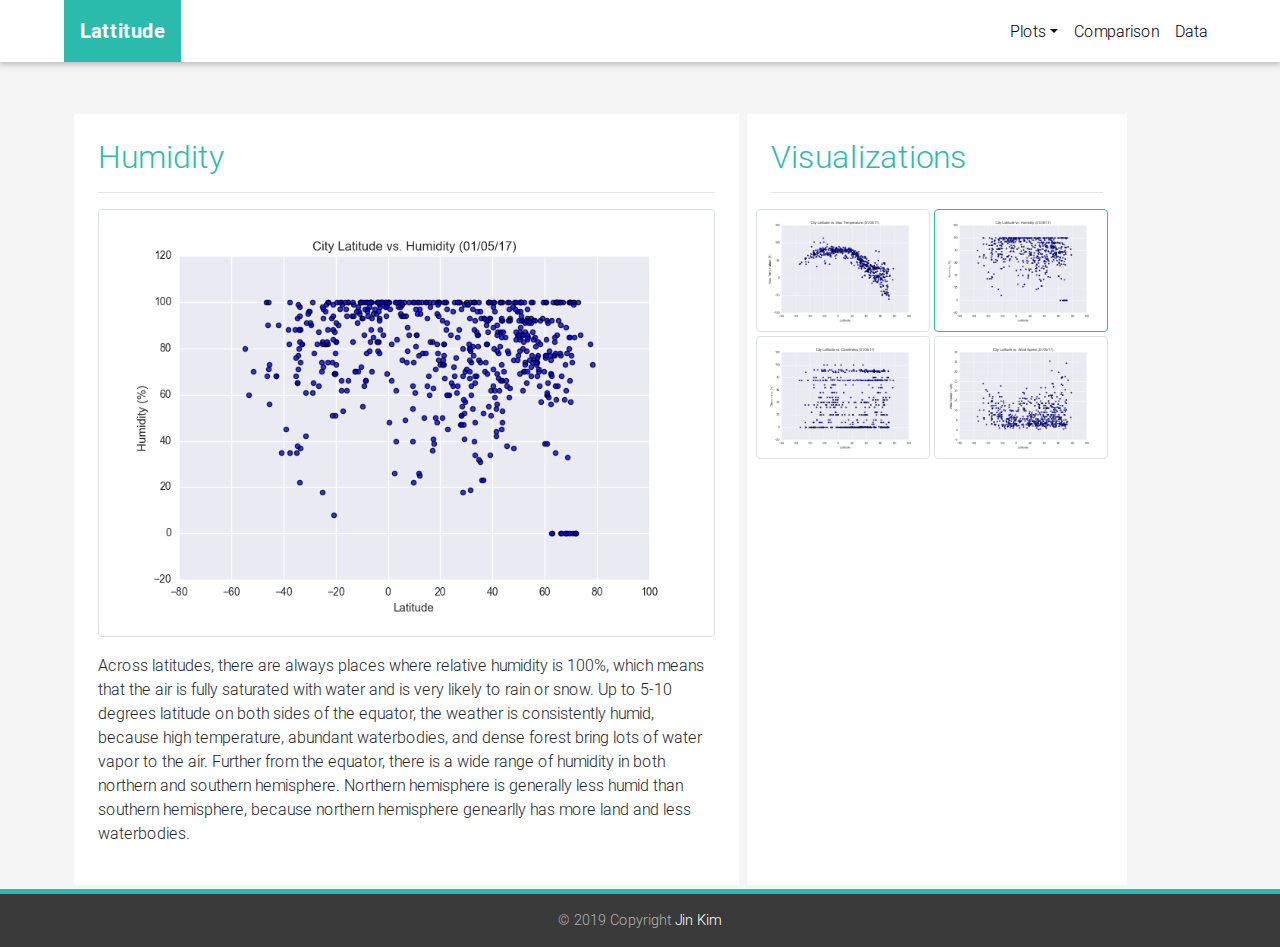
<file: humidity.html>
<!DOCTYPE html>
<html lang="en">

<head>
  <meta charset="utf-8">
  <meta name="viewport" content="width=device-width, initial-scale=1, shrink-to-fit=no">
  <meta http-equiv="x-ua-compatible" content="ie=edge">
  <title>Material Design Bootstrap</title>
  <!-- Font Awesome -->
  <link rel="stylesheet" href="https://use.fontawesome.com/releases/v5.7.0/css/all.css">
  <!-- Bootstrap core CSS -->
  <link href="css/bootstrap.min.css" rel="stylesheet">
  <!-- Material Design Bootstrap -->
  <link href="css/mdb.min.css" rel="stylesheet">
  <!-- Your custom styles (optional) -->
  <link href="css/style.css" rel="stylesheet">

  <!-- SCRIPTS -->
  <!-- JQuery -->
  <script type="text/javascript" src="js/jquery-3.3.1.min.js"></script>
  <!-- Bootstrap tooltips -->
  <script type="text/javascript" src="js/popper.min.js"></script>
  <!-- Bootstrap core JavaScript -->
  <script type="text/javascript" src="js/bootstrap.min.js"></script>
  <!-- MDB core JavaScript -->
  <script type="text/javascript" src="js/mdb.js"></script>
</head>

<body>

  <!--Navbar-->
  <nav class="navbar navbar-expand-lg navbar-light bg-white_ py-0 mb-5">

      <!-- Navbar brand -->
      <a class="navbar-brand text-white default-color font-weight-bold p-3 ml-5" href="index.html">Lattitude</a>
  
      <!-- Collapse button -->
      <button class="navbar-toggler green-text" type="button" data-toggle="collapse" data-target="#basicExampleNav"
        aria-controls="basicExampleNav" aria-expanded="false" aria-label="Toggle navigation">
        <span class="navbar-toggler-icon"></span>
      </button>
  
        <!-- Collapsible content -->
        <div class="collapse navbar-collapse" id="basicExampleNav">
  
          <!-- Links -->
          <ul class="navbar-nav ml-auto mr-5">
  
                  <!-- Dropdown -->
            <li class="nav-item dropdown">
              <a class="nav-link dropdown-toggle" id="navbarDropdownMenuLink" data-toggle="dropdown" aria-haspopup="true"
                aria-expanded="false">Plots</a>
              <div class="dropdown-menu dropdown-primary" aria-labelledby="navbarDropdownMenuLink">
                <a class="dropdown-item" href="temperature.html">Max Temperature</a>
                <a class="dropdown-item" href="humidity.html">Humidity</a>
                <a class="dropdown-item" href="cloudiness.html">Cloudiness</a>
                <a class="dropdown-item" href="windspeed.html">Wind Speed</a>
              </div>
            </li>
  
            <li class="nav-item">
              <a class="nav-link" href="comparison.html">Comparison</a>
            </li>
  
            <li class="nav-item">
              <a class="nav-link" href="data.html">Data</a>
            </li>
  
          </ul>
          <!-- Links -->
  
        </div>
      
      <!-- Collapsible content -->
  
    </nav>
  <!--/.Navbar-->

  <div class="container">
      <div class = "row">
  
        <div class="m-1 p-4 bg-white col-lg-7">
          <h2 class="header text-default">Humidity</h2>
          <hr>
          <div>
            <img class="img-fluid img-thumbnail mr-2" height="auto" width="100%" align ="center" src="img/Fig2.png" alt="humidity vs latitude">
            <p class="mt-3">Across latitudes, there are always places where relative humidity is 100%, which means that the air is fully saturated with water and is very likely to rain or snow. Up to 5-10 degrees latitude on both sides of the equator, the weather is consistently humid, because high temperature, abundant waterbodies, and dense forest bring lots of water vapor to the air. Further from the equator, there is a wide range of humidity in both northern and southern hemisphere. Northern hemisphere is generally less humid than southern hemisphere, because northern hemisphere genearlly has more land and less waterbodies.</p>
          </div>
        </div>
  
        <div class="column m-1 p-4 bg-white col-lg-4">
          <h2 class="header text-default">Visualizations</h2>
          <hr>
  
    
          <div class="row p-0">
              <div class="col-sm-6 col-md-6 col-lg-12 mx-0 px-0">
                  
                  <a href="temperature.html">
                      <img class="img-thumbnail mb-1" height = "auto" width="48%" img src="img/Fig1.png" alt="max temperature vs latitude">
                    </a>
                  
                  <a href="humidity.html">
                    <img class="img-responsive border border-default img-fluid img-thumbnail mb-1"  height = "auto" width="48%" img src="img/Fig2.png" alt="humidity vs latitude">
                  </a>
                </div>
    
                <div class="col-sm-6 col-md-6 col-lg-12 mx-0 px-0">
                    <a href="cloudiness.html">
                        <img class="img-fluid img-thumbnail mb-1"  height = "auto" width="48%" img src="img/Fig3.png" alt="cloudiness vs latitude">
                      </a>
                      
                      <a href="windspeed.html">
                        <img class="img-fluid img-thumbnail mb-1"  height = "auto" width="48%" img src="img/Fig4.png" alt="wind speed vs latitude">
                      </a>
  
                </div>
          </div>
  
  
  
        
        </div>
  
      </div>
  
    </div>  



</body>


<!-- Footer -->
<footer class="page-footer font-small border-top border-default border-thick">

    <!-- Copyright -->
    <div class="footer-copyright text-center py-3">© 2019 Copyright
      <a href="https://github.com/jinkkim/">Jin Kim</a>
    </div>
    <!-- Copyright -->
  
  </footer>
  <!-- Footer -->

</html>
</file>
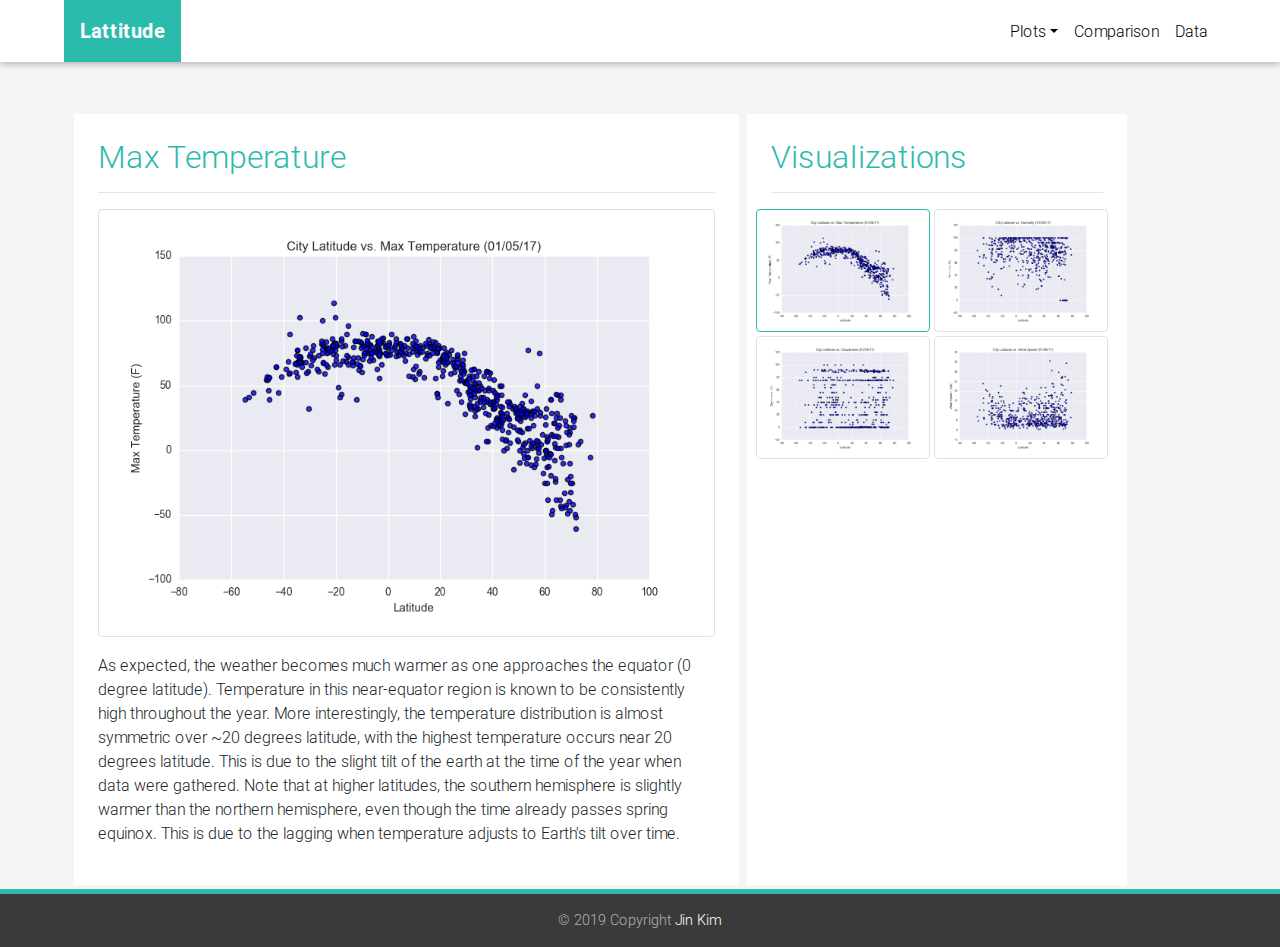
<file: temperature.html>
<!DOCTYPE html>
<html lang="en">

<head>
  <meta charset="utf-8">
  <meta name="viewport" content="width=device-width, initial-scale=1, shrink-to-fit=no">
  <meta http-equiv="x-ua-compatible" content="ie=edge">
  <title>Material Design Bootstrap</title>
  <!-- Font Awesome -->
  <link rel="stylesheet" href="https://use.fontawesome.com/releases/v5.7.0/css/all.css">
  <!-- Bootstrap core CSS -->
  <link href="css/bootstrap.min.css" rel="stylesheet">
  <!-- Material Design Bootstrap -->
  <link href="css/mdb.min.css" rel="stylesheet">
  <!-- Your custom styles (optional) -->
  <link href="css/style.css" rel="stylesheet">

  <!-- SCRIPTS -->
  <!-- JQuery -->
  <script type="text/javascript" src="js/jquery-3.3.1.min.js"></script>
  <!-- Bootstrap tooltips -->
  <script type="text/javascript" src="js/popper.min.js"></script>
  <!-- Bootstrap core JavaScript -->
  <script type="text/javascript" src="js/bootstrap.min.js"></script>
  <!-- MDB core JavaScript -->
  <script type="text/javascript" src="js/mdb.js"></script>
</head>

<body>

  <!--Navbar-->
  <nav class="navbar navbar-expand-lg navbar-light bg-white_ py-0 mb-5">

      <!-- Navbar brand -->
      <a class="navbar-brand text-white default-color font-weight-bold p-3 ml-5" href="index.html">Lattitude</a>
  
      <!-- Collapse button -->
      <button class="navbar-toggler green-text" type="button" data-toggle="collapse" data-target="#basicExampleNav"
        aria-controls="basicExampleNav" aria-expanded="false" aria-label="Toggle navigation">
        <span class="navbar-toggler-icon"></span>
      </button>
  
        <!-- Collapsible content -->
        <div class="collapse navbar-collapse" id="basicExampleNav">
  
          <!-- Links -->
          <ul class="navbar-nav ml-auto mr-5">
  
                  <!-- Dropdown -->
            <li class="nav-item dropdown">
              <a class="nav-link dropdown-toggle" id="navbarDropdownMenuLink" data-toggle="dropdown" aria-haspopup="true"
                aria-expanded="false">Plots</a>
              <div class="dropdown-menu dropdown-primary" aria-labelledby="navbarDropdownMenuLink">
                <a class="dropdown-item" href="temperature.html">Max Temperature</a>
                <a class="dropdown-item" href="humidity.html">Humidity</a>
                <a class="dropdown-item" href="cloudiness.html">Cloudiness</a>
                <a class="dropdown-item" href="windspeed.html">Wind Speed</a>
              </div>
            </li>
  
            <li class="nav-item">
              <a class="nav-link" href="comparison.html">Comparison</a>
            </li>
  
            <li class="nav-item">
              <a class="nav-link" href="data.html">Data</a>
            </li>
  
          </ul>
          <!-- Links -->
  
        </div>
      
      <!-- Collapsible content -->
  
    </nav>
  <!--/.Navbar-->

  <div class="container">
      <div class = "row">
  
        <div class="m-1 p-4 bg-white col-lg-7">
          <h2 class="header text-default">Max Temperature</h2>
          <hr>
          <div>
            <img class="img-fluid img-thumbnail mr-2" height="auto" width="100%" align ="center" src="img/Fig1.png" alt="max temperature vs latitude">
            <p class="mt-3">As expected, the weather becomes much warmer as one approaches the equator (0 degree latitude). Temperature in this near-equator region is known to be consistently high throughout the year. More interestingly, the temperature distribution is almost symmetric over ~20 degrees latitude, with the highest temperature occurs near 20 degrees latitude. This is due to the slight tilt of the earth at the time of the year when data were gathered. Note that at higher latitudes, the southern hemisphere is slightly warmer than the northern hemisphere, even though the time already passes spring equinox. This is due to the lagging when temperature adjusts to Earth's tilt over time.</p>
          </div>
        </div>
  
        <div class="column m-1 p-4 bg-white col-lg-4">
          <h2 class="header text-default">Visualizations</h2>
          <hr>
  
    
          <div class="row p-0">
              <div class="col-sm-6 col-md-6 col-lg-12 mx-0 px-0">
                  
                  <a href="temperature.html">
                      <img class="img-responsive border border-default img-fluid img-thumbnail mb-1" height = "auto" width="48%" img src="img/Fig1.png" alt="max temperature vs latitude">
                    </a>
                  
                  <a href="humidity.html">
                    <img class="img-fluid img-thumbnail mb-1"  height = "auto" width="48%" img src="img/Fig2.png" alt="humidity vs latitude">
                  </a>
                </div>
    
                <div class="col-sm-6 col-md-6 col-lg-12 mx-0 px-0">
                    <a href="cloudiness.html">
                        <img class="img-fluid img-thumbnail mb-1"  height = "auto" width="48%" img src="img/Fig3.png" alt="cloudiness vs latitude">
                      </a>
                      
                      <a href="windspeed.html">
                        <img class="img-fluid img-thumbnail mb-1"  height = "auto" width="48%" img src="img/Fig4.png" alt="wind speed vs latitude">
                      </a>
  
                </div>
          </div>
  
  
  
        
        </div>
  
      </div>
  
    </div>  

  

</body>


<!-- Footer -->
<footer class="page-footer font-small border-top border-default border-thick">

    <!-- Copyright -->
    <div class="footer-copyright text-center py-3">© 2019 Copyright
      <a href="https://github.com/jinkkim/">Jin Kim</a>
    </div>
    <!-- Copyright -->
  
  </footer>
  <!-- Footer -->

</html>
</file>
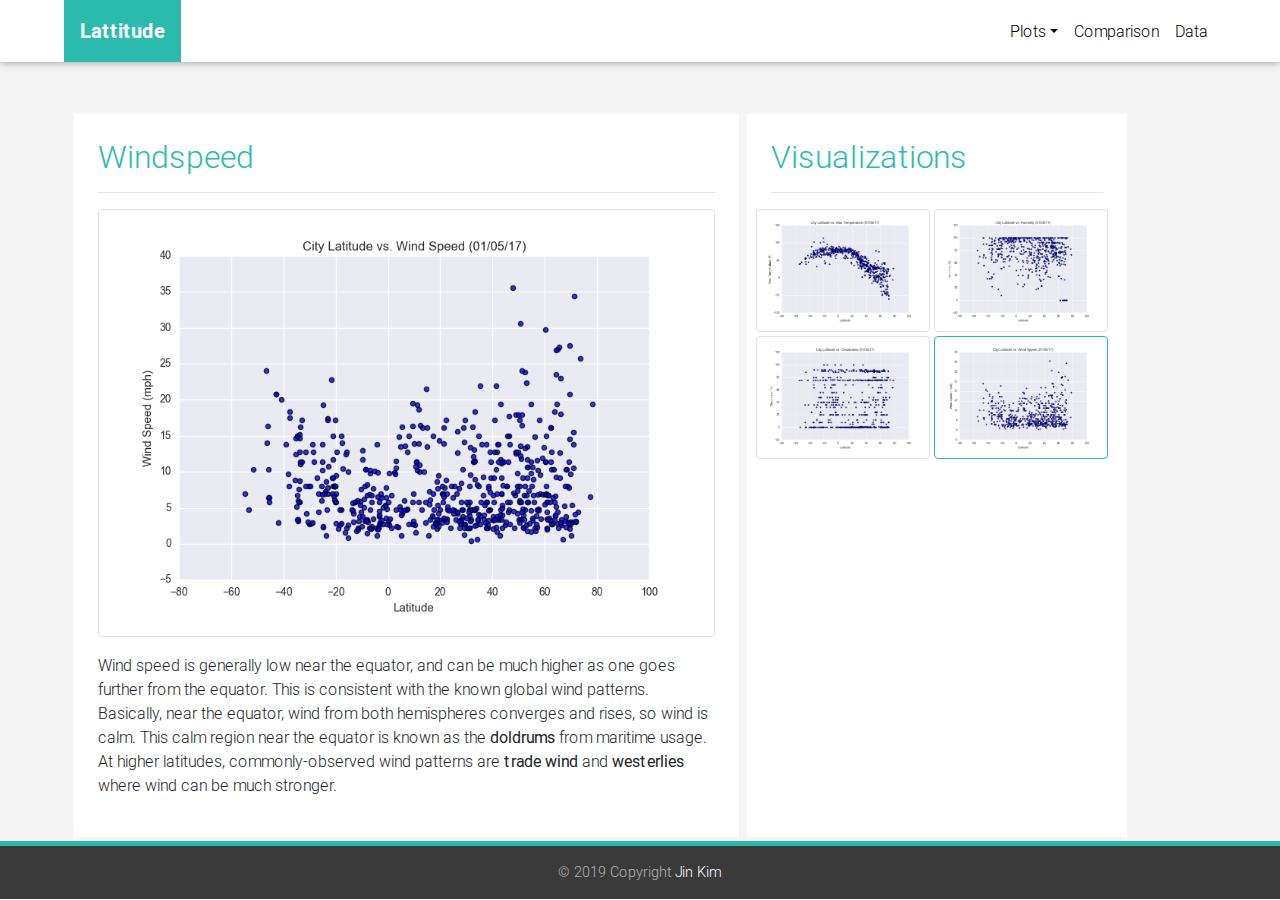
<file: windspeed.html>
<!DOCTYPE html>
<html lang="en">

<head>
  <meta charset="utf-8">
  <meta name="viewport" content="width=device-width, initial-scale=1, shrink-to-fit=no">
  <meta http-equiv="x-ua-compatible" content="ie=edge">
  <title>Material Design Bootstrap</title>
  <!-- Font Awesome -->
  <link rel="stylesheet" href="https://use.fontawesome.com/releases/v5.7.0/css/all.css">
  <!-- Bootstrap core CSS -->
  <link href="css/bootstrap.min.css" rel="stylesheet">
  <!-- Material Design Bootstrap -->
  <link href="css/mdb.min.css" rel="stylesheet">
  <!-- Your custom styles (optional) -->
  <link href="css/style.css" rel="stylesheet">

  <!-- SCRIPTS -->
  <!-- JQuery -->
  <script type="text/javascript" src="js/jquery-3.3.1.min.js"></script>
  <!-- Bootstrap tooltips -->
  <script type="text/javascript" src="js/popper.min.js"></script>
  <!-- Bootstrap core JavaScript -->
  <script type="text/javascript" src="js/bootstrap.min.js"></script>
  <!-- MDB core JavaScript -->
  <script type="text/javascript" src="js/mdb.js"></script>
</head>

<body>

  <!--Navbar-->
  <nav class="navbar navbar-expand-lg navbar-light bg-white_ py-0 mb-5">

      <!-- Navbar brand -->
      <a class="navbar-brand text-white default-color font-weight-bold p-3 ml-5" href="index.html">Lattitude</a>
  
      <!-- Collapse button -->
      <button class="navbar-toggler green-text" type="button" data-toggle="collapse" data-target="#basicExampleNav"
        aria-controls="basicExampleNav" aria-expanded="false" aria-label="Toggle navigation">
        <span class="navbar-toggler-icon"></span>
      </button>
  
        <!-- Collapsible content -->
        <div class="collapse navbar-collapse" id="basicExampleNav">
  
          <!-- Links -->
          <ul class="navbar-nav ml-auto mr-5">
  
                  <!-- Dropdown -->
            <li class="nav-item dropdown">
              <a class="nav-link dropdown-toggle" id="navbarDropdownMenuLink" data-toggle="dropdown" aria-haspopup="true"
                aria-expanded="false">Plots</a>
              <div class="dropdown-menu dropdown-primary" aria-labelledby="navbarDropdownMenuLink">
                <a class="dropdown-item" href="temperature.html">Max Temperature</a>
                <a class="dropdown-item" href="humidity.html">Humidity</a>
                <a class="dropdown-item" href="cloudiness.html">Cloudiness</a>
                <a class="dropdown-item" href="windspeed.html">Wind Speed</a>
              </div>
            </li>
  
            <li class="nav-item">
              <a class="nav-link" href="comparison.html">Comparison</a>
            </li>
  
            <li class="nav-item">
              <a class="nav-link" href="data.html">Data</a>
            </li>
  
          </ul>
          <!-- Links -->
  
        </div>
      
      <!-- Collapsible content -->
  
    </nav>
  <!--/.Navbar-->

  <div class="container">
      <div class = "row">
  
        <div class="m-1 p-4 bg-white col-lg-7">
          <h2 class="header text-default">Windspeed</h2>
          <hr>
          <div>
            <img class="img-fluid img-thumbnail mr-2" height="auto" width="100%" align ="center" src="img/Fig4.png" alt="wind speed vs latitude">
            <p class="mt-3">Wind speed is generally low near the equator, and can be much higher as one goes further from the equator. This is consistent with the known global wind patterns. Basically, near the equator, wind from both hemispheres converges and rises, so wind is calm. This calm region near the equator is known as the <strong>doldrums</strong> from maritime usage. At higher latitudes, commonly-observed wind patterns are <strong>trade wind</strong> and <strong>westerlies</strong> where wind can be much stronger.</p>
          </div>
        </div>
  
        <div class="column m-1 p-4 bg-white col-lg-4">
          <h2 class="header text-default">Visualizations</h2>
          <hr>
  
    
          <div class="row p-0">
              <div class="col-sm-6 col-md-6 col-lg-12 mx-0 px-0">
                  
                  <a href="temperature.html">
                      <img class="img-thumbnail mb-1" height = "auto" width="48%" img src="img/Fig1.png" alt="max temperature vs latitude">
                    </a>
                  
                  <a href="humidity.html">
                    <img class="img-thumbnail mb-1"  height = "auto" width="48%" img src="img/Fig2.png" alt="humidity vs latitude">
                  </a>
                </div>
    
                <div class="col-sm-6 col-md-6 col-lg-12 mx-0 px-0">
                    <a href="cloudiness.html">
                        <img class="img-thumbnail mb-1"  height = "auto" width="48%" img src="img/Fig3.png" alt="cloudiness vs latitude">
                      </a>
                      
                      <a href="windspeed.html">
                        <img class="img-responsive border border-default img-fluid img-thumbnail mb-1"  height = "auto" width="48%" img src="img/Fig4.png" alt="wind speed vs latitude">
                      </a>
  
                </div>
          </div>
  
  
  
        
        </div>
  
      </div>
  
    </div>  




</body>


<!-- Footer -->
<footer class="page-footer font-small border-top border-default border-thick">

    <!-- Copyright -->
    <div class="footer-copyright text-center py-3">© 2019 Copyright
      <a href="https://github.com/jinkkim/">Jin Kim</a>
    </div>
    <!-- Copyright -->
  
  </footer>
  <!-- Footer -->

</html>
</file>
<file: css/style.css>
body {
    background-color: rgba(158, 158, 158, 0.1);
}

footer {
    background-color: rgba(0, 0, 0, 0.7);
}

.border-thick {
    border-width: 5px !important;
}

.navbar-nav .nav-item.active .nav-link .navbar-nav .nav-item:hover .nav-link {
    background-color: #bdbdbd;
}

.bg-white_ {
    background-color: #2BBBAD;
}

@media (min-width: 992px) {
    .bg-white_ {
        background-color:  #ffffff;
    }
  }
</file>
